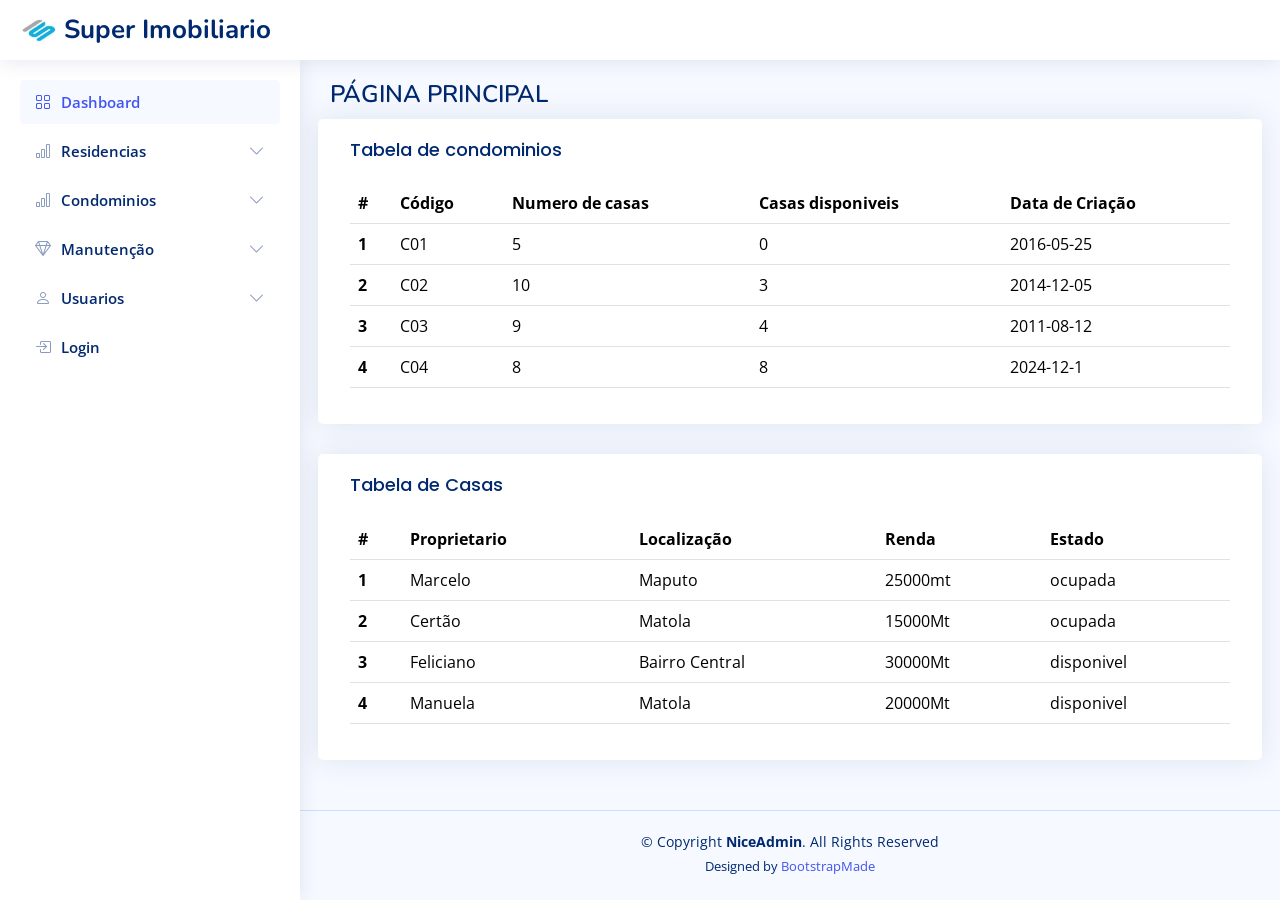
<file: index.html>
<!DOCTYPE html>
<html lang="en">

<head>
  <meta charset="utf-8">
  <meta content="width=device-width, initial-scale=1.0" name="viewport">

  <title>Admin Imobiliario</title>
  <meta content="" name="description">
  <meta content="" name="keywords">

  <!-- Favicons -->
  <link href="assets/img/mutareLogo.jpg" rel="icon">
  <link href="assets/img/mutareLogo.jpg" rel="icon">

  <!-- Google Fonts -->
  <link href="https://fonts.gstatic.com" rel="preconnect">
  <link href="https://fonts.googleapis.com/css?family=Open+Sans:300,300i,400,400i,600,600i,700,700i|Nunito:300,300i,400,400i,600,600i,700,700i|Poppins:300,300i,400,400i,500,500i,600,600i,700,700i" rel="stylesheet">

  <!-- Vendor CSS Files -->
  <link href="assets/vendor/bootstrap/css/bootstrap.min.css" rel="stylesheet">
  <link href="assets/vendor/bootstrap-icons/bootstrap-icons.css" rel="stylesheet">
  <link href="assets/vendor/boxicons/css/boxicons.min.css" rel="stylesheet">
  <link href="assets/vendor/quill/quill.snow.css" rel="stylesheet">
  <link href="assets/vendor/quill/quill.bubble.css" rel="stylesheet">
  <link href="assets/vendor/remixicon/remixicon.css" rel="stylesheet">
  <link href="assets/vendor/simple-datatables/style.css" rel="stylesheet">

  <!-- Template Main CSS File -->
  <link href="assets/css/style.css" rel="stylesheet">
</head>

<body>

  <!-- ======= Header ======= -->
  <header id="header" class="header fixed-top d-flex align-items-center">

    <div class="d-flex align-items-center justify-content-between">

      <a href="index.html" class="logo d-flex align-items-center">
        <img src="assets/img/mutareLogo.jpg" alt="">
        <span class="d-none d-lg-block">Super Imobiliario</span>
      </a>
    </div><!-- End Logo -->

  </header><!-- End Header -->

  <!-- ======= Sidebar ======= -->
  <aside id="sidebar" class="sidebar">

    <ul class="sidebar-nav" id="sidebar-nav">

      <!-- Dashboard Nav -->
      <li class="nav-item">
        <a class="nav-link " href="index.html">
          <i class="bi bi-grid"></i>
          <span>Dashboard</span>
        </a>
      </li><!-- End Dashboard Nav -->

      <!-- Residencias Nav -->
      <li class="nav-item">
        <a class="nav-link collapsed" data-bs-target="#concurso-nav" data-bs-toggle="collapse" href="#">
          <i class="bi bi-bar-chart"></i><span>Residencias</span><i class="bi bi-chevron-down ms-auto"></i>
        </a>
        <ul id="concurso-nav" class="nav-content collapse " data-bs-parent="#sidebar-nav">
          <li>
            <a href="pages-Criar Nova Residencia.html">
              <i class="bi bi-circle"></i><span>Nova Residencia</span>
            </a>
          </li>
          <li>
            <a href="pages-Listar Residencias.html">
              <i class="bi bi-circle"></i><span>Listar</span>
            </a>
          </li>
        </ul>
      </li><!-- End Residencias Nav -->

      <!-- Condominios Nav -->
      <li class="nav-item">
              <a class="nav-link collapsed" data-bs-target="#material-nav" data-bs-toggle="collapse" href="#">
                <i class="bi bi-bar-chart"></i><span>Condominios</span><i class="bi bi-chevron-down ms-auto"></i>
              </a>
              <ul id="material-nav" class="nav-content collapse " data-bs-parent="#sidebar-nav">
                <li>
                  <a href="pages-Criar Novo Condominio.html">
                    <i class="bi bi-circle"></i><span>Criar Novo</span>
                  </a>
                </li>
                <li>
                  <a href="pages-Listar Condominio.html">
                    <i class="bi bi-circle"></i><span>Listar</span>
                  </a>
                </li>
              </ul>
      </li><!-- Condominios Nav -->

      <!-- manutenção Nav -->
      <li class="nav-item">
              <a class="nav-link collapsed" data-bs-target="#manutenção-nav" data-bs-toggle="collapse" href="#">
                <i class="bi bi-gem"></i><span>Manutenção</span><i class="bi bi-chevron-down ms-auto"></i>
              </a>
              <ul id="manutenção-nav" class="nav-content collapse " data-bs-parent="#sidebar-nav">
                <li>
                  <a href="pages-Criar Nova Manutencao.html">
                    <i class="bi bi-circle"></i><span>Criar Novo</span>
                  </a>
                </li>
                <li>
                  <a href="pages-Listar Manutencoes.html">
                    <i class="bi bi-circle"></i><span>Listar</span>
                  </a>
                </li>
              </ul>
      </li><!-- Manutenções Nav -->

      <!-- Usuarios Nav -->
      <li class="nav-item">
        <a class="nav-link collapsed" data-bs-target="#funcionario-nav" data-bs-toggle="collapse" href="#">
          <i class="bi bi-person"></i><span>Usuarios</span><i class="bi bi-chevron-down ms-auto"></i>
        </a>
        <ul id="funcionario-nav" class="nav-content collapse " data-bs-parent="#sidebar-nav">
          <li>
            <a href="pages-Criar Novo Usuario.html">
              <i class="bi bi-circle"></i><span>Novo Usuario</span>
            </a>
          </li>
          <li>
            <a href="pages-Listar Usuarios.html">
              <i class="bi bi-circle"></i><span>Listar</span>
            </a>
          </li>
          <li>
            <a href="pages-Perfil Usuario.html">
              <i class="bi bi-circle"></i><span>Perfil</span>
            </a>
          </li>
        </ul>
      </li><!-- End Usuarios Nav -->

      <!-- Login Page Nav -->
      <li class="nav-item">
        <a class="nav-link collapsed" href="pages-login.html">
          <i class="bi bi-box-arrow-in-right"></i>
          <span>Login</span>
        </a>
      </li><!-- End Login Page Nav -->

    </ul>

  </aside><!-- End Sidebar-->

  <!-- ======= Main ======= -->
  <main id="main" class="main">

    <div class="pagetitle">
      <h1>PÁGINA PRINCIPAL</h1>

    </div><!-- End Page Title -->

    <!-- Condominios -->
    <section class="section faq">
      <div class="row">
      
        <div class="card">
          <div class="card-body">
            <h5 class="card-title">Tabela de condominios</h5>

            <!-- Table with hoverable rows -->
            <table class="table table-hover">
              <thead>
                <tr>
                  <th scope="col">#</th>
                  <th scope="col">Código</th>
                  <th scope="col">Numero de casas</th>
                  <th scope="col">Casas disponiveis</th>
                  <th scope="col">Data de Criação</th>
                </tr>
              </thead>
              <tbody>
                <tr>
                  <th scope="row">1</th>
                  <td>C01</td>
                  <td>5</td>
                  <td>0</td>
                  <td>2016-05-25</td>
                </tr>
                <tr>
                  <th scope="row">2</th>
                  <td>C02</td>
                  <td>10</td>
                  <td>3</td>
                  <td>2014-12-05</td>
                </tr>
                <tr>
                  <th scope="row">3</th>
                  <td>C03</td>
                  <td>9</td>
                  <td>4</td>
                  <td>2011-08-12</td>
                </tr>
                <tr>
                  <th scope="row">4</th>
                  <td>C04</td>
                  <td>8</td>
                  <td>8</td>
                  <td>2024-12-1</td>
                </tr>
              </tbody>
            </table>
            <!-- End Table with hoverable rows -->

          </div>
        </div>

      </div>

    </section><!-- End Condominios -->

    <!-- Casas -->
    <section class="section faq">
      <div class="row">
      
        <div class="card">
          <div class="card-body">
            <h5 class="card-title">Tabela de Casas</h5>

            <!-- Table with hoverable rows -->
            <table class="table table-hover">
              <thead>
                <tr>
                  <th scope="col">#</th>
                  <th scope="col">Proprietario</th>
                  <th scope="col">Localização</th>
                  <th scope="col">Renda</th>
                  <th scope="col">Estado</th>
                </tr>
              </thead>
              <tbody>
                <tr>
                  <th scope="row">1</th>
                  <td>Marcelo</td>
                  <td>Maputo</td>
                  <td>25000mt</td>
                  <td>ocupada</td>
                </tr>
                <tr>
                  <th scope="row">2</th>
                  <td>Certão</td>
                  <td>Matola</td>
                  <td>15000Mt</td>
                  <td>ocupada</td>
                </tr>
                <tr>
                  <th scope="row">3</th>
                  <td>Feliciano</td>
                  <td>Bairro Central</td>
                  <td>30000Mt</td>
                  <td>disponivel</td>
                </tr>
                <tr>
                  <th scope="row">4</th>
                  <td>Manuela</td>
                  <td>Matola</td>
                  <td>20000Mt</td>
                  <td>disponivel</td>
                </tr>
              </tbody>
            </table>
            <!-- End Table with hoverable rows -->

          </div>
        </div>

      </div>

    </section><!-- End Casas -->

  </main><!-- End Main -->

  <!-- ======= Footer ======= -->
  <footer id="footer" class="footer">
    <div class="copyright">
      &copy; Copyright <strong><span>NiceAdmin</span></strong>. All Rights Reserved
    </div>
    <div class="credits">
      <!-- All the links in the footer should remain intact. -->
      <!-- You can delete the links only if you purchased the pro version. -->
      <!-- Licensing information: https://bootstrapmade.com/license/ -->
      <!-- Purchase the pro version with working PHP/AJAX contact form: https://bootstrapmade.com/nice-admin-bootstrap-admin-html-template/ -->
      Designed by <a href="https://bootstrapmade.com/">BootstrapMade</a>
    </div>
  </footer><!-- End Footer -->

  <a href="#" class="back-to-top d-flex align-items-center justify-content-center"><i class="bi bi-arrow-up-short"></i></a>

  <!-- Vendor JS Files -->
  <script src="assets/vendor/apexcharts/apexcharts.min.js"></script>
  <script src="assets/vendor/bootstrap/js/bootstrap.bundle.min.js"></script>
  <script src="assets/vendor/chart.js/chart.umd.js"></script>
  <script src="assets/vendor/echarts/echarts.min.js"></script>
  <script src="assets/vendor/quill/quill.js"></script>
  <script src="assets/vendor/simple-datatables/simple-datatables.js"></script>
  <script src="assets/vendor/tinymce/tinymce.min.js"></script>
  <script src="assets/vendor/php-email-form/validate.js"></script>

  <!-- Template Main JS File -->
  <script src="assets/js/main.js"></script>

</body>

</html>
</file>
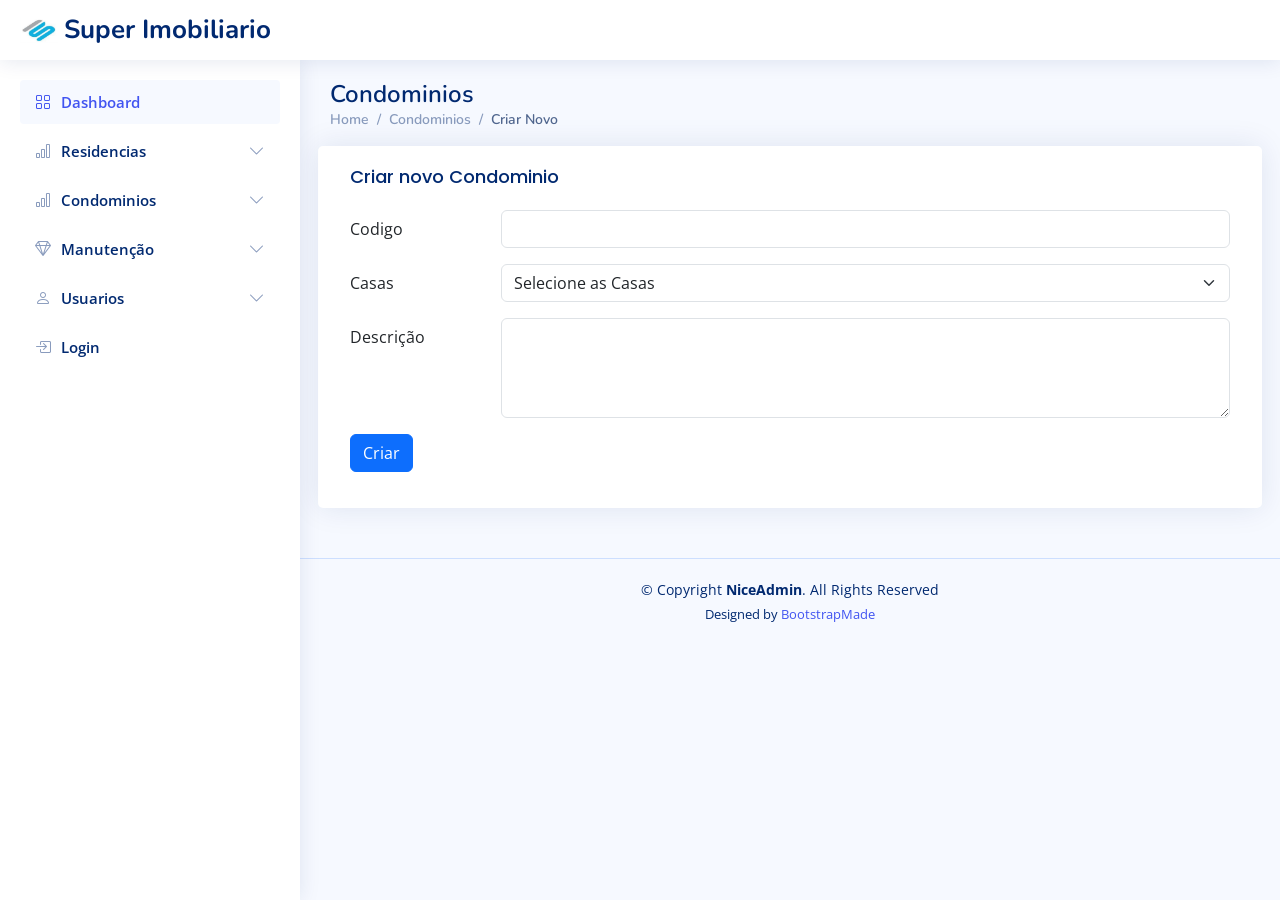
<file: pages-Criar Nova Manutencao.html>
<!DOCTYPE html>
<html lang="en">

<head>
  <meta charset="utf-8">
  <meta content="width=device-width, initial-scale=1.0" name="viewport">

  <title>Pedido de Manutenção</title>
  <meta content="" name="description">
  <meta content="" name="keywords">

  <!-- Favicons -->
  <link href="assets/img/mutareLogo.jpg" rel="icon">
  <link href="assets/img/mutareLogo.jpg" rel="apple-touch-icon">

  <!-- Google Fonts -->
  <link href="https://fonts.gstatic.com" rel="preconnect">
  <link href="https://fonts.googleapis.com/css?family=Open+Sans:300,300i,400,400i,600,600i,700,700i|Nunito:300,300i,400,400i,600,600i,700,700i|Poppins:300,300i,400,400i,500,500i,600,600i,700,700i" rel="stylesheet">

  <!-- Vendor CSS Files -->
  <link href="assets/vendor/bootstrap/css/bootstrap.min.css" rel="stylesheet">
  <link href="assets/vendor/bootstrap-icons/bootstrap-icons.css" rel="stylesheet">
  <link href="assets/vendor/boxicons/css/boxicons.min.css" rel="stylesheet">
  <link href="assets/vendor/quill/quill.snow.css" rel="stylesheet">
  <link href="assets/vendor/quill/quill.bubble.css" rel="stylesheet">
  <link href="assets/vendor/remixicon/remixicon.css" rel="stylesheet">
  <link href="assets/vendor/simple-datatables/style.css" rel="stylesheet">

  <!-- Template Main CSS File -->
  <link href="assets/css/style.css" rel="stylesheet">

</head>

<body>

  <!-- ======= Header ======= -->
  <header id="header" class="header fixed-top d-flex align-items-center">

    <div class="d-flex align-items-center justify-content-between">

      <a href="index.html" class="logo d-flex align-items-center">
        <img src="assets/img/mutareLogo.jpg" alt="">
        <span class="d-none d-lg-block">Super Imobiliario</span>
      </a>
    </div><!-- End Logo -->

  </header><!-- End Header -->

  <!-- ======= Sidebar ======= -->
  <aside id="sidebar" class="sidebar">

    <ul class="sidebar-nav" id="sidebar-nav">

      <!-- Dashboard Nav -->
      <li class="nav-item">
        <a class="nav-link " href="index.html">
          <i class="bi bi-grid"></i>
          <span>Dashboard</span>
        </a>
      </li><!-- End Dashboard Nav -->

      <!-- Residencias Nav -->
      <li class="nav-item">
        <a class="nav-link collapsed" data-bs-target="#concurso-nav" data-bs-toggle="collapse" href="#">
          <i class="bi bi-bar-chart"></i><span>Residencias</span><i class="bi bi-chevron-down ms-auto"></i>
        </a>
        <ul id="concurso-nav" class="nav-content collapse " data-bs-parent="#sidebar-nav">
          <li>
            <a href="pages-Criar Nova Residencia.html">
              <i class="bi bi-circle"></i><span>Nova Residencia</span>
            </a>
          </li>
          <li>
            <a href="pages-Listar Residencias.html">
              <i class="bi bi-circle"></i><span>Listar</span>
            </a>
          </li>
        </ul>
      </li><!-- End Residencias Nav -->

      <!-- Condominios Nav -->
      <li class="nav-item">
              <a class="nav-link collapsed" data-bs-target="#material-nav" data-bs-toggle="collapse" href="#">
                <i class="bi bi-bar-chart"></i><span>Condominios</span><i class="bi bi-chevron-down ms-auto"></i>
              </a>
              <ul id="material-nav" class="nav-content collapse " data-bs-parent="#sidebar-nav">
                <li>
                  <a href="pages-Criar Novo Condominio.html">
                    <i class="bi bi-circle"></i><span>Criar Novo</span>
                  </a>
                </li>
                <li>
                  <a href="pages-Listar Condominio.html">
                    <i class="bi bi-circle"></i><span>Listar</span>
                  </a>
                </li>
              </ul>
      </li><!-- Condominios Nav -->

      <!-- manutenção Nav -->
      <li class="nav-item">
              <a class="nav-link collapsed" data-bs-target="#manutenção-nav" data-bs-toggle="collapse" href="#">
                <i class="bi bi-gem"></i><span>Manutenção</span><i class="bi bi-chevron-down ms-auto"></i>
              </a>
              <ul id="manutenção-nav" class="nav-content collapse " data-bs-parent="#sidebar-nav">
                <li>
                  <a href="pages-Criar Nova Manutencao.html">
                    <i class="bi bi-circle"></i><span>Criar Novo</span>
                  </a>
                </li>
                <li>
                  <a href="pages-Listar Manutencoes.html">
                    <i class="bi bi-circle"></i><span>Listar</span>
                  </a>
                </li>
              </ul>
      </li><!-- Manutenções Nav -->

      <!-- Usuarios Nav -->
      <li class="nav-item">
        <a class="nav-link collapsed" data-bs-target="#funcionario-nav" data-bs-toggle="collapse" href="#">
          <i class="bi bi-person"></i><span>Usuarios</span><i class="bi bi-chevron-down ms-auto"></i>
        </a>
        <ul id="funcionario-nav" class="nav-content collapse " data-bs-parent="#sidebar-nav">
          <li>
            <a href="pages-Criar Novo Usuario.html">
              <i class="bi bi-circle"></i><span>Novo Usuario</span>
            </a>
          </li>
          <li>
            <a href="pages-Listar Usuarios.html">
              <i class="bi bi-circle"></i><span>Listar</span>
            </a>
          </li>
          <li>
            <a href="pages-Perfil Usuario.html">
              <i class="bi bi-circle"></i><span>Perfil</span>
            </a>
          </li>
        </ul>
      </li><!-- End Usuarios Nav -->

      <!-- Login Page Nav -->
      <li class="nav-item">
        <a class="nav-link collapsed" href="pages-login.html">
          <i class="bi bi-box-arrow-in-right"></i>
          <span>Login</span>
        </a>
      </li><!-- End Login Page Nav -->

    </ul>

  </aside><!-- End Sidebar-->

  <!-- ======= Main ======= -->
  <main id="main" class="main">

    <!-- Page Title -->
    <div class="pagetitle">
      <h1>Condominios</h1>
      <nav>
        <ol class="breadcrumb">
          <li class="breadcrumb-item"><a href="index.html">Home</a></li>
          <li class="breadcrumb-item">Condominios</li>
          <li class="breadcrumb-item active">Criar Novo</li>
        </ol>
      </nav>
    </div><!-- End Page Title -->

    <section class="section faq">
      <div class="row">
        <div class="card">
          <div class="card-body">
            <h5 class="card-title">Criar novo Condominio</h5>
  
            <!-- General Form Elements -->
            <form>
              <div class="row mb-3">
                <label for="inputText" class="col-sm-2 col-form-label">Codigo</label>
                <div class="col-sm-10">
                  <input type="text" class="form-control">
                </div>
              </div>

              <div class="row mb-3">
                <label class="col-sm-2 col-form-label">Casas</label>
                <div class="col-sm-10">
                  <select class="form-select" aria-label="Default select example">
                    <option selected>Selecione as  Casas</option>
                    <option value="1">Mutare Soluções</option>
                    <option value="2">MDZ</option>
                    <option value="3">Mueda</option>
                    <option value="4">RivasService</option>
                    <option value="5">123 Capital SA</option>
                  </select>
                </div>
              </div>
  
              <div class="row mb-3">
                <label for="inputPassword" class="col-sm-2 col-form-label">Descrição</label>
                <div class="col-sm-10">
                  <textarea class="form-control" style="height: 100px"></textarea>
                </div>
              </div>
  
              <div class="row mb-3">
                <div class="col-sm-10">
                  <button type="submit" class="btn btn-primary">Criar</button>
                </div>
              </div>
  
            </form><!-- End General Form Elements -->
  
          </div>
        </div>
      </div>
    </section>

  </main><!-- End #main -->

  <!-- ======= Footer ======= -->
  <footer id="footer" class="footer">
    <div class="copyright">
      &copy; Copyright <strong><span>NiceAdmin</span></strong>. All Rights Reserved
    </div>
    <div class="credits">
      <!-- All the links in the footer should remain intact. -->
      <!-- You can delete the links only if you purchased the pro version. -->
      <!-- Licensing information: https://bootstrapmade.com/license/ -->
      <!-- Purchase the pro version with working PHP/AJAX contact form: https://bootstrapmade.com/nice-admin-bootstrap-admin-html-template/ -->
      Designed by <a href="https://bootstrapmade.com/">BootstrapMade</a>
    </div>
  </footer><!-- End Footer -->

  <a href="#" class="back-to-top d-flex align-items-center justify-content-center"><i class="bi bi-arrow-up-short"></i></a>

  <!-- Vendor JS Files -->
  <script src="assets/vendor/apexcharts/apexcharts.min.js"></script>
  <script src="assets/vendor/bootstrap/js/bootstrap.bundle.min.js"></script>
  <script src="assets/vendor/chart.js/chart.umd.js"></script>
  <script src="assets/vendor/echarts/echarts.min.js"></script>
  <script src="assets/vendor/quill/quill.js"></script>
  <script src="assets/vendor/simple-datatables/simple-datatables.js"></script>
  <script src="assets/vendor/tinymce/tinymce.min.js"></script>
  <script src="assets/vendor/php-email-form/validate.js"></script>

  <!-- Template Main JS File -->
  <script src="assets/js/main.js"></script>

</body>

</html>
</file>
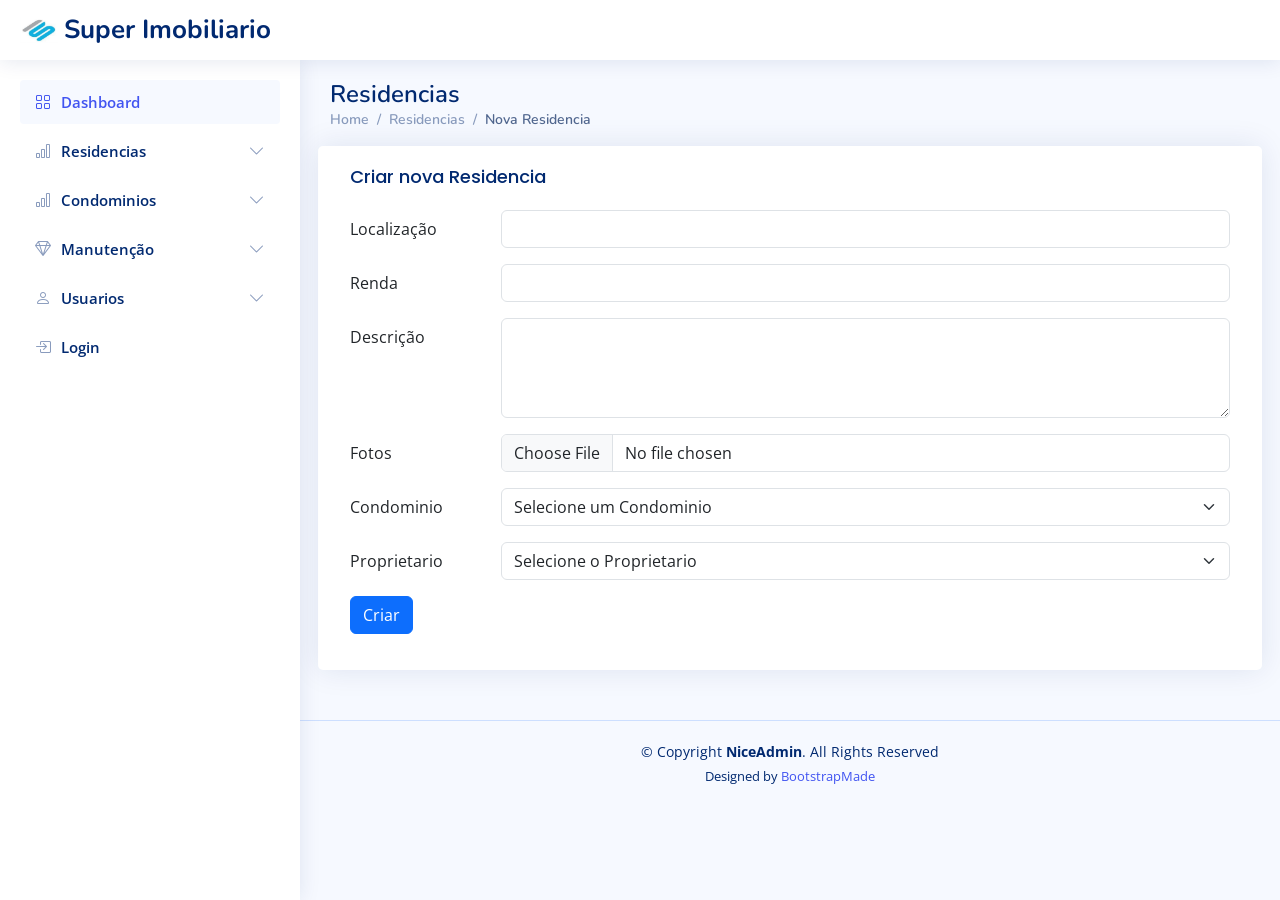
<file: pages-Criar Nova Residencia.html>
<!DOCTYPE html>
<html lang="en">

<head>
  <meta charset="utf-8">
  <meta content="width=device-width, initial-scale=1.0" name="viewport">

  <title>Criar Nova Residencia</title>
  <meta content="" name="description">
  <meta content="" name="keywords">

  <!-- Favicons -->
  <link href="assets/img/mutareLogo.jpg" rel="icon">
  <link href="assets/img/mutareLogo.jpg" rel="apple-touch-icon">

  <!-- Google Fonts -->
  <link href="https://fonts.gstatic.com" rel="preconnect">
  <link href="https://fonts.googleapis.com/css?family=Open+Sans:300,300i,400,400i,600,600i,700,700i|Nunito:300,300i,400,400i,600,600i,700,700i|Poppins:300,300i,400,400i,500,500i,600,600i,700,700i" rel="stylesheet">

  <!-- Vendor CSS Files -->
  <link href="assets/vendor/bootstrap/css/bootstrap.min.css" rel="stylesheet">
  <link href="assets/vendor/bootstrap-icons/bootstrap-icons.css" rel="stylesheet">
  <link href="assets/vendor/boxicons/css/boxicons.min.css" rel="stylesheet">
  <link href="assets/vendor/quill/quill.snow.css" rel="stylesheet">
  <link href="assets/vendor/quill/quill.bubble.css" rel="stylesheet">
  <link href="assets/vendor/remixicon/remixicon.css" rel="stylesheet">
  <link href="assets/vendor/simple-datatables/style.css" rel="stylesheet">

  <!-- Template Main CSS File -->
  <link href="assets/css/style.css" rel="stylesheet">

</head>

<body>

  <!-- ======= Header ======= -->
  <header id="header" class="header fixed-top d-flex align-items-center">

    <div class="d-flex align-items-center justify-content-between">

      <a href="index.html" class="logo d-flex align-items-center">
        <img src="assets/img/mutareLogo.jpg" alt="">
        <span class="d-none d-lg-block">Super Imobiliario</span>
      </a>
    </div><!-- End Logo -->

  </header><!-- End Header -->

  <!-- ======= Sidebar ======= -->
  <aside id="sidebar" class="sidebar">

    <ul class="sidebar-nav" id="sidebar-nav">

      <!-- Dashboard Nav -->
      <li class="nav-item">
        <a class="nav-link " href="index.html">
          <i class="bi bi-grid"></i>
          <span>Dashboard</span>
        </a>
      </li><!-- End Dashboard Nav -->

      <!-- Residencias Nav -->
      <li class="nav-item">
        <a class="nav-link collapsed" data-bs-target="#concurso-nav" data-bs-toggle="collapse" href="#">
          <i class="bi bi-bar-chart"></i><span>Residencias</span><i class="bi bi-chevron-down ms-auto"></i>
        </a>
        <ul id="concurso-nav" class="nav-content collapse " data-bs-parent="#sidebar-nav">
          <li>
            <a href="pages-Criar Nova Residencia.html">
              <i class="bi bi-circle"></i><span>Nova Residencia</span>
            </a>
          </li>
          <li>
            <a href="pages-Listar Residencias.html">
              <i class="bi bi-circle"></i><span>Listar</span>
            </a>
          </li>
        </ul>
      </li><!-- End Residencias Nav -->

      <!-- Condominios Nav -->
      <li class="nav-item">
              <a class="nav-link collapsed" data-bs-target="#material-nav" data-bs-toggle="collapse" href="#">
                <i class="bi bi-bar-chart"></i><span>Condominios</span><i class="bi bi-chevron-down ms-auto"></i>
              </a>
              <ul id="material-nav" class="nav-content collapse " data-bs-parent="#sidebar-nav">
                <li>
                  <a href="pages-Criar Novo Condominio.html">
                    <i class="bi bi-circle"></i><span>Criar Novo</span>
                  </a>
                </li>
                <li>
                  <a href="pages-Listar Condominio.html">
                    <i class="bi bi-circle"></i><span>Listar</span>
                  </a>
                </li>
              </ul>
      </li><!-- Condominios Nav -->

      <!-- manutenção Nav -->
      <li class="nav-item">
              <a class="nav-link collapsed" data-bs-target="#manutenção-nav" data-bs-toggle="collapse" href="#">
                <i class="bi bi-gem"></i><span>Manutenção</span><i class="bi bi-chevron-down ms-auto"></i>
              </a>
              <ul id="manutenção-nav" class="nav-content collapse " data-bs-parent="#sidebar-nav">
                <li>
                  <a href="pages-Criar Nova Manutencao.html">
                    <i class="bi bi-circle"></i><span>Criar Novo</span>
                  </a>
                </li>
                <li>
                  <a href="pages-Listar Manutencoes.html">
                    <i class="bi bi-circle"></i><span>Listar</span>
                  </a>
                </li>
              </ul>
      </li><!-- Manutenções Nav -->

      <!-- Usuarios Nav -->
      <li class="nav-item">
        <a class="nav-link collapsed" data-bs-target="#funcionario-nav" data-bs-toggle="collapse" href="#">
          <i class="bi bi-person"></i><span>Usuarios</span><i class="bi bi-chevron-down ms-auto"></i>
        </a>
        <ul id="funcionario-nav" class="nav-content collapse " data-bs-parent="#sidebar-nav">
          <li>
            <a href="pages-Criar Novo Usuario.html">
              <i class="bi bi-circle"></i><span>Novo Usuario</span>
            </a>
          </li>
          <li>
            <a href="pages-Listar Usuarios.html">
              <i class="bi bi-circle"></i><span>Listar</span>
            </a>
          </li>
          <li>
            <a href="pages-Perfil Usuario.html">
              <i class="bi bi-circle"></i><span>Perfil</span>
            </a>
          </li>
        </ul>
      </li><!-- End Usuarios Nav -->

      <!-- Login Page Nav -->
      <li class="nav-item">
        <a class="nav-link collapsed" href="pages-login.html">
          <i class="bi bi-box-arrow-in-right"></i>
          <span>Login</span>
        </a>
      </li><!-- End Login Page Nav -->

    </ul>

  </aside><!-- End Sidebar-->

  <!-- ======= Main ======= -->
  <main id="main" class="main">

    <!-- Page Title -->
    <div class="pagetitle">
      <h1>Residencias</h1>
      <nav>
        <ol class="breadcrumb">
          <li class="breadcrumb-item"><a href="index.html">Home</a></li>
          <li class="breadcrumb-item">Residencias</li>
          <li class="breadcrumb-item active">Nova Residencia</li>
        </ol>
      </nav>
    </div><!-- End Page Title -->

    <section class="section faq">
      <div class="row">
        <div class="card">
          <div class="card-body">
            <h5 class="card-title">Criar nova Residencia</h5>
  
            <!-- General Form Elements -->
            <form>
              <div class="row mb-3">
                <label for="inputText" class="col-sm-2 col-form-label">Localização</label>
                <div class="col-sm-10">
                  <input type="text" class="form-control">
                </div>
              </div>
  
              <div class="row mb-3">
                <label for="inputText" class="col-sm-2 col-form-label">Renda</label>
                <div class="col-sm-10">
                  <input type="number" class="form-control">
                </div>
              </div>
  
              <div class="row mb-3">
                <label for="inputPassword" class="col-sm-2 col-form-label">Descrição</label>
                <div class="col-sm-10">
                  <textarea class="form-control" style="height: 100px"></textarea>
                </div>
              </div>
  
              <div class="row mb-3">
                <label for="inputNumber" class="col-sm-2 col-form-label">Fotos</label>
                <div class="col-sm-10">
                  <input class="form-control" type="file" id="formFile">
                </div>
              </div>
  
              <div class="row mb-3">
                <label class="col-sm-2 col-form-label">Condominio</label>
                <div class="col-sm-10">
                  <select class="form-select" aria-label="Default select example">
                    <option selected>Selecione um  Condominio</option>
                    <option value="1">Mutare Soluções</option>
                    <option value="2">MDZ</option>
                    <option value="3">Mueda</option>
                    <option value="4">RivasService</option>
                    <option value="5">123 Capital SA</option>
                  </select>
                </div>
              </div>

              <div class="row mb-3">
                <label class="col-sm-2 col-form-label">Proprietario</label>
                <div class="col-sm-10">
                  <select class="form-select" aria-label="Default select example">
                    <option selected>Selecione o Proprietario</option>
                    <option value="1">Mutare Soluções</option>
                    <option value="2">MDZ</option>
                    <option value="3">Mueda</option>
                    <option value="4">RivasService</option>
                    <option value="5">123 Capital SA</option>
                  </select>
                </div>
              </div>
  
              <div class="row mb-3">
                <div class="col-sm-10">
                  <button type="submit" class="btn btn-primary">Criar</button>
                </div>
              </div>
  
            </form><!-- End General Form Elements -->
  
          </div>
        </div>
      </div>
    </section>

  </main><!-- End #main -->

  <!-- ======= Footer ======= -->
  <footer id="footer" class="footer">
    <div class="copyright">
      &copy; Copyright <strong><span>NiceAdmin</span></strong>. All Rights Reserved
    </div>
    <div class="credits">
      <!-- All the links in the footer should remain intact. -->
      <!-- You can delete the links only if you purchased the pro version. -->
      <!-- Licensing information: https://bootstrapmade.com/license/ -->
      <!-- Purchase the pro version with working PHP/AJAX contact form: https://bootstrapmade.com/nice-admin-bootstrap-admin-html-template/ -->
      Designed by <a href="https://bootstrapmade.com/">BootstrapMade</a>
    </div>
  </footer><!-- End Footer -->

  <a href="#" class="back-to-top d-flex align-items-center justify-content-center"><i class="bi bi-arrow-up-short"></i></a>

  <!-- Vendor JS Files -->
  <script src="assets/vendor/apexcharts/apexcharts.min.js"></script>
  <script src="assets/vendor/bootstrap/js/bootstrap.bundle.min.js"></script>
  <script src="assets/vendor/chart.js/chart.umd.js"></script>
  <script src="assets/vendor/echarts/echarts.min.js"></script>
  <script src="assets/vendor/quill/quill.js"></script>
  <script src="assets/vendor/simple-datatables/simple-datatables.js"></script>
  <script src="assets/vendor/tinymce/tinymce.min.js"></script>
  <script src="assets/vendor/php-email-form/validate.js"></script>

  <!-- Template Main JS File -->
  <script src="assets/js/main.js"></script>

</body>

</html>
</file>
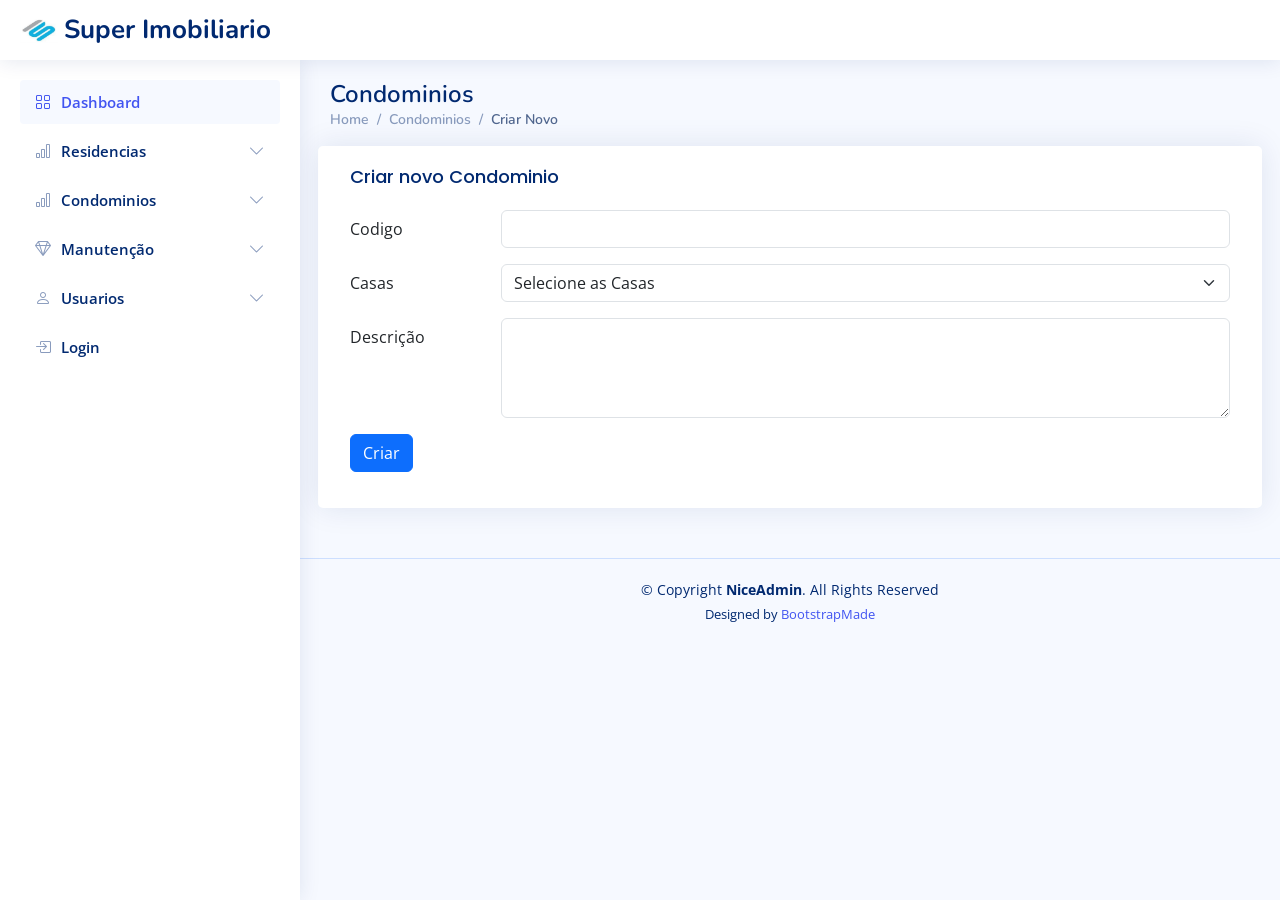
<file: pages-Criar Novo Condominio.html>
<!DOCTYPE html>
<html lang="en">

<head>
  <meta charset="utf-8">
  <meta content="width=device-width, initial-scale=1.0" name="viewport">

  <title>Criar Novo Condominio</title>
  <meta content="" name="description">
  <meta content="" name="keywords">

  <!-- Favicons -->
  <link href="assets/img/mutareLogo.jpg" rel="icon">
  <link href="assets/img/mutareLogo.jpg" rel="apple-touch-icon">

  <!-- Google Fonts -->
  <link href="https://fonts.gstatic.com" rel="preconnect">
  <link href="https://fonts.googleapis.com/css?family=Open+Sans:300,300i,400,400i,600,600i,700,700i|Nunito:300,300i,400,400i,600,600i,700,700i|Poppins:300,300i,400,400i,500,500i,600,600i,700,700i" rel="stylesheet">

  <!-- Vendor CSS Files -->
  <link href="assets/vendor/bootstrap/css/bootstrap.min.css" rel="stylesheet">
  <link href="assets/vendor/bootstrap-icons/bootstrap-icons.css" rel="stylesheet">
  <link href="assets/vendor/boxicons/css/boxicons.min.css" rel="stylesheet">
  <link href="assets/vendor/quill/quill.snow.css" rel="stylesheet">
  <link href="assets/vendor/quill/quill.bubble.css" rel="stylesheet">
  <link href="assets/vendor/remixicon/remixicon.css" rel="stylesheet">
  <link href="assets/vendor/simple-datatables/style.css" rel="stylesheet">

  <!-- Template Main CSS File -->
  <link href="assets/css/style.css" rel="stylesheet">

</head>

<body>

  <!-- ======= Header ======= -->
  <header id="header" class="header fixed-top d-flex align-items-center">

    <div class="d-flex align-items-center justify-content-between">

      <a href="index.html" class="logo d-flex align-items-center">
        <img src="assets/img/mutareLogo.jpg" alt="">
        <span class="d-none d-lg-block">Super Imobiliario</span>
      </a>
    </div><!-- End Logo -->

  </header><!-- End Header -->

  <!-- ======= Sidebar ======= -->
  <aside id="sidebar" class="sidebar">

    <ul class="sidebar-nav" id="sidebar-nav">

      <!-- Dashboard Nav -->
      <li class="nav-item">
        <a class="nav-link " href="index.html">
          <i class="bi bi-grid"></i>
          <span>Dashboard</span>
        </a>
      </li><!-- End Dashboard Nav -->

      <!-- Residencias Nav -->
      <li class="nav-item">
        <a class="nav-link collapsed" data-bs-target="#concurso-nav" data-bs-toggle="collapse" href="#">
          <i class="bi bi-bar-chart"></i><span>Residencias</span><i class="bi bi-chevron-down ms-auto"></i>
        </a>
        <ul id="concurso-nav" class="nav-content collapse " data-bs-parent="#sidebar-nav">
          <li>
            <a href="pages-Criar Nova Residencia.html">
              <i class="bi bi-circle"></i><span>Nova Residencia</span>
            </a>
          </li>
          <li>
            <a href="pages-Listar Residencias.html">
              <i class="bi bi-circle"></i><span>Listar</span>
            </a>
          </li>
        </ul>
      </li><!-- End Residencias Nav -->

      <!-- Condominios Nav -->
      <li class="nav-item">
              <a class="nav-link collapsed" data-bs-target="#material-nav" data-bs-toggle="collapse" href="#">
                <i class="bi bi-bar-chart"></i><span>Condominios</span><i class="bi bi-chevron-down ms-auto"></i>
              </a>
              <ul id="material-nav" class="nav-content collapse " data-bs-parent="#sidebar-nav">
                <li>
                  <a href="pages-Criar Novo Condominio.html">
                    <i class="bi bi-circle"></i><span>Criar Novo</span>
                  </a>
                </li>
                <li>
                  <a href="pages-Listar Condominio.html">
                    <i class="bi bi-circle"></i><span>Listar</span>
                  </a>
                </li>
              </ul>
      </li><!-- Condominios Nav -->

      <!-- manutenção Nav -->
      <li class="nav-item">
              <a class="nav-link collapsed" data-bs-target="#manutenção-nav" data-bs-toggle="collapse" href="#">
                <i class="bi bi-gem"></i><span>Manutenção</span><i class="bi bi-chevron-down ms-auto"></i>
              </a>
              <ul id="manutenção-nav" class="nav-content collapse " data-bs-parent="#sidebar-nav">
                <li>
                  <a href="pages-Criar Nova Manutencao.html">
                    <i class="bi bi-circle"></i><span>Criar Novo</span>
                  </a>
                </li>
                <li>
                  <a href="pages-Listar Manutencoes.html">
                    <i class="bi bi-circle"></i><span>Listar</span>
                  </a>
                </li>
              </ul>
      </li><!-- Manutenções Nav -->

      <!-- Usuarios Nav -->
      <li class="nav-item">
        <a class="nav-link collapsed" data-bs-target="#funcionario-nav" data-bs-toggle="collapse" href="#">
          <i class="bi bi-person"></i><span>Usuarios</span><i class="bi bi-chevron-down ms-auto"></i>
        </a>
        <ul id="funcionario-nav" class="nav-content collapse " data-bs-parent="#sidebar-nav">
          <li>
            <a href="pages-Criar Novo Usuario.html">
              <i class="bi bi-circle"></i><span>Novo Usuario</span>
            </a>
          </li>
          <li>
            <a href="pages-Listar Usuarios.html">
              <i class="bi bi-circle"></i><span>Listar</span>
            </a>
          </li>
          <li>
            <a href="pages-Perfil Usuario.html">
              <i class="bi bi-circle"></i><span>Perfil</span>
            </a>
          </li>
        </ul>
      </li><!-- End Usuarios Nav -->

      <!-- Login Page Nav -->
      <li class="nav-item">
        <a class="nav-link collapsed" href="pages-login.html">
          <i class="bi bi-box-arrow-in-right"></i>
          <span>Login</span>
        </a>
      </li><!-- End Login Page Nav -->

    </ul>

  </aside><!-- End Sidebar-->

  <!-- ======= Main ======= -->
  <main id="main" class="main">

    <!-- Page Title -->
    <div class="pagetitle">
      <h1>Condominios</h1>
      <nav>
        <ol class="breadcrumb">
          <li class="breadcrumb-item"><a href="index.html">Home</a></li>
          <li class="breadcrumb-item">Condominios</li>
          <li class="breadcrumb-item active">Criar Novo</li>
        </ol>
      </nav>
    </div><!-- End Page Title -->

    <section class="section faq">
      <div class="row">
        <div class="card">
          <div class="card-body">
            <h5 class="card-title">Criar novo Condominio</h5>
  
            <!-- General Form Elements -->
            <form>
              <div class="row mb-3">
                <label for="inputText" class="col-sm-2 col-form-label">Codigo</label>
                <div class="col-sm-10">
                  <input type="text" class="form-control">
                </div>
              </div>

              <div class="row mb-3">
                <label class="col-sm-2 col-form-label">Casas</label>
                <div class="col-sm-10">
                  <select class="form-select" aria-label="Default select example">
                    <option selected>Selecione as  Casas</option>
                    <option value="1">Mutare Soluções</option>
                    <option value="2">MDZ</option>
                    <option value="3">Mueda</option>
                    <option value="4">RivasService</option>
                    <option value="5">123 Capital SA</option>
                  </select>
                </div>
              </div>
  
              <div class="row mb-3">
                <label for="inputPassword" class="col-sm-2 col-form-label">Descrição</label>
                <div class="col-sm-10">
                  <textarea class="form-control" style="height: 100px"></textarea>
                </div>
              </div>
  
              <div class="row mb-3">
                <div class="col-sm-10">
                  <button type="submit" class="btn btn-primary">Criar</button>
                </div>
              </div>
  
            </form><!-- End General Form Elements -->
  
          </div>
        </div>
      </div>
    </section>

  </main><!-- End #main -->

  <!-- ======= Footer ======= -->
  <footer id="footer" class="footer">
    <div class="copyright">
      &copy; Copyright <strong><span>NiceAdmin</span></strong>. All Rights Reserved
    </div>
    <div class="credits">
      <!-- All the links in the footer should remain intact. -->
      <!-- You can delete the links only if you purchased the pro version. -->
      <!-- Licensing information: https://bootstrapmade.com/license/ -->
      <!-- Purchase the pro version with working PHP/AJAX contact form: https://bootstrapmade.com/nice-admin-bootstrap-admin-html-template/ -->
      Designed by <a href="https://bootstrapmade.com/">BootstrapMade</a>
    </div>
  </footer><!-- End Footer -->

  <a href="#" class="back-to-top d-flex align-items-center justify-content-center"><i class="bi bi-arrow-up-short"></i></a>

  <!-- Vendor JS Files -->
  <script src="assets/vendor/apexcharts/apexcharts.min.js"></script>
  <script src="assets/vendor/bootstrap/js/bootstrap.bundle.min.js"></script>
  <script src="assets/vendor/chart.js/chart.umd.js"></script>
  <script src="assets/vendor/echarts/echarts.min.js"></script>
  <script src="assets/vendor/quill/quill.js"></script>
  <script src="assets/vendor/simple-datatables/simple-datatables.js"></script>
  <script src="assets/vendor/tinymce/tinymce.min.js"></script>
  <script src="assets/vendor/php-email-form/validate.js"></script>

  <!-- Template Main JS File -->
  <script src="assets/js/main.js"></script>

</body>

</html>
</file>
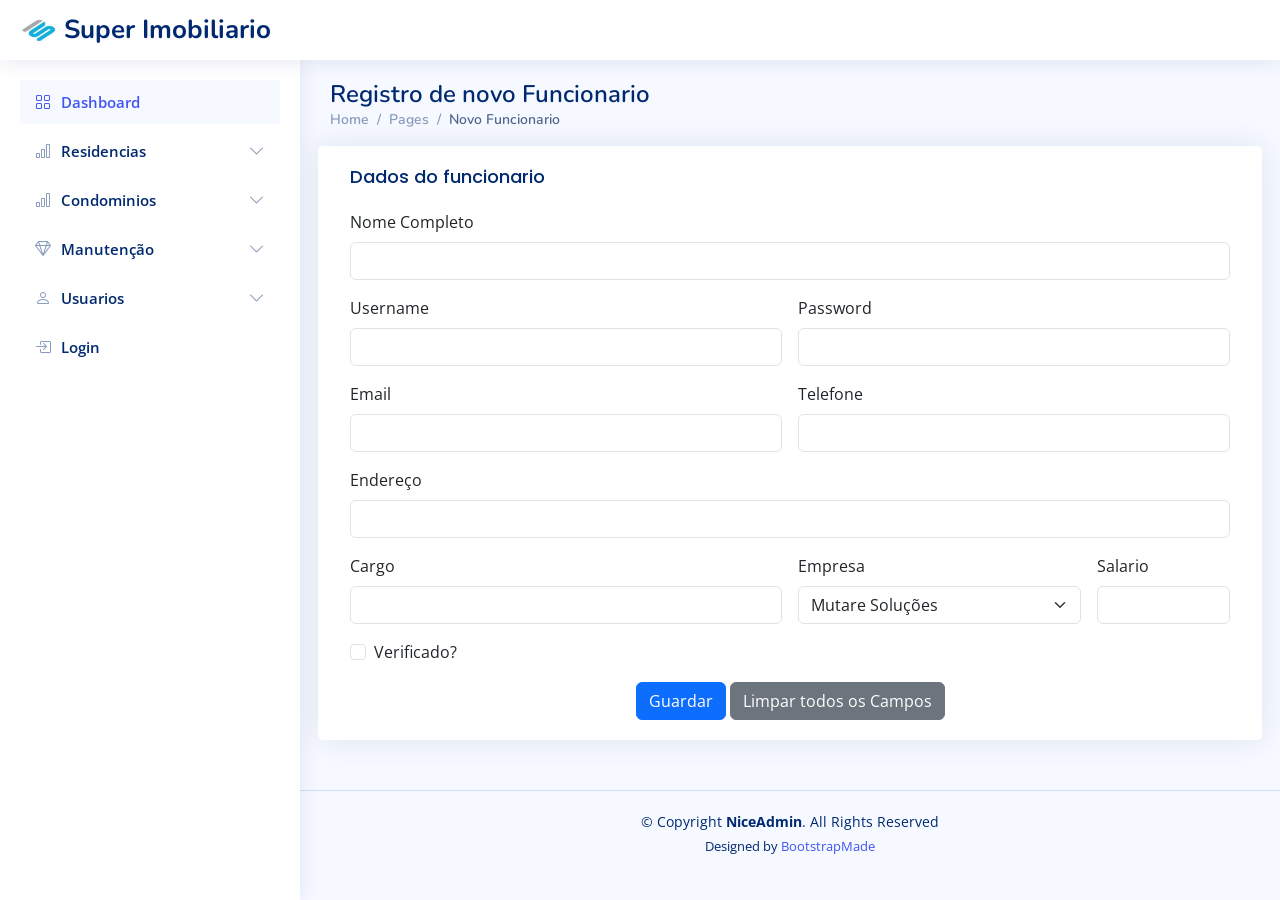
<file: pages-Criar Novo Usuario.html>
<!DOCTYPE html>
<html lang="en">

<head>
  <meta charset="utf-8">
  <meta content="width=device-width, initial-scale=1.0" name="viewport">

  <title>Criar novo Usuario</title>
  <meta content="" name="description">
  <meta content="" name="keywords">

  <!-- Favicons -->
  <link href="assets/img/mutareLogo.jpg" rel="icon">
  <link href="assets/img/mutareLogo.jpg" rel="apple-touch-icon">

  <!-- Google Fonts -->
  <link href="https://fonts.gstatic.com" rel="preconnect">
  <link href="https://fonts.googleapis.com/css?family=Open+Sans:300,300i,400,400i,600,600i,700,700i|Nunito:300,300i,400,400i,600,600i,700,700i|Poppins:300,300i,400,400i,500,500i,600,600i,700,700i" rel="stylesheet">

  <!-- Vendor CSS Files -->
  <link href="assets/vendor/bootstrap/css/bootstrap.min.css" rel="stylesheet">
  <link href="assets/vendor/bootstrap-icons/bootstrap-icons.css" rel="stylesheet">
  <link href="assets/vendor/boxicons/css/boxicons.min.css" rel="stylesheet">
  <link href="assets/vendor/quill/quill.snow.css" rel="stylesheet">
  <link href="assets/vendor/quill/quill.bubble.css" rel="stylesheet">
  <link href="assets/vendor/remixicon/remixicon.css" rel="stylesheet">
  <link href="assets/vendor/simple-datatables/style.css" rel="stylesheet">

  <!-- Template Main CSS File -->
  <link href="assets/css/style.css" rel="stylesheet">

</head>

<body>

  <!-- ======= Header ======= -->
  <header id="header" class="header fixed-top d-flex align-items-center">

    <div class="d-flex align-items-center justify-content-between">

      <a href="index.html" class="logo d-flex align-items-center">
        <img src="assets/img/mutareLogo.jpg" alt="">
        <span class="d-none d-lg-block">Super Imobiliario</span>
      </a>
    </div><!-- End Logo -->

  </header><!-- End Header -->

  <!-- ======= Sidebar ======= -->
  <aside id="sidebar" class="sidebar">

    <ul class="sidebar-nav" id="sidebar-nav">

      <!-- Dashboard Nav -->
      <li class="nav-item">
        <a class="nav-link " href="index.html">
          <i class="bi bi-grid"></i>
          <span>Dashboard</span>
        </a>
      </li><!-- End Dashboard Nav -->

      <!-- Residencias Nav -->
      <li class="nav-item">
        <a class="nav-link collapsed" data-bs-target="#concurso-nav" data-bs-toggle="collapse" href="#">
          <i class="bi bi-bar-chart"></i><span>Residencias</span><i class="bi bi-chevron-down ms-auto"></i>
        </a>
        <ul id="concurso-nav" class="nav-content collapse " data-bs-parent="#sidebar-nav">
          <li>
            <a href="pages-Criar Nova Residencia.html">
              <i class="bi bi-circle"></i><span>Nova Residencia</span>
            </a>
          </li>
          <li>
            <a href="pages-Listar Residencias.html">
              <i class="bi bi-circle"></i><span>Listar</span>
            </a>
          </li>
        </ul>
      </li><!-- End Residencias Nav -->

      <!-- Condominios Nav -->
      <li class="nav-item">
              <a class="nav-link collapsed" data-bs-target="#material-nav" data-bs-toggle="collapse" href="#">
                <i class="bi bi-bar-chart"></i><span>Condominios</span><i class="bi bi-chevron-down ms-auto"></i>
              </a>
              <ul id="material-nav" class="nav-content collapse " data-bs-parent="#sidebar-nav">
                <li>
                  <a href="pages-Criar Novo Condominio.html">
                    <i class="bi bi-circle"></i><span>Criar Novo</span>
                  </a>
                </li>
                <li>
                  <a href="pages-Listar Condominio.html">
                    <i class="bi bi-circle"></i><span>Listar</span>
                  </a>
                </li>
              </ul>
      </li><!-- Condominios Nav -->

      <!-- manutenção Nav -->
      <li class="nav-item">
              <a class="nav-link collapsed" data-bs-target="#manutenção-nav" data-bs-toggle="collapse" href="#">
                <i class="bi bi-gem"></i><span>Manutenção</span><i class="bi bi-chevron-down ms-auto"></i>
              </a>
              <ul id="manutenção-nav" class="nav-content collapse " data-bs-parent="#sidebar-nav">
                <li>
                  <a href="pages-Criar Nova Manutencao.html">
                    <i class="bi bi-circle"></i><span>Criar Novo</span>
                  </a>
                </li>
                <li>
                  <a href="pages-Listar Manutencoes.html">
                    <i class="bi bi-circle"></i><span>Listar</span>
                  </a>
                </li>
              </ul>
      </li><!-- Manutenções Nav -->

      <!-- Usuarios Nav -->
      <li class="nav-item">
        <a class="nav-link collapsed" data-bs-target="#funcionario-nav" data-bs-toggle="collapse" href="#">
          <i class="bi bi-person"></i><span>Usuarios</span><i class="bi bi-chevron-down ms-auto"></i>
        </a>
        <ul id="funcionario-nav" class="nav-content collapse " data-bs-parent="#sidebar-nav">
          <li>
            <a href="pages-Criar Novo Usuario.html">
              <i class="bi bi-circle"></i><span>Novo Usuario</span>
            </a>
          </li>
          <li>
            <a href="pages-Listar Usuarios.html">
              <i class="bi bi-circle"></i><span>Listar</span>
            </a>
          </li>
          <li>
            <a href="pages-Perfil Usuario.html">
              <i class="bi bi-circle"></i><span>Perfil</span>
            </a>
          </li>
        </ul>
      </li><!-- End Usuarios Nav -->

      <!-- Login Page Nav -->
      <li class="nav-item">
        <a class="nav-link collapsed" href="pages-login.html">
          <i class="bi bi-box-arrow-in-right"></i>
          <span>Login</span>
        </a>
      </li><!-- End Login Page Nav -->

    </ul>

  </aside><!-- End Sidebar-->

  <main id="main" class="main">

    <div class="pagetitle">
      <h1>Registro de novo Funcionario</h1>
      <nav>
        <ol class="breadcrumb">
          <li class="breadcrumb-item"><a href="index.html">Home</a></li>
          <li class="breadcrumb-item">Pages</li>
          <li class="breadcrumb-item active">Novo Funcionario</li>
        </ol>
      </nav>
    </div><!-- End Page Title -->

    <section class="section faq">
      <div class="row">
        
        <div class="card">
          <div class="card-body">
            <h5 class="card-title">Dados do funcionario</h5>

            <!-- Multi Columns Form -->
            <form class="row g-3">
              <div class="col-md-12">
                <label for="inputName5" class="form-label">Nome Completo</label>
                <input type="text" class="form-control" id="inputName5">
              </div>
              <div class="col-md-6">
                <label for="username" class="form-label">Username</label>
                <input type="text" class="form-control" id="username">
              </div>
              <div class="col-md-6">
                <label for="inputPassword5" class="form-label">Password</label>
                <input type="password" class="form-control" id="inputPassword5">
              </div>
              <div class="col-md-6">
                <label for="inputEmail5" class="form-label">Email</label>
                <input type="email" class="form-control" id="inputEmail5">
              </div>
              <div class="col-md-6">
                <label for="telefone" class="form-label">Telefone</label>
                <input type="number" class="form-control" id="telefone">
              </div>
              <div class="col-12">
                <label for="inputAddress5" class="form-label">Endereço</label>
                <input type="text" class="form-control" id="inputAddres5s">
              </div>
              <div class="col-md-6">
                <label for="cargo" class="form-label">Cargo</label>
                <input type="text" class="form-control" id="cargo">
              </div>
              <div class="col-md-4">
                <label for="inputState" class="form-label">Empresa</label>
                <select id="inputState" class="form-select">
                  <option selected>Mutare Soluções</option>
                  <option>123 Capital SA</option>
                  <option>Rivas Service</option>
                  <option>MDZ Trade</option>
                  <option>Mueda</option>
                </select>
              </div>
              <div class="col-md-2">
                <label for="salario" class="form-label">Salario</label>
                <input type="number" class="form-control" id="salario">
              </div>
              <div class="col-12">
                <div class="form-check">
                  <input class="form-check-input" type="checkbox" id="gridCheck">
                  <label class="form-check-label" for="gridCheck">
                    Verificado?
                  </label>
                </div>
              </div>
              <div class="text-center">
                <button type="submit" class="btn btn-primary">Guardar</button>
                <button type="reset" class="btn btn-secondary">Limpar todos os Campos</button>
              </div>
            </form><!-- End Multi Columns Form -->

          </div>
        </div>

      </div>
    </section>

  </main><!-- End #main -->

  <!-- ======= Footer ======= -->
  <footer id="footer" class="footer">
    <div class="copyright">
      &copy; Copyright <strong><span>NiceAdmin</span></strong>. All Rights Reserved
    </div>
    <div class="credits">
      <!-- All the links in the footer should remain intact. -->
      <!-- You can delete the links only if you purchased the pro version. -->
      <!-- Licensing information: https://bootstrapmade.com/license/ -->
      <!-- Purchase the pro version with working PHP/AJAX contact form: https://bootstrapmade.com/nice-admin-bootstrap-admin-html-template/ -->
      Designed by <a href="https://bootstrapmade.com/">BootstrapMade</a>
    </div>
  </footer><!-- End Footer -->

  <a href="#" class="back-to-top d-flex align-items-center justify-content-center"><i class="bi bi-arrow-up-short"></i></a>

  <!-- Vendor JS Files -->
  <script src="assets/vendor/apexcharts/apexcharts.min.js"></script>
  <script src="assets/vendor/bootstrap/js/bootstrap.bundle.min.js"></script>
  <script src="assets/vendor/chart.js/chart.umd.js"></script>
  <script src="assets/vendor/echarts/echarts.min.js"></script>
  <script src="assets/vendor/quill/quill.js"></script>
  <script src="assets/vendor/simple-datatables/simple-datatables.js"></script>
  <script src="assets/vendor/tinymce/tinymce.min.js"></script>
  <script src="assets/vendor/php-email-form/validate.js"></script>

  <!-- Template Main JS File -->
  <script src="assets/js/main.js"></script>

</body>

</html>
</file>
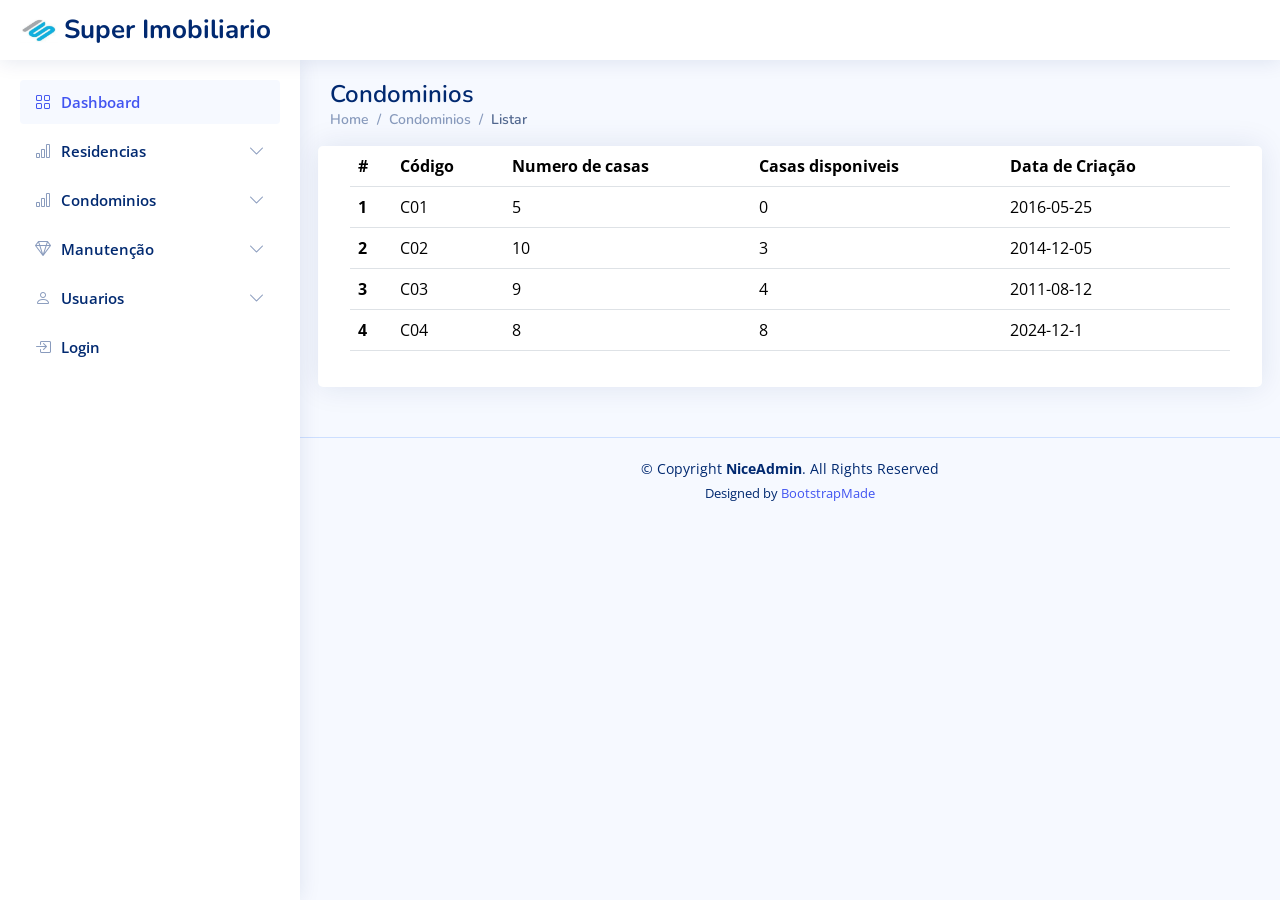
<file: pages-Listar Condominio.html>
<!DOCTYPE html>
<html lang="en">

<head>
  <meta charset="utf-8">
  <meta content="width=device-width, initial-scale=1.0" name="viewport">

  <title>Lista de Condominios</title>
  <meta content="" name="description">
  <meta content="" name="keywords">

  <!-- Favicons -->
  <link href="assets/img/mutareLogo.jpg" rel="icon">
  <link href="assets/img/mutareLogo.jpg" rel="apple-touch-icon">

  <!-- Google Fonts -->
  <link href="https://fonts.gstatic.com" rel="preconnect">
  <link href="https://fonts.googleapis.com/css?family=Open+Sans:300,300i,400,400i,600,600i,700,700i|Nunito:300,300i,400,400i,600,600i,700,700i|Poppins:300,300i,400,400i,500,500i,600,600i,700,700i" rel="stylesheet">

  <!-- Vendor CSS Files -->
  <link href="assets/vendor/bootstrap/css/bootstrap.min.css" rel="stylesheet">
  <link href="assets/vendor/bootstrap-icons/bootstrap-icons.css" rel="stylesheet">
  <link href="assets/vendor/boxicons/css/boxicons.min.css" rel="stylesheet">
  <link href="assets/vendor/quill/quill.snow.css" rel="stylesheet">
  <link href="assets/vendor/quill/quill.bubble.css" rel="stylesheet">
  <link href="assets/vendor/remixicon/remixicon.css" rel="stylesheet">
  <link href="assets/vendor/simple-datatables/style.css" rel="stylesheet">

  <!-- Template Main CSS File -->
  <link href="assets/css/style.css" rel="stylesheet">

  <!-- =======================================================
  * Template Name: NiceAdmin
  * Template URL: https://bootstrapmade.com/nice-admin-bootstrap-admin-html-template/
  * Updated: Apr 20 2024 with Bootstrap v5.3.3
  * Author: BootstrapMade.com
  * License: https://bootstrapmade.com/license/
  ======================================================== -->
</head>

<body>

  <!-- ======= Header ======= -->
  <header id="header" class="header fixed-top d-flex align-items-center">

    <div class="d-flex align-items-center justify-content-between">

      <a href="index.html" class="logo d-flex align-items-center">
        <img src="assets/img/mutareLogo.jpg" alt="">
        <span class="d-none d-lg-block">Super Imobiliario</span>
      </a>
    </div><!-- End Logo -->

  </header><!-- End Header -->

  <!-- ======= Sidebar ======= -->
  <aside id="sidebar" class="sidebar">

    <ul class="sidebar-nav" id="sidebar-nav">

      <!-- Dashboard Nav -->
      <li class="nav-item">
        <a class="nav-link " href="index.html">
          <i class="bi bi-grid"></i>
          <span>Dashboard</span>
        </a>
      </li><!-- End Dashboard Nav -->

      <!-- Residencias Nav -->
      <li class="nav-item">
        <a class="nav-link collapsed" data-bs-target="#concurso-nav" data-bs-toggle="collapse" href="#">
          <i class="bi bi-bar-chart"></i><span>Residencias</span><i class="bi bi-chevron-down ms-auto"></i>
        </a>
        <ul id="concurso-nav" class="nav-content collapse " data-bs-parent="#sidebar-nav">
          <li>
            <a href="pages-Criar Nova Residencia.html">
              <i class="bi bi-circle"></i><span>Nova Residencia</span>
            </a>
          </li>
          <li>
            <a href="pages-Listar Residencias.html">
              <i class="bi bi-circle"></i><span>Listar</span>
            </a>
          </li>
        </ul>
      </li><!-- End Residencias Nav -->

      <!-- Condominios Nav -->
      <li class="nav-item">
              <a class="nav-link collapsed" data-bs-target="#material-nav" data-bs-toggle="collapse" href="#">
                <i class="bi bi-bar-chart"></i><span>Condominios</span><i class="bi bi-chevron-down ms-auto"></i>
              </a>
              <ul id="material-nav" class="nav-content collapse " data-bs-parent="#sidebar-nav">
                <li>
                  <a href="pages-Criar Novo Condominio.html">
                    <i class="bi bi-circle"></i><span>Criar Novo</span>
                  </a>
                </li>
                <li>
                  <a href="pages-Listar Condominio.html">
                    <i class="bi bi-circle"></i><span>Listar</span>
                  </a>
                </li>
              </ul>
      </li><!-- Condominios Nav -->

      <!-- manutenção Nav -->
      <li class="nav-item">
              <a class="nav-link collapsed" data-bs-target="#manutenção-nav" data-bs-toggle="collapse" href="#">
                <i class="bi bi-gem"></i><span>Manutenção</span><i class="bi bi-chevron-down ms-auto"></i>
              </a>
              <ul id="manutenção-nav" class="nav-content collapse " data-bs-parent="#sidebar-nav">
                <li>
                  <a href="pages-Criar Nova Manutencao.html">
                    <i class="bi bi-circle"></i><span>Criar Novo</span>
                  </a>
                </li>
                <li>
                  <a href="pages-Listar Manutencoes.html">
                    <i class="bi bi-circle"></i><span>Listar</span>
                  </a>
                </li>
              </ul>
      </li><!-- Manutenções Nav -->

      <!-- Usuarios Nav -->
      <li class="nav-item">
        <a class="nav-link collapsed" data-bs-target="#funcionario-nav" data-bs-toggle="collapse" href="#">
          <i class="bi bi-person"></i><span>Usuarios</span><i class="bi bi-chevron-down ms-auto"></i>
        </a>
        <ul id="funcionario-nav" class="nav-content collapse " data-bs-parent="#sidebar-nav">
          <li>
            <a href="pages-Criar Novo Usuario.html">
              <i class="bi bi-circle"></i><span>Novo Usuario</span>
            </a>
          </li>
          <li>
            <a href="pages-Listar Usuarios.html">
              <i class="bi bi-circle"></i><span>Listar</span>
            </a>
          </li>
          <li>
            <a href="pages-Perfil Usuario.html">
              <i class="bi bi-circle"></i><span>Perfil</span>
            </a>
          </li>
        </ul>
      </li><!-- End Usuarios Nav -->

      <!-- Login Page Nav -->
      <li class="nav-item">
        <a class="nav-link collapsed" href="pages-login.html">
          <i class="bi bi-box-arrow-in-right"></i>
          <span>Login</span>
        </a>
      </li><!-- End Login Page Nav -->

    </ul>

  </aside><!-- End Sidebar-->

  <!-- ======= Main ======= -->
  <main id="main" class="main">

    <div class="pagetitle">
      <h1>Condominios</h1>
      <nav>
        <ol class="breadcrumb">
          <li class="breadcrumb-item"><a href="index.html">Home</a></li>
          <li class="breadcrumb-item">Condominios</li>
          <li class="breadcrumb-item active">Listar</li>
        </ol>
      </nav>
    </div><!-- End Page Title -->

    <section class="section faq">
      <div class="row">
      
        <div class="card">
          <div class="card-body">

            <!-- Table with hoverable rows -->
            <table class="table table-hover">
              <thead>
                <tr>
                  <th scope="col">#</th>
                  <th scope="col">Código</th>
                  <th scope="col">Numero de casas</th>
                  <th scope="col">Casas disponiveis</th>
                  <th scope="col">Data de Criação</th>
                </tr>
              </thead>
              <tbody>
                <tr>
                  <th scope="row">1</th>
                  <td>C01</td>
                  <td>5</td>
                  <td>0</td>
                  <td>2016-05-25</td>
                </tr>
                <tr>
                  <th scope="row">2</th>
                  <td>C02</td>
                  <td>10</td>
                  <td>3</td>
                  <td>2014-12-05</td>
                </tr>
                <tr>
                  <th scope="row">3</th>
                  <td>C03</td>
                  <td>9</td>
                  <td>4</td>
                  <td>2011-08-12</td>
                </tr>
                <tr>
                  <th scope="row">4</th>
                  <td>C04</td>
                  <td>8</td>
                  <td>8</td>
                  <td>2024-12-1</td>
                </tr>
              </tbody>
            </table>
            <!-- End Table with hoverable rows -->

          </div>
        </div>

      </div>

    </section>

  </main><!-- End Main -->

  <!-- ======= Footer ======= -->
  <footer id="footer" class="footer">
    <div class="copyright">
      &copy; Copyright <strong><span>NiceAdmin</span></strong>. All Rights Reserved
    </div>
    <div class="credits">
      <!-- All the links in the footer should remain intact. -->
      <!-- You can delete the links only if you purchased the pro version. -->
      <!-- Licensing information: https://bootstrapmade.com/license/ -->
      <!-- Purchase the pro version with working PHP/AJAX contact form: https://bootstrapmade.com/nice-admin-bootstrap-admin-html-template/ -->
      Designed by <a href="https://bootstrapmade.com/">BootstrapMade</a>
    </div>
  </footer><!-- End Footer -->

  <a href="#" class="back-to-top d-flex align-items-center justify-content-center"><i class="bi bi-arrow-up-short"></i></a>

  <!-- Vendor JS Files -->
  <script src="assets/vendor/apexcharts/apexcharts.min.js"></script>
  <script src="assets/vendor/bootstrap/js/bootstrap.bundle.min.js"></script>
  <script src="assets/vendor/chart.js/chart.umd.js"></script>
  <script src="assets/vendor/echarts/echarts.min.js"></script>
  <script src="assets/vendor/quill/quill.js"></script>
  <script src="assets/vendor/simple-datatables/simple-datatables.js"></script>
  <script src="assets/vendor/tinymce/tinymce.min.js"></script>
  <script src="assets/vendor/php-email-form/validate.js"></script>

  <!-- Template Main JS File -->
  <script src="assets/js/main.js"></script>

</body>

</html>
</file>
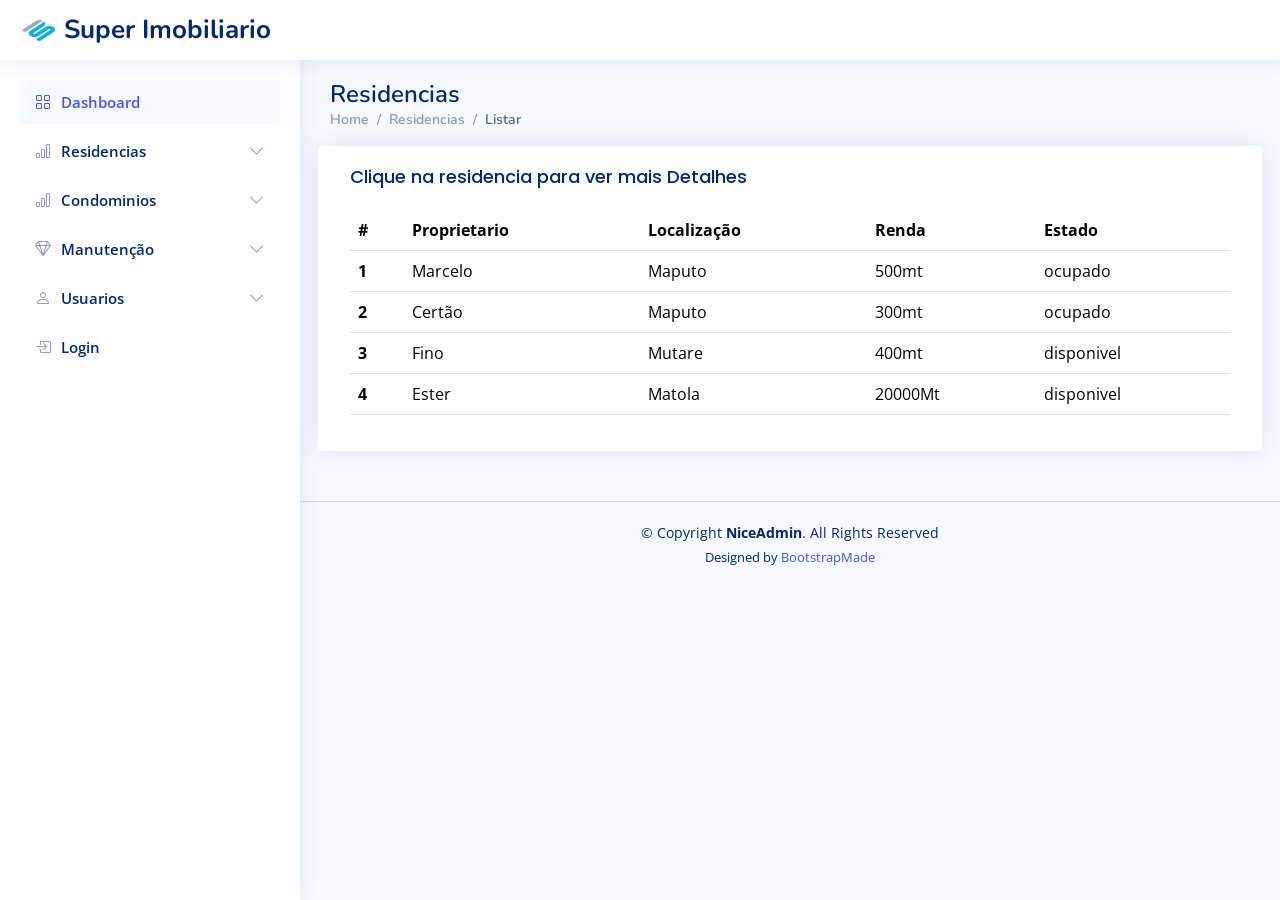
<file: pages-Listar Manutencoes.html>
<!DOCTYPE html>
<html lang="en">

<head>
  <meta charset="utf-8">
  <meta content="width=device-width, initial-scale=1.0" name="viewport">

  <title>Lista de Manutenções</title>
  <meta content="" name="description">
  <meta content="" name="keywords">

  <!-- Favicons -->
  <link href="assets/img/mutareLogo.jpg" rel="icon">
  <link href="assets/img/mutareLogo.jpg" rel="apple-touch-icon">

  <!-- Google Fonts -->
  <link href="https://fonts.gstatic.com" rel="preconnect">
  <link href="https://fonts.googleapis.com/css?family=Open+Sans:300,300i,400,400i,600,600i,700,700i|Nunito:300,300i,400,400i,600,600i,700,700i|Poppins:300,300i,400,400i,500,500i,600,600i,700,700i" rel="stylesheet">

  <!-- Vendor CSS Files -->
  <link href="assets/vendor/bootstrap/css/bootstrap.min.css" rel="stylesheet">
  <link href="assets/vendor/bootstrap-icons/bootstrap-icons.css" rel="stylesheet">
  <link href="assets/vendor/boxicons/css/boxicons.min.css" rel="stylesheet">
  <link href="assets/vendor/quill/quill.snow.css" rel="stylesheet">
  <link href="assets/vendor/quill/quill.bubble.css" rel="stylesheet">
  <link href="assets/vendor/remixicon/remixicon.css" rel="stylesheet">
  <link href="assets/vendor/simple-datatables/style.css" rel="stylesheet">

  <!-- Template Main CSS File -->
  <link href="assets/css/style.css" rel="stylesheet">

</head>

<body>

  <!-- ======= Header ======= -->
  <header id="header" class="header fixed-top d-flex align-items-center">

    <div class="d-flex align-items-center justify-content-between">

      <a href="index.html" class="logo d-flex align-items-center">
        <img src="assets/img/mutareLogo.jpg" alt="">
        <span class="d-none d-lg-block">Super Imobiliario</span>
      </a>
    </div><!-- End Logo -->

  </header><!-- End Header -->

  <!-- ======= Sidebar ======= -->
  <aside id="sidebar" class="sidebar">

    <ul class="sidebar-nav" id="sidebar-nav">

      <!-- Dashboard Nav -->
      <li class="nav-item">
        <a class="nav-link " href="index.html">
          <i class="bi bi-grid"></i>
          <span>Dashboard</span>
        </a>
      </li><!-- End Dashboard Nav -->

      <!-- Residencias Nav -->
      <li class="nav-item">
        <a class="nav-link collapsed" data-bs-target="#concurso-nav" data-bs-toggle="collapse" href="#">
          <i class="bi bi-bar-chart"></i><span>Residencias</span><i class="bi bi-chevron-down ms-auto"></i>
        </a>
        <ul id="concurso-nav" class="nav-content collapse " data-bs-parent="#sidebar-nav">
          <li>
            <a href="pages-Criar Nova Residencia.html">
              <i class="bi bi-circle"></i><span>Nova Residencia</span>
            </a>
          </li>
          <li>
            <a href="pages-Listar Residencias.html">
              <i class="bi bi-circle"></i><span>Listar</span>
            </a>
          </li>
        </ul>
      </li><!-- End Residencias Nav -->

      <!-- Condominios Nav -->
      <li class="nav-item">
              <a class="nav-link collapsed" data-bs-target="#material-nav" data-bs-toggle="collapse" href="#">
                <i class="bi bi-bar-chart"></i><span>Condominios</span><i class="bi bi-chevron-down ms-auto"></i>
              </a>
              <ul id="material-nav" class="nav-content collapse " data-bs-parent="#sidebar-nav">
                <li>
                  <a href="pages-Criar Novo Condominio.html">
                    <i class="bi bi-circle"></i><span>Criar Novo</span>
                  </a>
                </li>
                <li>
                  <a href="pages-Listar Condominio.html">
                    <i class="bi bi-circle"></i><span>Listar</span>
                  </a>
                </li>
              </ul>
      </li><!-- Condominios Nav -->

      <!-- manutenção Nav -->
      <li class="nav-item">
              <a class="nav-link collapsed" data-bs-target="#manutenção-nav" data-bs-toggle="collapse" href="#">
                <i class="bi bi-gem"></i><span>Manutenção</span><i class="bi bi-chevron-down ms-auto"></i>
              </a>
              <ul id="manutenção-nav" class="nav-content collapse " data-bs-parent="#sidebar-nav">
                <li>
                  <a href="pages-Criar Nova Manutencao.html">
                    <i class="bi bi-circle"></i><span>Criar Novo</span>
                  </a>
                </li>
                <li>
                  <a href="pages-Listar Manutencoes.html">
                    <i class="bi bi-circle"></i><span>Listar</span>
                  </a>
                </li>
              </ul>
      </li><!-- Manutenções Nav -->

      <!-- Usuarios Nav -->
      <li class="nav-item">
        <a class="nav-link collapsed" data-bs-target="#funcionario-nav" data-bs-toggle="collapse" href="#">
          <i class="bi bi-person"></i><span>Usuarios</span><i class="bi bi-chevron-down ms-auto"></i>
        </a>
        <ul id="funcionario-nav" class="nav-content collapse " data-bs-parent="#sidebar-nav">
          <li>
            <a href="pages-Criar Novo Usuario.html">
              <i class="bi bi-circle"></i><span>Novo Usuario</span>
            </a>
          </li>
          <li>
            <a href="pages-Listar Usuarios.html">
              <i class="bi bi-circle"></i><span>Listar</span>
            </a>
          </li>
          <li>
            <a href="pages-Perfil Usuario.html">
              <i class="bi bi-circle"></i><span>Perfil</span>
            </a>
          </li>
        </ul>
      </li><!-- End Usuarios Nav -->

      <!-- Login Page Nav -->
      <li class="nav-item">
        <a class="nav-link collapsed" href="pages-login.html">
          <i class="bi bi-box-arrow-in-right"></i>
          <span>Login</span>
        </a>
      </li><!-- End Login Page Nav -->

    </ul>

  </aside><!-- End Sidebar-->

  <!-- ======= Main ======= -->
  <main id="main" class="main">

    <div class="pagetitle">
      <h1>Residencias</h1>
      <nav>
        <ol class="breadcrumb">
          <li class="breadcrumb-item"><a href="index.html">Home</a></li>
          <li class="breadcrumb-item">Residencias</li>
          <li class="breadcrumb-item active">Listar</li>
        </ol>
      </nav>
    </div><!-- End Page Title -->

    <section class="section faq">
      <div class="row">
      
        <div class="card">
          <div class="card-body">
            <h5 class="card-title">Clique na residencia para ver mais Detalhes</h5>

            <!-- Table with hoverable rows -->
            <table class="table table-hover">
              <thead>
                <tr>
                  <th scope="col">#</th>
                  <th scope="col">Proprietario</th>
                  <th scope="col">Localização</th>
                  <th scope="col">Renda</th>
                  <th scope="col">Estado</th>
                </tr>
              </thead>
              <tbody>
                <tr>
                  <th scope="row">1</th>
                  <td>Marcelo</td>
                  <td>Maputo</td>
                  <td>500mt</td>
                  <td>ocupado</td>
                </tr>
                <tr>
                  <th scope="row">2</th>
                  <td>Certão</td>
                  <td>Maputo</td>
                  <td>300mt</td>
                  <td>ocupado</td>
                </tr>
                <tr>
                  <th scope="row">3</th>
                  <td>Fino</td>
                  <td>Mutare</td>
                  <td>400mt</td>
                  <td>disponivel</td>
                </tr>
                <tr>
                  <th scope="row">4</th>
                  <td>Ester</td>
                  <td>Matola</td>
                  <td>20000Mt</td>
                  <td>disponivel</td>
                </tr>
              </tbody>
            </table>
            <!-- End Table with hoverable rows -->

          </div>
        </div>

      </div>

    </section>

  </main><!-- End Main -->

  <!-- ======= Footer ======= -->
  <footer id="footer" class="footer">
    <div class="copyright">
      &copy; Copyright <strong><span>NiceAdmin</span></strong>. All Rights Reserved
    </div>
    <div class="credits">
      <!-- All the links in the footer should remain intact. -->
      <!-- You can delete the links only if you purchased the pro version. -->
      <!-- Licensing information: https://bootstrapmade.com/license/ -->
      <!-- Purchase the pro version with working PHP/AJAX contact form: https://bootstrapmade.com/nice-admin-bootstrap-admin-html-template/ -->
      Designed by <a href="https://bootstrapmade.com/">BootstrapMade</a>
    </div>
  </footer><!-- End Footer -->

  <a href="#" class="back-to-top d-flex align-items-center justify-content-center"><i class="bi bi-arrow-up-short"></i></a>

  <!-- Vendor JS Files -->
  <script src="assets/vendor/apexcharts/apexcharts.min.js"></script>
  <script src="assets/vendor/bootstrap/js/bootstrap.bundle.min.js"></script>
  <script src="assets/vendor/chart.js/chart.umd.js"></script>
  <script src="assets/vendor/echarts/echarts.min.js"></script>
  <script src="assets/vendor/quill/quill.js"></script>
  <script src="assets/vendor/simple-datatables/simple-datatables.js"></script>
  <script src="assets/vendor/tinymce/tinymce.min.js"></script>
  <script src="assets/vendor/php-email-form/validate.js"></script>

  <!-- Template Main JS File -->
  <script src="assets/js/main.js"></script>

</body>

</html>
</file>
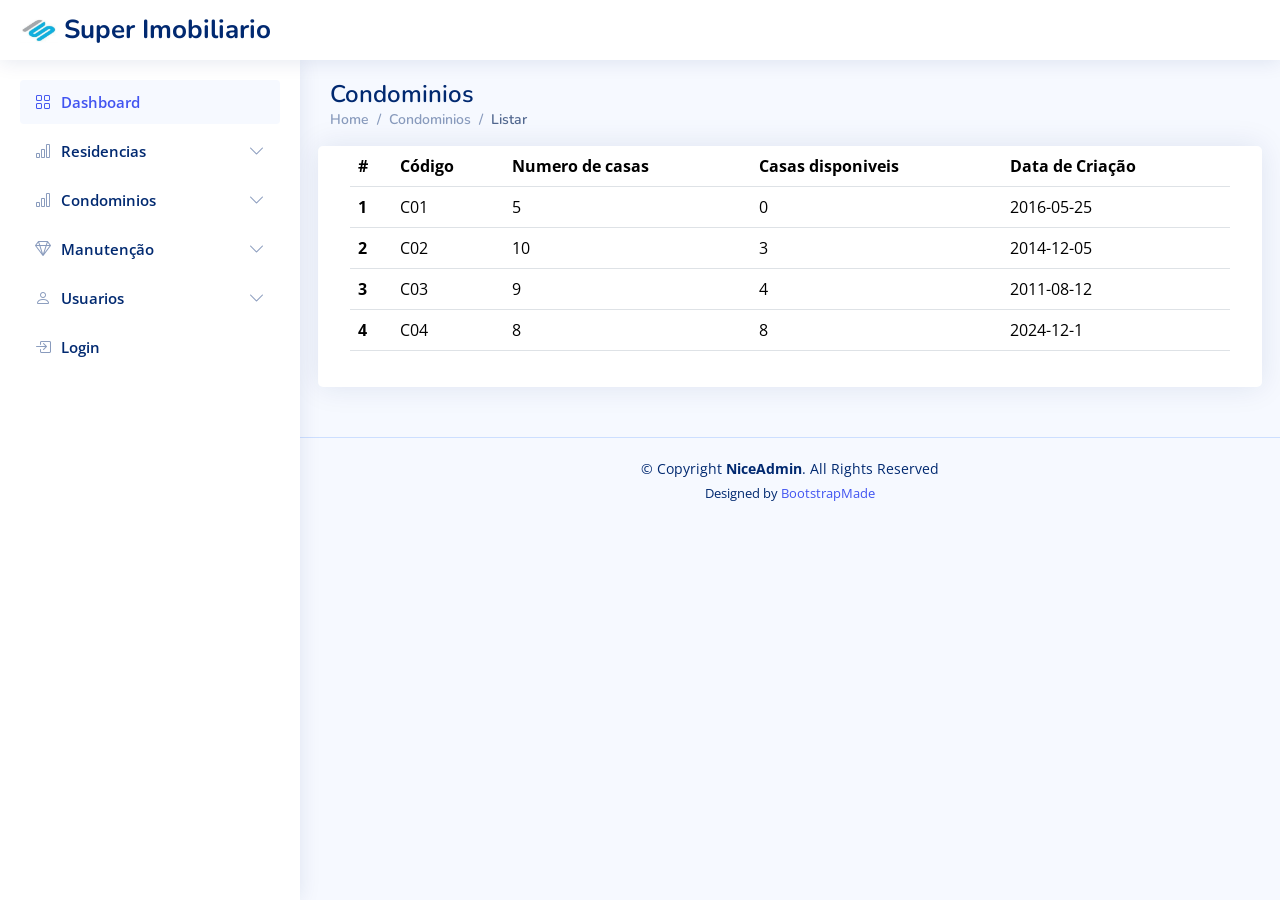
<file: pages-Listar Residencias.html>
<!DOCTYPE html>
<html lang="en">

<head>
  <meta charset="utf-8">
  <meta content="width=device-width, initial-scale=1.0" name="viewport">

  <title>Lista de Condominios</title>
  <meta content="" name="description">
  <meta content="" name="keywords">

  <!-- Favicons -->
  <link href="assets/img/mutareLogo.jpg" rel="icon">
  <link href="assets/img/mutareLogo.jpg" rel="apple-touch-icon">

  <!-- Google Fonts -->
  <link href="https://fonts.gstatic.com" rel="preconnect">
  <link href="https://fonts.googleapis.com/css?family=Open+Sans:300,300i,400,400i,600,600i,700,700i|Nunito:300,300i,400,400i,600,600i,700,700i|Poppins:300,300i,400,400i,500,500i,600,600i,700,700i" rel="stylesheet">

  <!-- Vendor CSS Files -->
  <link href="assets/vendor/bootstrap/css/bootstrap.min.css" rel="stylesheet">
  <link href="assets/vendor/bootstrap-icons/bootstrap-icons.css" rel="stylesheet">
  <link href="assets/vendor/boxicons/css/boxicons.min.css" rel="stylesheet">
  <link href="assets/vendor/quill/quill.snow.css" rel="stylesheet">
  <link href="assets/vendor/quill/quill.bubble.css" rel="stylesheet">
  <link href="assets/vendor/remixicon/remixicon.css" rel="stylesheet">
  <link href="assets/vendor/simple-datatables/style.css" rel="stylesheet">

  <!-- Template Main CSS File -->
  <link href="assets/css/style.css" rel="stylesheet">

</head>

<body>

  <!-- ======= Header ======= -->
  <header id="header" class="header fixed-top d-flex align-items-center">

    <div class="d-flex align-items-center justify-content-between">

      <a href="index.html" class="logo d-flex align-items-center">
        <img src="assets/img/mutareLogo.jpg" alt="">
        <span class="d-none d-lg-block">Super Imobiliario</span>
      </a>
    </div><!-- End Logo -->

  </header><!-- End Header -->

  <!-- ======= Sidebar ======= -->
  <aside id="sidebar" class="sidebar">

    <ul class="sidebar-nav" id="sidebar-nav">

      <!-- Dashboard Nav -->
      <li class="nav-item">
        <a class="nav-link " href="index.html">
          <i class="bi bi-grid"></i>
          <span>Dashboard</span>
        </a>
      </li><!-- End Dashboard Nav -->

      <!-- Residencias Nav -->
      <li class="nav-item">
        <a class="nav-link collapsed" data-bs-target="#concurso-nav" data-bs-toggle="collapse" href="#">
          <i class="bi bi-bar-chart"></i><span>Residencias</span><i class="bi bi-chevron-down ms-auto"></i>
        </a>
        <ul id="concurso-nav" class="nav-content collapse " data-bs-parent="#sidebar-nav">
          <li>
            <a href="pages-Criar Nova Residencia.html">
              <i class="bi bi-circle"></i><span>Nova Residencia</span>
            </a>
          </li>
          <li>
            <a href="pages-Listar Residencias.html">
              <i class="bi bi-circle"></i><span>Listar</span>
            </a>
          </li>
        </ul>
      </li><!-- End Residencias Nav -->

      <!-- Condominios Nav -->
      <li class="nav-item">
              <a class="nav-link collapsed" data-bs-target="#material-nav" data-bs-toggle="collapse" href="#">
                <i class="bi bi-bar-chart"></i><span>Condominios</span><i class="bi bi-chevron-down ms-auto"></i>
              </a>
              <ul id="material-nav" class="nav-content collapse " data-bs-parent="#sidebar-nav">
                <li>
                  <a href="pages-Criar Novo Condominio.html">
                    <i class="bi bi-circle"></i><span>Criar Novo</span>
                  </a>
                </li>
                <li>
                  <a href="pages-Listar Condominio.html">
                    <i class="bi bi-circle"></i><span>Listar</span>
                  </a>
                </li>
              </ul>
      </li><!-- Condominios Nav -->

      <!-- manutenção Nav -->
      <li class="nav-item">
              <a class="nav-link collapsed" data-bs-target="#manutenção-nav" data-bs-toggle="collapse" href="#">
                <i class="bi bi-gem"></i><span>Manutenção</span><i class="bi bi-chevron-down ms-auto"></i>
              </a>
              <ul id="manutenção-nav" class="nav-content collapse " data-bs-parent="#sidebar-nav">
                <li>
                  <a href="pages-Criar Nova Manutencao.html">
                    <i class="bi bi-circle"></i><span>Criar Novo</span>
                  </a>
                </li>
                <li>
                  <a href="pages-Listar Manutencoes.html">
                    <i class="bi bi-circle"></i><span>Listar</span>
                  </a>
                </li>
              </ul>
      </li><!-- Manutenções Nav -->

      <!-- Usuarios Nav -->
      <li class="nav-item">
        <a class="nav-link collapsed" data-bs-target="#funcionario-nav" data-bs-toggle="collapse" href="#">
          <i class="bi bi-person"></i><span>Usuarios</span><i class="bi bi-chevron-down ms-auto"></i>
        </a>
        <ul id="funcionario-nav" class="nav-content collapse " data-bs-parent="#sidebar-nav">
          <li>
            <a href="pages-Criar Novo Usuario.html">
              <i class="bi bi-circle"></i><span>Novo Usuario</span>
            </a>
          </li>
          <li>
            <a href="pages-Listar Usuarios.html">
              <i class="bi bi-circle"></i><span>Listar</span>
            </a>
          </li>
          <li>
            <a href="pages-Perfil Usuario.html">
              <i class="bi bi-circle"></i><span>Perfil</span>
            </a>
          </li>
        </ul>
      </li><!-- End Usuarios Nav -->

      <!-- Login Page Nav -->
      <li class="nav-item">
        <a class="nav-link collapsed" href="pages-login.html">
          <i class="bi bi-box-arrow-in-right"></i>
          <span>Login</span>
        </a>
      </li><!-- End Login Page Nav -->

    </ul>

  </aside><!-- End Sidebar-->

  <!-- ======= Main ======= -->
  <main id="main" class="main">

    <div class="pagetitle">
      <h1>Condominios</h1>
      <nav>
        <ol class="breadcrumb">
          <li class="breadcrumb-item"><a href="index.html">Home</a></li>
          <li class="breadcrumb-item">Condominios</li>
          <li class="breadcrumb-item active">Listar</li>
        </ol>
      </nav>
    </div><!-- End Page Title -->

    <section class="section faq">
      <div class="row">
      
        <div class="card">
          <div class="card-body">

            <!-- Table with hoverable rows -->
            <table class="table table-hover">
              <thead>
                <tr>
                  <th scope="col">#</th>
                  <th scope="col">Código</th>
                  <th scope="col">Numero de casas</th>
                  <th scope="col">Casas disponiveis</th>
                  <th scope="col">Data de Criação</th>
                </tr>
              </thead>
              <tbody>
                <tr>
                  <th scope="row">1</th>
                  <td>C01</td>
                  <td>5</td>
                  <td>0</td>
                  <td>2016-05-25</td>
                </tr>
                <tr>
                  <th scope="row">2</th>
                  <td>C02</td>
                  <td>10</td>
                  <td>3</td>
                  <td>2014-12-05</td>
                </tr>
                <tr>
                  <th scope="row">3</th>
                  <td>C03</td>
                  <td>9</td>
                  <td>4</td>
                  <td>2011-08-12</td>
                </tr>
                <tr>
                  <th scope="row">4</th>
                  <td>C04</td>
                  <td>8</td>
                  <td>8</td>
                  <td>2024-12-1</td>
                </tr>
              </tbody>
            </table>
            <!-- End Table with hoverable rows -->

          </div>
        </div>

      </div>

    </section>

  </main><!-- End Main -->

  <!-- ======= Footer ======= -->
  <footer id="footer" class="footer">
    <div class="copyright">
      &copy; Copyright <strong><span>NiceAdmin</span></strong>. All Rights Reserved
    </div>
    <div class="credits">
      <!-- All the links in the footer should remain intact. -->
      <!-- You can delete the links only if you purchased the pro version. -->
      <!-- Licensing information: https://bootstrapmade.com/license/ -->
      <!-- Purchase the pro version with working PHP/AJAX contact form: https://bootstrapmade.com/nice-admin-bootstrap-admin-html-template/ -->
      Designed by <a href="https://bootstrapmade.com/">BootstrapMade</a>
    </div>
  </footer><!-- End Footer -->

  <a href="#" class="back-to-top d-flex align-items-center justify-content-center"><i class="bi bi-arrow-up-short"></i></a>

  <!-- Vendor JS Files -->
  <script src="assets/vendor/apexcharts/apexcharts.min.js"></script>
  <script src="assets/vendor/bootstrap/js/bootstrap.bundle.min.js"></script>
  <script src="assets/vendor/chart.js/chart.umd.js"></script>
  <script src="assets/vendor/echarts/echarts.min.js"></script>
  <script src="assets/vendor/quill/quill.js"></script>
  <script src="assets/vendor/simple-datatables/simple-datatables.js"></script>
  <script src="assets/vendor/tinymce/tinymce.min.js"></script>
  <script src="assets/vendor/php-email-form/validate.js"></script>

  <!-- Template Main JS File -->
  <script src="assets/js/main.js"></script>

</body>

</html>
</file>
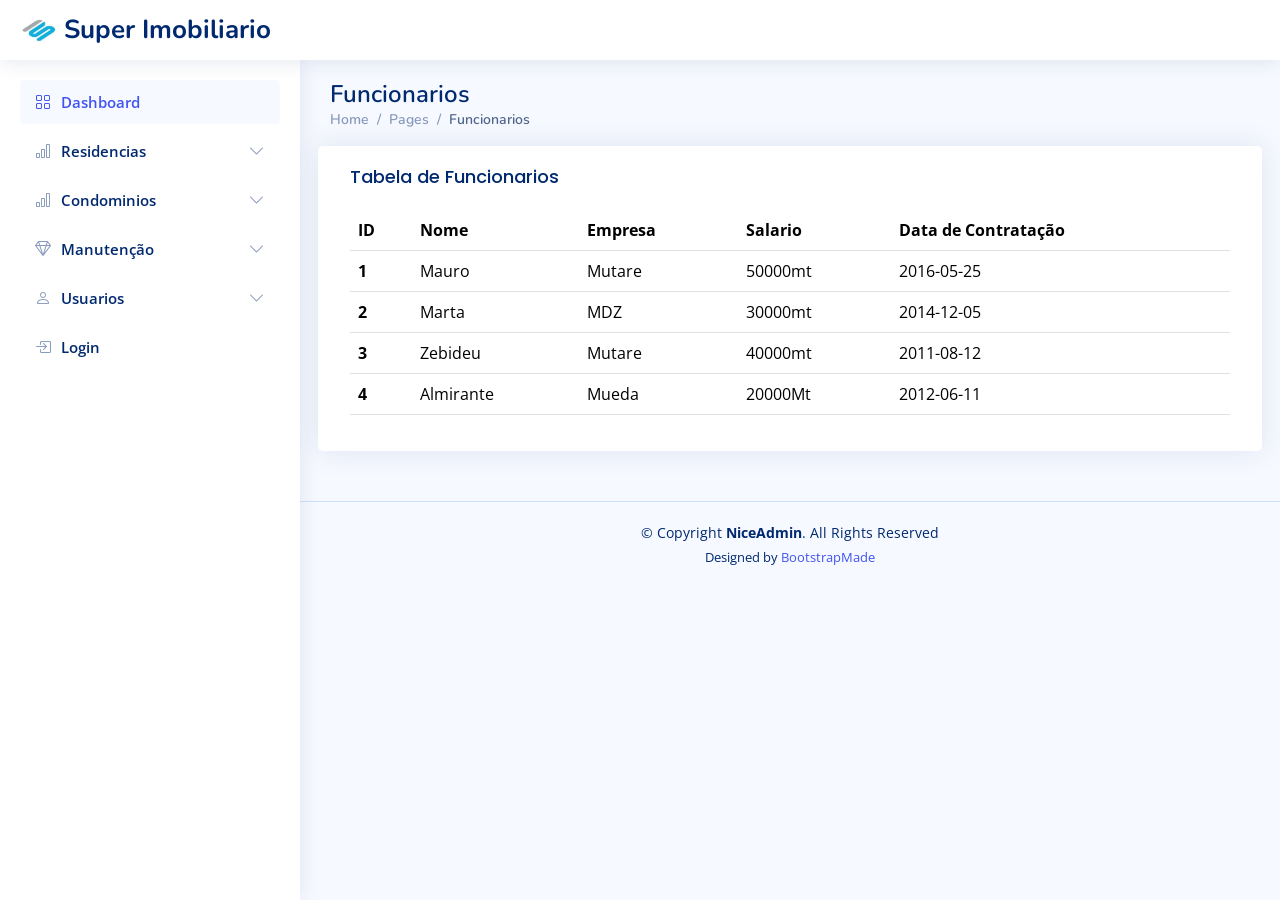
<file: pages-Listar Usuarios.html>
<!DOCTYPE html>
<html lang="en">

<head>
  <meta charset="utf-8">
  <meta content="width=device-width, initial-scale=1.0" name="viewport">

  <title>Lista de Funcionarios</title>
  <meta content="" name="description">
  <meta content="" name="keywords">

  <!-- Favicons -->
  <link href="assets/img/mutareLogo.jpg" rel="icon">
  <link href="assets/img/mutareLogo.jpg" rel="apple-touch-icon">

  <!-- Google Fonts -->
  <link href="https://fonts.gstatic.com" rel="preconnect">
  <link href="https://fonts.googleapis.com/css?family=Open+Sans:300,300i,400,400i,600,600i,700,700i|Nunito:300,300i,400,400i,600,600i,700,700i|Poppins:300,300i,400,400i,500,500i,600,600i,700,700i" rel="stylesheet">

  <!-- Vendor CSS Files -->
  <link href="assets/vendor/bootstrap/css/bootstrap.min.css" rel="stylesheet">
  <link href="assets/vendor/bootstrap-icons/bootstrap-icons.css" rel="stylesheet">
  <link href="assets/vendor/boxicons/css/boxicons.min.css" rel="stylesheet">
  <link href="assets/vendor/quill/quill.snow.css" rel="stylesheet">
  <link href="assets/vendor/quill/quill.bubble.css" rel="stylesheet">
  <link href="assets/vendor/remixicon/remixicon.css" rel="stylesheet">
  <link href="assets/vendor/simple-datatables/style.css" rel="stylesheet">

  <!-- Template Main CSS File -->
  <link href="assets/css/style.css" rel="stylesheet">

  <!-- =======================================================
  * Template Name: NiceAdmin
  * Template URL: https://bootstrapmade.com/nice-admin-bootstrap-admin-html-template/
  * Updated: Apr 20 2024 with Bootstrap v5.3.3
  * Author: BootstrapMade.com
  * License: https://bootstrapmade.com/license/
  ======================================================== -->
</head>

<body>

  <!-- ======= Header ======= -->
  <header id="header" class="header fixed-top d-flex align-items-center">

    <div class="d-flex align-items-center justify-content-between">

      <a href="index.html" class="logo d-flex align-items-center">
        <img src="assets/img/mutareLogo.jpg" alt="">
        <span class="d-none d-lg-block">Super Imobiliario</span>
      </a>
    </div><!-- End Logo -->

  </header><!-- End Header -->

  <!-- ======= Sidebar ======= -->
  <aside id="sidebar" class="sidebar">

    <ul class="sidebar-nav" id="sidebar-nav">

      <!-- Dashboard Nav -->
      <li class="nav-item">
        <a class="nav-link " href="index.html">
          <i class="bi bi-grid"></i>
          <span>Dashboard</span>
        </a>
      </li><!-- End Dashboard Nav -->

      <!-- Residencias Nav -->
      <li class="nav-item">
        <a class="nav-link collapsed" data-bs-target="#concurso-nav" data-bs-toggle="collapse" href="#">
          <i class="bi bi-bar-chart"></i><span>Residencias</span><i class="bi bi-chevron-down ms-auto"></i>
        </a>
        <ul id="concurso-nav" class="nav-content collapse " data-bs-parent="#sidebar-nav">
          <li>
            <a href="pages-Criar Nova Residencia.html">
              <i class="bi bi-circle"></i><span>Nova Residencia</span>
            </a>
          </li>
          <li>
            <a href="pages-Listar Residencias.html">
              <i class="bi bi-circle"></i><span>Listar</span>
            </a>
          </li>
        </ul>
      </li><!-- End Residencias Nav -->

      <!-- Condominios Nav -->
      <li class="nav-item">
              <a class="nav-link collapsed" data-bs-target="#material-nav" data-bs-toggle="collapse" href="#">
                <i class="bi bi-bar-chart"></i><span>Condominios</span><i class="bi bi-chevron-down ms-auto"></i>
              </a>
              <ul id="material-nav" class="nav-content collapse " data-bs-parent="#sidebar-nav">
                <li>
                  <a href="pages-Criar Novo Condominio.html">
                    <i class="bi bi-circle"></i><span>Criar Novo</span>
                  </a>
                </li>
                <li>
                  <a href="pages-Listar Condominio.html">
                    <i class="bi bi-circle"></i><span>Listar</span>
                  </a>
                </li>
              </ul>
      </li><!-- Condominios Nav -->

      <!-- manutenção Nav -->
      <li class="nav-item">
              <a class="nav-link collapsed" data-bs-target="#manutenção-nav" data-bs-toggle="collapse" href="#">
                <i class="bi bi-gem"></i><span>Manutenção</span><i class="bi bi-chevron-down ms-auto"></i>
              </a>
              <ul id="manutenção-nav" class="nav-content collapse " data-bs-parent="#sidebar-nav">
                <li>
                  <a href="pages-Criar Nova Manutencao.html">
                    <i class="bi bi-circle"></i><span>Criar Novo</span>
                  </a>
                </li>
                <li>
                  <a href="pages-Listar Manutencoes.html">
                    <i class="bi bi-circle"></i><span>Listar</span>
                  </a>
                </li>
              </ul>
      </li><!-- Manutenções Nav -->

      <!-- Usuarios Nav -->
      <li class="nav-item">
        <a class="nav-link collapsed" data-bs-target="#funcionario-nav" data-bs-toggle="collapse" href="#">
          <i class="bi bi-person"></i><span>Usuarios</span><i class="bi bi-chevron-down ms-auto"></i>
        </a>
        <ul id="funcionario-nav" class="nav-content collapse " data-bs-parent="#sidebar-nav">
          <li>
            <a href="pages-Criar Novo Usuario.html">
              <i class="bi bi-circle"></i><span>Novo Usuario</span>
            </a>
          </li>
          <li>
            <a href="pages-Listar Usuarios.html">
              <i class="bi bi-circle"></i><span>Listar</span>
            </a>
          </li>
          <li>
            <a href="pages-Perfil Usuario.html">
              <i class="bi bi-circle"></i><span>Perfil</span>
            </a>
          </li>
        </ul>
      </li><!-- End Usuarios Nav -->

      <!-- Login Page Nav -->
      <li class="nav-item">
        <a class="nav-link collapsed" href="pages-login.html">
          <i class="bi bi-box-arrow-in-right"></i>
          <span>Login</span>
        </a>
      </li><!-- End Login Page Nav -->

    </ul>

  </aside><!-- End Sidebar-->

  <!--====== Main =======-->
  <main id="main" class="main">

    <div class="pagetitle">
      <h1>Funcionarios</h1>
      <nav>
        <ol class="breadcrumb">
          <li class="breadcrumb-item"><a href="index.html">Home</a></li>
          <li class="breadcrumb-item">Pages</li>
          <li class="breadcrumb-item active">Funcionarios</li>
        </ol>
      </nav>
    </div><!-- End Page Title -->

    <section class="section faq">
      <div class="row">
      
        <div class="card">
          <div class="card-body">
            <h5 class="card-title">Tabela de Funcionarios</h5>

            <!-- Table with hoverable rows -->
            <table class="table table-hover">
              <thead>
                <tr>
                  <th scope="col">ID</th>
                  <th scope="col">Nome</th>
                  <th scope="col">Empresa</th>
                  <th scope="col">Salario</th>
                  <th scope="col">Data de Contratação</th>
                </tr>
              </thead>
              <tbody>
                <tr>
                  <th scope="row">1</th>
                  <td>Mauro</td>
                  <td>Mutare</td>
                  <td>50000mt</td>
                  <td>2016-05-25</td>
                </tr>
                <tr>
                  <th scope="row">2</th>
                  <td>Marta</td>
                  <td>MDZ</td>
                  <td>30000mt</td>
                  <td>2014-12-05</td>
                </tr>
                <tr>
                  <th scope="row">3</th>
                  <td>Zebideu</td>
                  <td>Mutare</td>
                  <td>40000mt</td>
                  <td>2011-08-12</td>
                </tr>
                <tr>
                  <th scope="row">4</th>
                  <td>Almirante</td>
                  <td>Mueda</td>
                  <td>20000Mt</td>
                  <td>2012-06-11</td>
                </tr>
              </tbody>
            </table>
            <!-- End Table with hoverable rows -->

          </div>
        </div>

      </div>

    </section>

  </main><!-- End Main -->

  <!-- ======= Footer ======= -->
  <footer id="footer" class="footer">
    <div class="copyright">
      &copy; Copyright <strong><span>NiceAdmin</span></strong>. All Rights Reserved
    </div>
    <div class="credits">
      <!-- All the links in the footer should remain intact. -->
      <!-- You can delete the links only if you purchased the pro version. -->
      <!-- Licensing information: https://bootstrapmade.com/license/ -->
      <!-- Purchase the pro version with working PHP/AJAX contact form: https://bootstrapmade.com/nice-admin-bootstrap-admin-html-template/ -->
      Designed by <a href="https://bootstrapmade.com/">BootstrapMade</a>
    </div>
  </footer><!-- End Footer -->

  <a href="#" class="back-to-top d-flex align-items-center justify-content-center"><i class="bi bi-arrow-up-short"></i></a>

  <!-- Vendor JS Files -->
  <script src="assets/vendor/apexcharts/apexcharts.min.js"></script>
  <script src="assets/vendor/bootstrap/js/bootstrap.bundle.min.js"></script>
  <script src="assets/vendor/chart.js/chart.umd.js"></script>
  <script src="assets/vendor/echarts/echarts.min.js"></script>
  <script src="assets/vendor/quill/quill.js"></script>
  <script src="assets/vendor/simple-datatables/simple-datatables.js"></script>
  <script src="assets/vendor/tinymce/tinymce.min.js"></script>
  <script src="assets/vendor/php-email-form/validate.js"></script>

  <!-- Template Main JS File -->
  <script src="assets/js/main.js"></script>

</body>

</html>
</file>
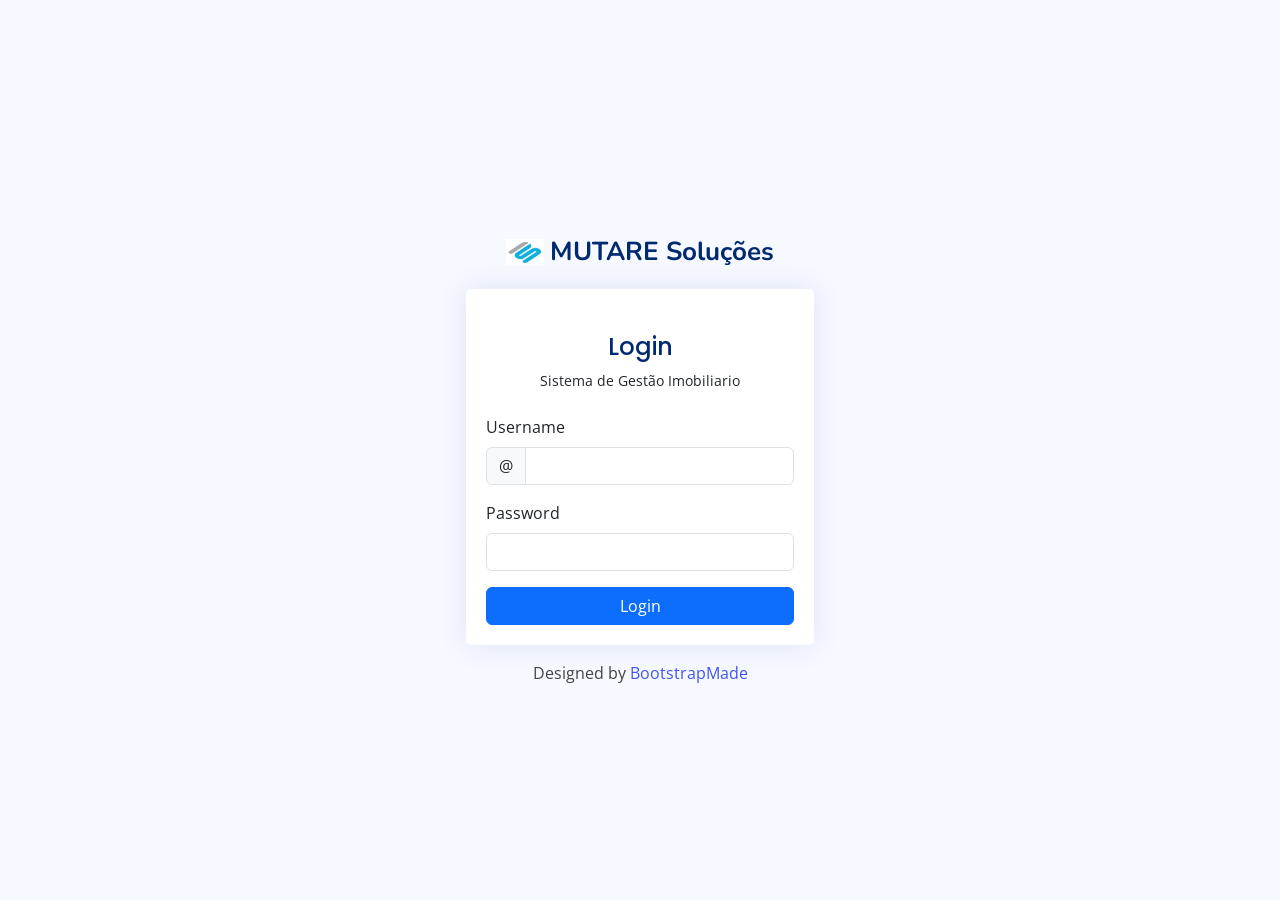
<file: pages-login.html>
<!DOCTYPE html>
<html lang="en">

<head>
  <meta charset="utf-8">
  <meta content="width=device-width, initial-scale=1.0" name="viewport">

  <title>Login Gestão Imobiliario</title>
  <meta content="" name="description">
  <meta content="" name="keywords">

  <!-- Favicons -->
  <link href="assets/img/mutareLogo.jpg" rel="icon">
  <link href="assets/img/mutareLogo.jpg" rel="apple-touch-icon">

  <!-- Google Fonts -->
  <link href="https://fonts.gstatic.com" rel="preconnect">
  <link href="https://fonts.googleapis.com/css?family=Open+Sans:300,300i,400,400i,600,600i,700,700i|Nunito:300,300i,400,400i,600,600i,700,700i|Poppins:300,300i,400,400i,500,500i,600,600i,700,700i" rel="stylesheet">

  <!-- Vendor CSS Files -->
  <link href="assets/vendor/bootstrap/css/bootstrap.min.css" rel="stylesheet">
  <link href="assets/vendor/bootstrap-icons/bootstrap-icons.css" rel="stylesheet">
  <link href="assets/vendor/boxicons/css/boxicons.min.css" rel="stylesheet">
  <link href="assets/vendor/quill/quill.snow.css" rel="stylesheet">
  <link href="assets/vendor/quill/quill.bubble.css" rel="stylesheet">
  <link href="assets/vendor/remixicon/remixicon.css" rel="stylesheet">
  <link href="assets/vendor/simple-datatables/style.css" rel="stylesheet">

  <!-- Template Main CSS File -->
  <link href="assets/css/style.css" rel="stylesheet">

</head>

<body>

  <main>
    <div class="container">

      <section class="section register min-vh-100 d-flex flex-column align-items-center justify-content-center py-4">
        <div class="container">

          <div class="row justify-content-center">

            <div class="col-lg-4 col-md-6 d-flex flex-column align-items-center justify-content-center">

              <div class="d-flex justify-content-center py-4">
                <a href="index.html" class="logo d-flex align-items-center w-auto">
                  <img src="assets/img/mutareLogo.jpg" alt="">
                  <span class="d-none d-lg-block">MUTARE Soluções</span>
                </a>
              </div> <!--End Logo -->

              <div class="card mb-3">

                <div class="card-body">

                  <div class="pt-4 pb-2">
                    <h5 class="card-title text-center pb-0 fs-4">Login</h5>
                    <p class="text-center small">Sistema de Gestão Imobiliario</p>
                  </div>

                  <form class="row g-3 needs-validation" novalidate>

                    <div class="col-12">
                      <label for="yourUsername" class="form-label">Username</label>
                      <div class="input-group has-validation">
                        <span class="input-group-text" id="inputGroupPrepend">@</span>
                        <input type="text" name="username" class="form-control" id="yourUsername" required>
                        <div class="invalid-feedback">Please enter your username.</div>
                      </div>
                    </div>

                    <div class="col-12">
                      <label for="yourPassword" class="form-label">Password</label>
                      <input type="password" name="password" class="form-control" id="yourPassword" required>
                      <div class="invalid-feedback">Please enter your password!</div>
                    </div>

                    <div class="col-12">
                      <button class="btn btn-primary w-100" type="submit">Login</button>
                    </div>
                  </form>

                </div>
              </div>

              <div class="credits">
                <!-- All the links in the footer should remain intact. -->
                <!-- You can delete the links only if you purchased the pro version. -->
                <!-- Licensing information: https://bootstrapmade.com/license/ -->
                <!-- Purchase the pro version with working PHP/AJAX contact form: https://bootstrapmade.com/nice-admin-bootstrap-admin-html-template/ -->
                Designed by <a href="https://bootstrapmade.com/">BootstrapMade</a>
              </div>

            </div>
          </div>
        </div>

      </section>

    </div>
  </main><!-- End #main -->

  <a href="#" class="back-to-top d-flex align-items-center justify-content-center"><i class="bi bi-arrow-up-short"></i></a>

  <!-- Vendor JS Files -->
  <script src="assets/vendor/apexcharts/apexcharts.min.js"></script>
  <script src="assets/vendor/bootstrap/js/bootstrap.bundle.min.js"></script>
  <script src="assets/vendor/chart.js/chart.umd.js"></script>
  <script src="assets/vendor/echarts/echarts.min.js"></script>
  <script src="assets/vendor/quill/quill.js"></script>
  <script src="assets/vendor/simple-datatables/simple-datatables.js"></script>
  <script src="assets/vendor/tinymce/tinymce.min.js"></script>
  <script src="assets/vendor/php-email-form/validate.js"></script>

  <!-- Template Main JS File -->
  <script src="assets/js/main.js"></script>

</body>

</html>
</file>
<file: assets/vendor/quill/quill.snow.css>
/*!
 * Quill Editor v2.0.2
 * https://quilljs.com
 * Copyright (c) 2017-2024, Slab
 * Copyright (c) 2014, Jason Chen
 * Copyright (c) 2013, salesforce.com
 */
.ql-container{box-sizing:border-box;font-family:Helvetica,Arial,sans-serif;font-size:13px;height:100%;margin:0;position:relative}.ql-container.ql-disabled .ql-tooltip{visibility:hidden}.ql-container:not(.ql-disabled) li[data-list=checked] > .ql-ui,.ql-container:not(.ql-disabled) li[data-list=unchecked] > .ql-ui{cursor:pointer}.ql-clipboard{left:-100000px;height:1px;overflow-y:hidden;position:absolute;top:50%}.ql-clipboard p{margin:0;padding:0}.ql-editor{box-sizing:border-box;counter-reset:list-0 list-1 list-2 list-3 list-4 list-5 list-6 list-7 list-8 list-9;line-height:1.42;height:100%;outline:none;overflow-y:auto;padding:12px 15px;tab-size:4;-moz-tab-size:4;text-align:left;white-space:pre-wrap;word-wrap:break-word}.ql-editor > *{cursor:text}.ql-editor p,.ql-editor ol,.ql-editor pre,.ql-editor blockquote,.ql-editor h1,.ql-editor h2,.ql-editor h3,.ql-editor h4,.ql-editor h5,.ql-editor h6{margin:0;padding:0}@supports (counter-set:none){.ql-editor p,.ql-editor h1,.ql-editor h2,.ql-editor h3,.ql-editor h4,.ql-editor h5,.ql-editor h6{counter-set:list-0 list-1 list-2 list-3 list-4 list-5 list-6 list-7 list-8 list-9}}@supports not (counter-set:none){.ql-editor p,.ql-editor h1,.ql-editor h2,.ql-editor h3,.ql-editor h4,.ql-editor h5,.ql-editor h6{counter-reset:list-0 list-1 list-2 list-3 list-4 list-5 list-6 list-7 list-8 list-9}}.ql-editor table{border-collapse:collapse}.ql-editor td{border:1px solid #000;padding:2px 5px}.ql-editor ol{padding-left:1.5em}.ql-editor li{list-style-type:none;padding-left:1.5em;position:relative}.ql-editor li > .ql-ui:before{display:inline-block;margin-left:-1.5em;margin-right:.3em;text-align:right;white-space:nowrap;width:1.2em}.ql-editor li[data-list=checked] > .ql-ui,.ql-editor li[data-list=unchecked] > .ql-ui{color:#777}.ql-editor li[data-list=bullet] > .ql-ui:before{content:'\2022'}.ql-editor li[data-list=checked] > .ql-ui:before{content:'\2611'}.ql-editor li[data-list=unchecked] > .ql-ui:before{content:'\2610'}@supports (counter-set:none){.ql-editor li[data-list]{counter-set:list-1 list-2 list-3 list-4 list-5 list-6 list-7 list-8 list-9}}@supports not (counter-set:none){.ql-editor li[data-list]{counter-reset:list-1 list-2 list-3 list-4 list-5 list-6 list-7 list-8 list-9}}.ql-editor li[data-list=ordered]{counter-increment:list-0}.ql-editor li[data-list=ordered] > .ql-ui:before{content:counter(list-0, decimal) '. '}.ql-editor li[data-list=ordered].ql-indent-1{counter-increment:list-1}.ql-editor li[data-list=ordered].ql-indent-1 > .ql-ui:before{content:counter(list-1, lower-alpha) '. '}@supports (counter-set:none){.ql-editor li[data-list].ql-indent-1{counter-set:list-2 list-3 list-4 list-5 list-6 list-7 list-8 list-9}}@supports not (counter-set:none){.ql-editor li[data-list].ql-indent-1{counter-reset:list-2 list-3 list-4 list-5 list-6 list-7 list-8 list-9}}.ql-editor li[data-list=ordered].ql-indent-2{counter-increment:list-2}.ql-editor li[data-list=ordered].ql-indent-2 > .ql-ui:before{content:counter(list-2, lower-roman) '. '}@supports (counter-set:none){.ql-editor li[data-list].ql-indent-2{counter-set:list-3 list-4 list-5 list-6 list-7 list-8 list-9}}@supports not (counter-set:none){.ql-editor li[data-list].ql-indent-2{counter-reset:list-3 list-4 list-5 list-6 list-7 list-8 list-9}}.ql-editor li[data-list=ordered].ql-indent-3{counter-increment:list-3}.ql-editor li[data-list=ordered].ql-indent-3 > .ql-ui:before{content:counter(list-3, decimal) '. '}@supports (counter-set:none){.ql-editor li[data-list].ql-indent-3{counter-set:list-4 list-5 list-6 list-7 list-8 list-9}}@supports not (counter-set:none){.ql-editor li[data-list].ql-indent-3{counter-reset:list-4 list-5 list-6 list-7 list-8 list-9}}.ql-editor li[data-list=ordered].ql-indent-4{counter-increment:list-4}.ql-editor li[data-list=ordered].ql-indent-4 > .ql-ui:before{content:counter(list-4, lower-alpha) '. '}@supports (counter-set:none){.ql-editor li[data-list].ql-indent-4{counter-set:list-5 list-6 list-7 list-8 list-9}}@supports not (counter-set:none){.ql-editor li[data-list].ql-indent-4{counter-reset:list-5 list-6 list-7 list-8 list-9}}.ql-editor li[data-list=ordered].ql-indent-5{counter-increment:list-5}.ql-editor li[data-list=ordered].ql-indent-5 > .ql-ui:before{content:counter(list-5, lower-roman) '. '}@supports (counter-set:none){.ql-editor li[data-list].ql-indent-5{counter-set:list-6 list-7 list-8 list-9}}@supports not (counter-set:none){.ql-editor li[data-list].ql-indent-5{counter-reset:list-6 list-7 list-8 list-9}}.ql-editor li[data-list=ordered].ql-indent-6{counter-increment:list-6}.ql-editor li[data-list=ordered].ql-indent-6 > .ql-ui:before{content:counter(list-6, decimal) '. '}@supports (counter-set:none){.ql-editor li[data-list].ql-indent-6{counter-set:list-7 list-8 list-9}}@supports not (counter-set:none){.ql-editor li[data-list].ql-indent-6{counter-reset:list-7 list-8 list-9}}.ql-editor li[data-list=ordered].ql-indent-7{counter-increment:list-7}.ql-editor li[data-list=ordered].ql-indent-7 > .ql-ui:before{content:counter(list-7, lower-alpha) '. '}@supports (counter-set:none){.ql-editor li[data-list].ql-indent-7{counter-set:list-8 list-9}}@supports not (counter-set:none){.ql-editor li[data-list].ql-indent-7{counter-reset:list-8 list-9}}.ql-editor li[data-list=ordered].ql-indent-8{counter-increment:list-8}.ql-editor li[data-list=ordered].ql-indent-8 > .ql-ui:before{content:counter(list-8, lower-roman) '. '}@supports (counter-set:none){.ql-editor li[data-list].ql-indent-8{counter-set:list-9}}@supports not (counter-set:none){.ql-editor li[data-list].ql-indent-8{counter-reset:list-9}}.ql-editor li[data-list=ordered].ql-indent-9{counter-increment:list-9}.ql-editor li[data-list=ordered].ql-indent-9 > .ql-ui:before{content:counter(list-9, decimal) '. '}.ql-editor .ql-indent-1:not(.ql-direction-rtl){padding-left:3em}.ql-editor li.ql-indent-1:not(.ql-direction-rtl){padding-left:4.5em}.ql-editor .ql-indent-1.ql-direction-rtl.ql-align-right{padding-right:3em}.ql-editor li.ql-indent-1.ql-direction-rtl.ql-align-right{padding-right:4.5em}.ql-editor .ql-indent-2:not(.ql-direction-rtl){padding-left:6em}.ql-editor li.ql-indent-2:not(.ql-direction-rtl){padding-left:7.5em}.ql-editor .ql-indent-2.ql-direction-rtl.ql-align-right{padding-right:6em}.ql-editor li.ql-indent-2.ql-direction-rtl.ql-align-right{padding-right:7.5em}.ql-editor .ql-indent-3:not(.ql-direction-rtl){padding-left:9em}.ql-editor li.ql-indent-3:not(.ql-direction-rtl){padding-left:10.5em}.ql-editor .ql-indent-3.ql-direction-rtl.ql-align-right{padding-right:9em}.ql-editor li.ql-indent-3.ql-direction-rtl.ql-align-right{padding-right:10.5em}.ql-editor .ql-indent-4:not(.ql-direction-rtl){padding-left:12em}.ql-editor li.ql-indent-4:not(.ql-direction-rtl){padding-left:13.5em}.ql-editor .ql-indent-4.ql-direction-rtl.ql-align-right{padding-right:12em}.ql-editor li.ql-indent-4.ql-direction-rtl.ql-align-right{padding-right:13.5em}.ql-editor .ql-indent-5:not(.ql-direction-rtl){padding-left:15em}.ql-editor li.ql-indent-5:not(.ql-direction-rtl){padding-left:16.5em}.ql-editor .ql-indent-5.ql-direction-rtl.ql-align-right{padding-right:15em}.ql-editor li.ql-indent-5.ql-direction-rtl.ql-align-right{padding-right:16.5em}.ql-editor .ql-indent-6:not(.ql-direction-rtl){padding-left:18em}.ql-editor li.ql-indent-6:not(.ql-direction-rtl){padding-left:19.5em}.ql-editor .ql-indent-6.ql-direction-rtl.ql-align-right{padding-right:18em}.ql-editor li.ql-indent-6.ql-direction-rtl.ql-align-right{padding-right:19.5em}.ql-editor .ql-indent-7:not(.ql-direction-rtl){padding-left:21em}.ql-editor li.ql-indent-7:not(.ql-direction-rtl){padding-left:22.5em}.ql-editor .ql-indent-7.ql-direction-rtl.ql-align-right{padding-right:21em}.ql-editor li.ql-indent-7.ql-direction-rtl.ql-align-right{padding-right:22.5em}.ql-editor .ql-indent-8:not(.ql-direction-rtl){padding-left:24em}.ql-editor li.ql-indent-8:not(.ql-direction-rtl){padding-left:25.5em}.ql-editor .ql-indent-8.ql-direction-rtl.ql-align-right{padding-right:24em}.ql-editor li.ql-indent-8.ql-direction-rtl.ql-align-right{padding-right:25.5em}.ql-editor .ql-indent-9:not(.ql-direction-rtl){padding-left:27em}.ql-editor li.ql-indent-9:not(.ql-direction-rtl){padding-left:28.5em}.ql-editor .ql-indent-9.ql-direction-rtl.ql-align-right{padding-right:27em}.ql-editor li.ql-indent-9.ql-direction-rtl.ql-align-right{padding-right:28.5em}.ql-editor li.ql-direction-rtl{padding-right:1.5em}.ql-editor li.ql-direction-rtl > .ql-ui:before{margin-left:.3em;margin-right:-1.5em;text-align:left}.ql-editor table{table-layout:fixed;width:100%}.ql-editor table td{outline:none}.ql-editor .ql-code-block-container{font-family:monospace}.ql-editor .ql-video{display:block;max-width:100%}.ql-editor .ql-video.ql-align-center{margin:0 auto}.ql-editor .ql-video.ql-align-right{margin:0 0 0 auto}.ql-editor .ql-bg-black{background-color:#000}.ql-editor .ql-bg-red{background-color:#e60000}.ql-editor .ql-bg-orange{background-color:#f90}.ql-editor .ql-bg-yellow{background-color:#ff0}.ql-editor .ql-bg-green{background-color:#008a00}.ql-editor .ql-bg-blue{background-color:#06c}.ql-editor .ql-bg-purple{background-color:#93f}.ql-editor .ql-color-white{color:#fff}.ql-editor .ql-color-red{color:#e60000}.ql-editor .ql-color-orange{color:#f90}.ql-editor .ql-color-yellow{color:#ff0}.ql-editor .ql-color-green{color:#008a00}.ql-editor .ql-color-blue{color:#06c}.ql-editor .ql-color-purple{color:#93f}.ql-editor .ql-font-serif{font-family:Georgia,Times New Roman,serif}.ql-editor .ql-font-monospace{font-family:Monaco,Courier New,monospace}.ql-editor .ql-size-small{font-size:.75em}.ql-editor .ql-size-large{font-size:1.5em}.ql-editor .ql-size-huge{font-size:2.5em}.ql-editor .ql-direction-rtl{direction:rtl;text-align:inherit}.ql-editor .ql-align-center{text-align:center}.ql-editor .ql-align-justify{text-align:justify}.ql-editor .ql-align-right{text-align:right}.ql-editor .ql-ui{position:absolute}.ql-editor.ql-blank::before{color:rgba(0,0,0,0.6);content:attr(data-placeholder);font-style:italic;left:15px;pointer-events:none;position:absolute;right:15px}.ql-snow.ql-toolbar:after,.ql-snow .ql-toolbar:after{clear:both;content:'';display:table}.ql-snow.ql-toolbar button,.ql-snow .ql-toolbar button{background:none;border:none;cursor:pointer;display:inline-block;float:left;height:24px;padding:3px 5px;width:28px}.ql-snow.ql-toolbar button svg,.ql-snow .ql-toolbar button svg{float:left;height:100%}.ql-snow.ql-toolbar button:active:hover,.ql-snow .ql-toolbar button:active:hover{outline:none}.ql-snow.ql-toolbar input.ql-image[type=file],.ql-snow .ql-toolbar input.ql-image[type=file]{display:none}.ql-snow.ql-toolbar button:hover,.ql-snow .ql-toolbar button:hover,.ql-snow.ql-toolbar button:focus,.ql-snow .ql-toolbar button:focus,.ql-snow.ql-toolbar button.ql-active,.ql-snow .ql-toolbar button.ql-active,.ql-snow.ql-toolbar .ql-picker-label:hover,.ql-snow .ql-toolbar .ql-picker-label:hover,.ql-snow.ql-toolbar .ql-picker-label.ql-active,.ql-snow .ql-toolbar .ql-picker-label.ql-active,.ql-snow.ql-toolbar .ql-picker-item:hover,.ql-snow .ql-toolbar .ql-picker-item:hover,.ql-snow.ql-toolbar .ql-picker-item.ql-selected,.ql-snow .ql-toolbar .ql-picker-item.ql-selected{color:#06c}.ql-snow.ql-toolbar button:hover .ql-fill,.ql-snow .ql-toolbar button:hover .ql-fill,.ql-snow.ql-toolbar button:focus .ql-fill,.ql-snow .ql-toolbar button:focus .ql-fill,.ql-snow.ql-toolbar button.ql-active .ql-fill,.ql-snow .ql-toolbar button.ql-active .ql-fill,.ql-snow.ql-toolbar .ql-picker-label:hover .ql-fill,.ql-snow .ql-toolbar .ql-picker-label:hover .ql-fill,.ql-snow.ql-toolbar .ql-picker-label.ql-active .ql-fill,.ql-snow .ql-toolbar .ql-picker-label.ql-active .ql-fill,.ql-snow.ql-toolbar .ql-picker-item:hover .ql-fill,.ql-snow .ql-toolbar .ql-picker-item:hover .ql-fill,.ql-snow.ql-toolbar .ql-picker-item.ql-selected .ql-fill,.ql-snow .ql-toolbar .ql-picker-item.ql-selected .ql-fill,.ql-snow.ql-toolbar button:hover .ql-stroke.ql-fill,.ql-snow .ql-toolbar button:hover .ql-stroke.ql-fill,.ql-snow.ql-toolbar button:focus .ql-stroke.ql-fill,.ql-snow .ql-toolbar button:focus .ql-stroke.ql-fill,.ql-snow.ql-toolbar button.ql-active .ql-stroke.ql-fill,.ql-snow .ql-toolbar button.ql-active .ql-stroke.ql-fill,.ql-snow.ql-toolbar .ql-picker-label:hover .ql-stroke.ql-fill,.ql-snow .ql-toolbar .ql-picker-label:hover .ql-stroke.ql-fill,.ql-snow.ql-toolbar .ql-picker-label.ql-active .ql-stroke.ql-fill,.ql-snow .ql-toolbar .ql-picker-label.ql-active .ql-stroke.ql-fill,.ql-snow.ql-toolbar .ql-picker-item:hover .ql-stroke.ql-fill,.ql-snow .ql-toolbar .ql-picker-item:hover .ql-stroke.ql-fill,.ql-snow.ql-toolbar .ql-picker-item.ql-selected .ql-stroke.ql-fill,.ql-snow .ql-toolbar .ql-picker-item.ql-selected .ql-stroke.ql-fill{fill:#06c}.ql-snow.ql-toolbar button:hover .ql-stroke,.ql-snow .ql-toolbar button:hover .ql-stroke,.ql-snow.ql-toolbar button:focus .ql-stroke,.ql-snow .ql-toolbar button:focus .ql-stroke,.ql-snow.ql-toolbar button.ql-active .ql-stroke,.ql-snow .ql-toolbar button.ql-active .ql-stroke,.ql-snow.ql-toolbar .ql-picker-label:hover .ql-stroke,.ql-snow .ql-toolbar .ql-picker-label:hover .ql-stroke,.ql-snow.ql-toolbar .ql-picker-label.ql-active .ql-stroke,.ql-snow .ql-toolbar .ql-picker-label.ql-active .ql-stroke,.ql-snow.ql-toolbar .ql-picker-item:hover .ql-stroke,.ql-snow .ql-toolbar .ql-picker-item:hover .ql-stroke,.ql-snow.ql-toolbar .ql-picker-item.ql-selected .ql-stroke,.ql-snow .ql-toolbar .ql-picker-item.ql-selected .ql-stroke,.ql-snow.ql-toolbar button:hover .ql-stroke-miter,.ql-snow .ql-toolbar button:hover .ql-stroke-miter,.ql-snow.ql-toolbar button:focus .ql-stroke-miter,.ql-snow .ql-toolbar button:focus .ql-stroke-miter,.ql-snow.ql-toolbar button.ql-active .ql-stroke-miter,.ql-snow .ql-toolbar button.ql-active .ql-stroke-miter,.ql-snow.ql-toolbar .ql-picker-label:hover .ql-stroke-miter,.ql-snow .ql-toolbar .ql-picker-label:hover .ql-stroke-miter,.ql-snow.ql-toolbar .ql-picker-label.ql-active .ql-stroke-miter,.ql-snow .ql-toolbar .ql-picker-label.ql-active .ql-stroke-miter,.ql-snow.ql-toolbar .ql-picker-item:hover .ql-stroke-miter,.ql-snow .ql-toolbar .ql-picker-item:hover .ql-stroke-miter,.ql-snow.ql-toolbar .ql-picker-item.ql-selected .ql-stroke-miter,.ql-snow .ql-toolbar .ql-picker-item.ql-selected .ql-stroke-miter{stroke:#06c}@media (pointer:coarse){.ql-snow.ql-toolbar button:hover:not(.ql-active),.ql-snow .ql-toolbar button:hover:not(.ql-active){color:#444}.ql-snow.ql-toolbar button:hover:not(.ql-active) .ql-fill,.ql-snow .ql-toolbar button:hover:not(.ql-active) .ql-fill,.ql-snow.ql-toolbar button:hover:not(.ql-active) .ql-stroke.ql-fill,.ql-snow .ql-toolbar button:hover:not(.ql-active) .ql-stroke.ql-fill{fill:#444}.ql-snow.ql-toolbar button:hover:not(.ql-active) .ql-stroke,.ql-snow .ql-toolbar button:hover:not(.ql-active) .ql-stroke,.ql-snow.ql-toolbar button:hover:not(.ql-active) .ql-stroke-miter,.ql-snow .ql-toolbar button:hover:not(.ql-active) .ql-stroke-miter{stroke:#444}}.ql-snow{box-sizing:border-box}.ql-snow *{box-sizing:border-box}.ql-snow .ql-hidden{display:none}.ql-snow .ql-out-bottom,.ql-snow .ql-out-top{visibility:hidden}.ql-snow .ql-tooltip{position:absolute;transform:translateY(10px)}.ql-snow .ql-tooltip a{cursor:pointer;text-decoration:none}.ql-snow .ql-tooltip.ql-flip{transform:translateY(-10px)}.ql-snow .ql-formats{display:inline-block;vertical-align:middle}.ql-snow .ql-formats:after{clear:both;content:'';display:table}.ql-snow .ql-stroke{fill:none;stroke:#444;stroke-linecap:round;stroke-linejoin:round;stroke-width:2}.ql-snow .ql-stroke-miter{fill:none;stroke:#444;stroke-miterlimit:10;stroke-width:2}.ql-snow .ql-fill,.ql-snow .ql-stroke.ql-fill{fill:#444}.ql-snow .ql-empty{fill:none}.ql-snow .ql-even{fill-rule:evenodd}.ql-snow .ql-thin,.ql-snow .ql-stroke.ql-thin{stroke-width:1}.ql-snow .ql-transparent{opacity:.4}.ql-snow .ql-direction svg:last-child{display:none}.ql-snow .ql-direction.ql-active svg:last-child{display:inline}.ql-snow .ql-direction.ql-active svg:first-child{display:none}.ql-snow .ql-editor h1{font-size:2em}.ql-snow .ql-editor h2{font-size:1.5em}.ql-snow .ql-editor h3{font-size:1.17em}.ql-snow .ql-editor h4{font-size:1em}.ql-snow .ql-editor h5{font-size:.83em}.ql-snow .ql-editor h6{font-size:.67em}.ql-snow .ql-editor a{text-decoration:underline}.ql-snow .ql-editor blockquote{border-left:4px solid #ccc;margin-bottom:5px;margin-top:5px;padding-left:16px}.ql-snow .ql-editor code,.ql-snow .ql-editor .ql-code-block-container{background-color:#f0f0f0;border-radius:3px}.ql-snow .ql-editor .ql-code-block-container{margin-bottom:5px;margin-top:5px;padding:5px 10px}.ql-snow .ql-editor code{font-size:85%;padding:2px 4px}.ql-snow .ql-editor .ql-code-block-container{background-color:#23241f;color:#f8f8f2;overflow:visible}.ql-snow .ql-editor img{max-width:100%}.ql-snow .ql-picker{color:#444;display:inline-block;float:left;font-size:14px;font-weight:500;height:24px;position:relative;vertical-align:middle}.ql-snow .ql-picker-label{cursor:pointer;display:inline-block;height:100%;padding-left:8px;padding-right:2px;position:relative;width:100%}.ql-snow .ql-picker-label::before{display:inline-block;line-height:22px}.ql-snow .ql-picker-options{background-color:#fff;display:none;min-width:100%;padding:4px 8px;position:absolute;white-space:nowrap}.ql-snow .ql-picker-options .ql-picker-item{cursor:pointer;display:block;padding-bottom:5px;padding-top:5px}.ql-snow .ql-picker.ql-expanded .ql-picker-label{color:#ccc;z-index:2}.ql-snow .ql-picker.ql-expanded .ql-picker-label .ql-fill{fill:#ccc}.ql-snow .ql-picker.ql-expanded .ql-picker-label .ql-stroke{stroke:#ccc}.ql-snow .ql-picker.ql-expanded .ql-picker-options{display:block;margin-top:-1px;top:100%;z-index:1}.ql-snow .ql-color-picker,.ql-snow .ql-icon-picker{width:28px}.ql-snow .ql-color-picker .ql-picker-label,.ql-snow .ql-icon-picker .ql-picker-label{padding:2px 4px}.ql-snow .ql-color-picker .ql-picker-label svg,.ql-snow .ql-icon-picker .ql-picker-label svg{right:4px}.ql-snow .ql-icon-picker .ql-picker-options{padding:4px 0}.ql-snow .ql-icon-picker .ql-picker-item{height:24px;width:24px;padding:2px 4px}.ql-snow .ql-color-picker .ql-picker-options{padding:3px 5px;width:152px}.ql-snow .ql-color-picker .ql-picker-item{border:1px solid transparent;float:left;height:16px;margin:2px;padding:0;width:16px}.ql-snow .ql-picker:not(.ql-color-picker):not(.ql-icon-picker) svg{position:absolute;margin-top:-9px;right:0;top:50%;width:18px}.ql-snow .ql-picker.ql-header .ql-picker-label[data-label]:not([data-label=''])::before,.ql-snow .ql-picker.ql-font .ql-picker-label[data-label]:not([data-label=''])::before,.ql-snow .ql-picker.ql-size .ql-picker-label[data-label]:not([data-label=''])::before,.ql-snow .ql-picker.ql-header .ql-picker-item[data-label]:not([data-label=''])::before,.ql-snow .ql-picker.ql-font .ql-picker-item[data-label]:not([data-label=''])::before,.ql-snow .ql-picker.ql-size .ql-picker-item[data-label]:not([data-label=''])::before{content:attr(data-label)}.ql-snow .ql-picker.ql-header{width:98px}.ql-snow .ql-picker.ql-header .ql-picker-label::before,.ql-snow .ql-picker.ql-header .ql-picker-item::before{content:'Normal'}.ql-snow .ql-picker.ql-header .ql-picker-label[data-value="1"]::before,.ql-snow .ql-picker.ql-header .ql-picker-item[data-value="1"]::before{content:'Heading 1'}.ql-snow .ql-picker.ql-header .ql-picker-label[data-value="2"]::before,.ql-snow .ql-picker.ql-header .ql-picker-item[data-value="2"]::before{content:'Heading 2'}.ql-snow .ql-picker.ql-header .ql-picker-label[data-value="3"]::before,.ql-snow .ql-picker.ql-header .ql-picker-item[data-value="3"]::before{content:'Heading 3'}.ql-snow .ql-picker.ql-header .ql-picker-label[data-value="4"]::before,.ql-snow .ql-picker.ql-header .ql-picker-item[data-value="4"]::before{content:'Heading 4'}.ql-snow .ql-picker.ql-header .ql-picker-label[data-value="5"]::before,.ql-snow .ql-picker.ql-header .ql-picker-item[data-value="5"]::before{content:'Heading 5'}.ql-snow .ql-picker.ql-header .ql-picker-label[data-value="6"]::before,.ql-snow .ql-picker.ql-header .ql-picker-item[data-value="6"]::before{content:'Heading 6'}.ql-snow .ql-picker.ql-header .ql-picker-item[data-value="1"]::before{font-size:2em}.ql-snow .ql-picker.ql-header .ql-picker-item[data-value="2"]::before{font-size:1.5em}.ql-snow .ql-picker.ql-header .ql-picker-item[data-value="3"]::before{font-size:1.17em}.ql-snow .ql-picker.ql-header .ql-picker-item[data-value="4"]::before{font-size:1em}.ql-snow .ql-picker.ql-header .ql-picker-item[data-value="5"]::before{font-size:.83em}.ql-snow .ql-picker.ql-header .ql-picker-item[data-value="6"]::before{font-size:.67em}.ql-snow .ql-picker.ql-font{width:108px}.ql-snow .ql-picker.ql-font .ql-picker-label::before,.ql-snow .ql-picker.ql-font .ql-picker-item::before{content:'Sans Serif'}.ql-snow .ql-picker.ql-font .ql-picker-label[data-value=serif]::before,.ql-snow .ql-picker.ql-font .ql-picker-item[data-value=serif]::before{content:'Serif'}.ql-snow .ql-picker.ql-font .ql-picker-label[data-value=monospace]::before,.ql-snow .ql-picker.ql-font .ql-picker-item[data-value=monospace]::before{content:'Monospace'}.ql-snow .ql-picker.ql-font .ql-picker-item[data-value=serif]::before{font-family:Georgia,Times New Roman,serif}.ql-snow .ql-picker.ql-font .ql-picker-item[data-value=monospace]::before{font-family:Monaco,Courier New,monospace}.ql-snow .ql-picker.ql-size{width:98px}.ql-snow .ql-picker.ql-size .ql-picker-label::before,.ql-snow .ql-picker.ql-size .ql-picker-item::before{content:'Normal'}.ql-snow .ql-picker.ql-size .ql-picker-label[data-value=small]::before,.ql-snow .ql-picker.ql-size .ql-picker-item[data-value=small]::before{content:'Small'}.ql-snow .ql-picker.ql-size .ql-picker-label[data-value=large]::before,.ql-snow .ql-picker.ql-size .ql-picker-item[data-value=large]::before{content:'Large'}.ql-snow .ql-picker.ql-size .ql-picker-label[data-value=huge]::before,.ql-snow .ql-picker.ql-size .ql-picker-item[data-value=huge]::before{content:'Huge'}.ql-snow .ql-picker.ql-size .ql-picker-item[data-value=small]::before{font-size:10px}.ql-snow .ql-picker.ql-size .ql-picker-item[data-value=large]::before{font-size:18px}.ql-snow .ql-picker.ql-size .ql-picker-item[data-value=huge]::before{font-size:32px}.ql-snow .ql-color-picker.ql-background .ql-picker-item{background-color:#fff}.ql-snow .ql-color-picker.ql-color .ql-picker-item{background-color:#000}.ql-code-block-container{position:relative}.ql-code-block-container .ql-ui{right:5px;top:5px}.ql-toolbar.ql-snow{border:1px solid #ccc;box-sizing:border-box;font-family:'Helvetica Neue','Helvetica','Arial',sans-serif;padding:8px}.ql-toolbar.ql-snow .ql-formats{margin-right:15px}.ql-toolbar.ql-snow .ql-picker-label{border:1px solid transparent}.ql-toolbar.ql-snow .ql-picker-options{border:1px solid transparent;box-shadow:rgba(0,0,0,0.2) 0 2px 8px}.ql-toolbar.ql-snow .ql-picker.ql-expanded .ql-picker-label{border-color:#ccc}.ql-toolbar.ql-snow .ql-picker.ql-expanded .ql-picker-options{border-color:#ccc}.ql-toolbar.ql-snow .ql-color-picker .ql-picker-item.ql-selected,.ql-toolbar.ql-snow .ql-color-picker .ql-picker-item:hover{border-color:#000}.ql-toolbar.ql-snow + .ql-container.ql-snow{border-top:0}.ql-snow .ql-tooltip{background-color:#fff;border:1px solid #ccc;box-shadow:0 0 5px #ddd;color:#444;padding:5px 12px;white-space:nowrap}.ql-snow .ql-tooltip::before{content:"Visit URL:";line-height:26px;margin-right:8px}.ql-snow .ql-tooltip input[type=text]{display:none;border:1px solid #ccc;font-size:13px;height:26px;margin:0;padding:3px 5px;width:170px}.ql-snow .ql-tooltip a.ql-preview{display:inline-block;max-width:200px;overflow-x:hidden;text-overflow:ellipsis;vertical-align:top}.ql-snow .ql-tooltip a.ql-action::after{border-right:1px solid #ccc;content:'Edit';margin-left:16px;padding-right:8px}.ql-snow .ql-tooltip a.ql-remove::before{content:'Remove';margin-left:8px}.ql-snow .ql-tooltip a{line-height:26px}.ql-snow .ql-tooltip.ql-editing a.ql-preview,.ql-snow .ql-tooltip.ql-editing a.ql-remove{display:none}.ql-snow .ql-tooltip.ql-editing input[type=text]{display:inline-block}.ql-snow .ql-tooltip.ql-editing a.ql-action::after{border-right:0;content:'Save';padding-right:0}.ql-snow .ql-tooltip[data-mode=link]::before{content:"Enter link:"}.ql-snow .ql-tooltip[data-mode=formula]::before{content:"Enter formula:"}.ql-snow .ql-tooltip[data-mode=video]::before{content:"Enter video:"}.ql-snow a{color:#06c}.ql-container.ql-snow{border:1px solid #ccc}

/*# sourceMappingURL=quill.snow.css.map*/
</file>
<file: assets/vendor/quill/quill.bubble.css>
/*!
 * Quill Editor v2.0.2
 * https://quilljs.com
 * Copyright (c) 2017-2024, Slab
 * Copyright (c) 2014, Jason Chen
 * Copyright (c) 2013, salesforce.com
 */
.ql-container{box-sizing:border-box;font-family:Helvetica,Arial,sans-serif;font-size:13px;height:100%;margin:0;position:relative}.ql-container.ql-disabled .ql-tooltip{visibility:hidden}.ql-container:not(.ql-disabled) li[data-list=checked] > .ql-ui,.ql-container:not(.ql-disabled) li[data-list=unchecked] > .ql-ui{cursor:pointer}.ql-clipboard{left:-100000px;height:1px;overflow-y:hidden;position:absolute;top:50%}.ql-clipboard p{margin:0;padding:0}.ql-editor{box-sizing:border-box;counter-reset:list-0 list-1 list-2 list-3 list-4 list-5 list-6 list-7 list-8 list-9;line-height:1.42;height:100%;outline:none;overflow-y:auto;padding:12px 15px;tab-size:4;-moz-tab-size:4;text-align:left;white-space:pre-wrap;word-wrap:break-word}.ql-editor > *{cursor:text}.ql-editor p,.ql-editor ol,.ql-editor pre,.ql-editor blockquote,.ql-editor h1,.ql-editor h2,.ql-editor h3,.ql-editor h4,.ql-editor h5,.ql-editor h6{margin:0;padding:0}@supports (counter-set:none){.ql-editor p,.ql-editor h1,.ql-editor h2,.ql-editor h3,.ql-editor h4,.ql-editor h5,.ql-editor h6{counter-set:list-0 list-1 list-2 list-3 list-4 list-5 list-6 list-7 list-8 list-9}}@supports not (counter-set:none){.ql-editor p,.ql-editor h1,.ql-editor h2,.ql-editor h3,.ql-editor h4,.ql-editor h5,.ql-editor h6{counter-reset:list-0 list-1 list-2 list-3 list-4 list-5 list-6 list-7 list-8 list-9}}.ql-editor table{border-collapse:collapse}.ql-editor td{border:1px solid #000;padding:2px 5px}.ql-editor ol{padding-left:1.5em}.ql-editor li{list-style-type:none;padding-left:1.5em;position:relative}.ql-editor li > .ql-ui:before{display:inline-block;margin-left:-1.5em;margin-right:.3em;text-align:right;white-space:nowrap;width:1.2em}.ql-editor li[data-list=checked] > .ql-ui,.ql-editor li[data-list=unchecked] > .ql-ui{color:#777}.ql-editor li[data-list=bullet] > .ql-ui:before{content:'\2022'}.ql-editor li[data-list=checked] > .ql-ui:before{content:'\2611'}.ql-editor li[data-list=unchecked] > .ql-ui:before{content:'\2610'}@supports (counter-set:none){.ql-editor li[data-list]{counter-set:list-1 list-2 list-3 list-4 list-5 list-6 list-7 list-8 list-9}}@supports not (counter-set:none){.ql-editor li[data-list]{counter-reset:list-1 list-2 list-3 list-4 list-5 list-6 list-7 list-8 list-9}}.ql-editor li[data-list=ordered]{counter-increment:list-0}.ql-editor li[data-list=ordered] > .ql-ui:before{content:counter(list-0, decimal) '. '}.ql-editor li[data-list=ordered].ql-indent-1{counter-increment:list-1}.ql-editor li[data-list=ordered].ql-indent-1 > .ql-ui:before{content:counter(list-1, lower-alpha) '. '}@supports (counter-set:none){.ql-editor li[data-list].ql-indent-1{counter-set:list-2 list-3 list-4 list-5 list-6 list-7 list-8 list-9}}@supports not (counter-set:none){.ql-editor li[data-list].ql-indent-1{counter-reset:list-2 list-3 list-4 list-5 list-6 list-7 list-8 list-9}}.ql-editor li[data-list=ordered].ql-indent-2{counter-increment:list-2}.ql-editor li[data-list=ordered].ql-indent-2 > .ql-ui:before{content:counter(list-2, lower-roman) '. '}@supports (counter-set:none){.ql-editor li[data-list].ql-indent-2{counter-set:list-3 list-4 list-5 list-6 list-7 list-8 list-9}}@supports not (counter-set:none){.ql-editor li[data-list].ql-indent-2{counter-reset:list-3 list-4 list-5 list-6 list-7 list-8 list-9}}.ql-editor li[data-list=ordered].ql-indent-3{counter-increment:list-3}.ql-editor li[data-list=ordered].ql-indent-3 > .ql-ui:before{content:counter(list-3, decimal) '. '}@supports (counter-set:none){.ql-editor li[data-list].ql-indent-3{counter-set:list-4 list-5 list-6 list-7 list-8 list-9}}@supports not (counter-set:none){.ql-editor li[data-list].ql-indent-3{counter-reset:list-4 list-5 list-6 list-7 list-8 list-9}}.ql-editor li[data-list=ordered].ql-indent-4{counter-increment:list-4}.ql-editor li[data-list=ordered].ql-indent-4 > .ql-ui:before{content:counter(list-4, lower-alpha) '. '}@supports (counter-set:none){.ql-editor li[data-list].ql-indent-4{counter-set:list-5 list-6 list-7 list-8 list-9}}@supports not (counter-set:none){.ql-editor li[data-list].ql-indent-4{counter-reset:list-5 list-6 list-7 list-8 list-9}}.ql-editor li[data-list=ordered].ql-indent-5{counter-increment:list-5}.ql-editor li[data-list=ordered].ql-indent-5 > .ql-ui:before{content:counter(list-5, lower-roman) '. '}@supports (counter-set:none){.ql-editor li[data-list].ql-indent-5{counter-set:list-6 list-7 list-8 list-9}}@supports not (counter-set:none){.ql-editor li[data-list].ql-indent-5{counter-reset:list-6 list-7 list-8 list-9}}.ql-editor li[data-list=ordered].ql-indent-6{counter-increment:list-6}.ql-editor li[data-list=ordered].ql-indent-6 > .ql-ui:before{content:counter(list-6, decimal) '. '}@supports (counter-set:none){.ql-editor li[data-list].ql-indent-6{counter-set:list-7 list-8 list-9}}@supports not (counter-set:none){.ql-editor li[data-list].ql-indent-6{counter-reset:list-7 list-8 list-9}}.ql-editor li[data-list=ordered].ql-indent-7{counter-increment:list-7}.ql-editor li[data-list=ordered].ql-indent-7 > .ql-ui:before{content:counter(list-7, lower-alpha) '. '}@supports (counter-set:none){.ql-editor li[data-list].ql-indent-7{counter-set:list-8 list-9}}@supports not (counter-set:none){.ql-editor li[data-list].ql-indent-7{counter-reset:list-8 list-9}}.ql-editor li[data-list=ordered].ql-indent-8{counter-increment:list-8}.ql-editor li[data-list=ordered].ql-indent-8 > .ql-ui:before{content:counter(list-8, lower-roman) '. '}@supports (counter-set:none){.ql-editor li[data-list].ql-indent-8{counter-set:list-9}}@supports not (counter-set:none){.ql-editor li[data-list].ql-indent-8{counter-reset:list-9}}.ql-editor li[data-list=ordered].ql-indent-9{counter-increment:list-9}.ql-editor li[data-list=ordered].ql-indent-9 > .ql-ui:before{content:counter(list-9, decimal) '. '}.ql-editor .ql-indent-1:not(.ql-direction-rtl){padding-left:3em}.ql-editor li.ql-indent-1:not(.ql-direction-rtl){padding-left:4.5em}.ql-editor .ql-indent-1.ql-direction-rtl.ql-align-right{padding-right:3em}.ql-editor li.ql-indent-1.ql-direction-rtl.ql-align-right{padding-right:4.5em}.ql-editor .ql-indent-2:not(.ql-direction-rtl){padding-left:6em}.ql-editor li.ql-indent-2:not(.ql-direction-rtl){padding-left:7.5em}.ql-editor .ql-indent-2.ql-direction-rtl.ql-align-right{padding-right:6em}.ql-editor li.ql-indent-2.ql-direction-rtl.ql-align-right{padding-right:7.5em}.ql-editor .ql-indent-3:not(.ql-direction-rtl){padding-left:9em}.ql-editor li.ql-indent-3:not(.ql-direction-rtl){padding-left:10.5em}.ql-editor .ql-indent-3.ql-direction-rtl.ql-align-right{padding-right:9em}.ql-editor li.ql-indent-3.ql-direction-rtl.ql-align-right{padding-right:10.5em}.ql-editor .ql-indent-4:not(.ql-direction-rtl){padding-left:12em}.ql-editor li.ql-indent-4:not(.ql-direction-rtl){padding-left:13.5em}.ql-editor .ql-indent-4.ql-direction-rtl.ql-align-right{padding-right:12em}.ql-editor li.ql-indent-4.ql-direction-rtl.ql-align-right{padding-right:13.5em}.ql-editor .ql-indent-5:not(.ql-direction-rtl){padding-left:15em}.ql-editor li.ql-indent-5:not(.ql-direction-rtl){padding-left:16.5em}.ql-editor .ql-indent-5.ql-direction-rtl.ql-align-right{padding-right:15em}.ql-editor li.ql-indent-5.ql-direction-rtl.ql-align-right{padding-right:16.5em}.ql-editor .ql-indent-6:not(.ql-direction-rtl){padding-left:18em}.ql-editor li.ql-indent-6:not(.ql-direction-rtl){padding-left:19.5em}.ql-editor .ql-indent-6.ql-direction-rtl.ql-align-right{padding-right:18em}.ql-editor li.ql-indent-6.ql-direction-rtl.ql-align-right{padding-right:19.5em}.ql-editor .ql-indent-7:not(.ql-direction-rtl){padding-left:21em}.ql-editor li.ql-indent-7:not(.ql-direction-rtl){padding-left:22.5em}.ql-editor .ql-indent-7.ql-direction-rtl.ql-align-right{padding-right:21em}.ql-editor li.ql-indent-7.ql-direction-rtl.ql-align-right{padding-right:22.5em}.ql-editor .ql-indent-8:not(.ql-direction-rtl){padding-left:24em}.ql-editor li.ql-indent-8:not(.ql-direction-rtl){padding-left:25.5em}.ql-editor .ql-indent-8.ql-direction-rtl.ql-align-right{padding-right:24em}.ql-editor li.ql-indent-8.ql-direction-rtl.ql-align-right{padding-right:25.5em}.ql-editor .ql-indent-9:not(.ql-direction-rtl){padding-left:27em}.ql-editor li.ql-indent-9:not(.ql-direction-rtl){padding-left:28.5em}.ql-editor .ql-indent-9.ql-direction-rtl.ql-align-right{padding-right:27em}.ql-editor li.ql-indent-9.ql-direction-rtl.ql-align-right{padding-right:28.5em}.ql-editor li.ql-direction-rtl{padding-right:1.5em}.ql-editor li.ql-direction-rtl > .ql-ui:before{margin-left:.3em;margin-right:-1.5em;text-align:left}.ql-editor table{table-layout:fixed;width:100%}.ql-editor table td{outline:none}.ql-editor .ql-code-block-container{font-family:monospace}.ql-editor .ql-video{display:block;max-width:100%}.ql-editor .ql-video.ql-align-center{margin:0 auto}.ql-editor .ql-video.ql-align-right{margin:0 0 0 auto}.ql-editor .ql-bg-black{background-color:#000}.ql-editor .ql-bg-red{background-color:#e60000}.ql-editor .ql-bg-orange{background-color:#f90}.ql-editor .ql-bg-yellow{background-color:#ff0}.ql-editor .ql-bg-green{background-color:#008a00}.ql-editor .ql-bg-blue{background-color:#06c}.ql-editor .ql-bg-purple{background-color:#93f}.ql-editor .ql-color-white{color:#fff}.ql-editor .ql-color-red{color:#e60000}.ql-editor .ql-color-orange{color:#f90}.ql-editor .ql-color-yellow{color:#ff0}.ql-editor .ql-color-green{color:#008a00}.ql-editor .ql-color-blue{color:#06c}.ql-editor .ql-color-purple{color:#93f}.ql-editor .ql-font-serif{font-family:Georgia,Times New Roman,serif}.ql-editor .ql-font-monospace{font-family:Monaco,Courier New,monospace}.ql-editor .ql-size-small{font-size:.75em}.ql-editor .ql-size-large{font-size:1.5em}.ql-editor .ql-size-huge{font-size:2.5em}.ql-editor .ql-direction-rtl{direction:rtl;text-align:inherit}.ql-editor .ql-align-center{text-align:center}.ql-editor .ql-align-justify{text-align:justify}.ql-editor .ql-align-right{text-align:right}.ql-editor .ql-ui{position:absolute}.ql-editor.ql-blank::before{color:rgba(0,0,0,0.6);content:attr(data-placeholder);font-style:italic;left:15px;pointer-events:none;position:absolute;right:15px}.ql-bubble.ql-toolbar:after,.ql-bubble .ql-toolbar:after{clear:both;content:'';display:table}.ql-bubble.ql-toolbar button,.ql-bubble .ql-toolbar button{background:none;border:none;cursor:pointer;display:inline-block;float:left;height:24px;padding:3px 5px;width:28px}.ql-bubble.ql-toolbar button svg,.ql-bubble .ql-toolbar button svg{float:left;height:100%}.ql-bubble.ql-toolbar button:active:hover,.ql-bubble .ql-toolbar button:active:hover{outline:none}.ql-bubble.ql-toolbar input.ql-image[type=file],.ql-bubble .ql-toolbar input.ql-image[type=file]{display:none}.ql-bubble.ql-toolbar button:hover,.ql-bubble .ql-toolbar button:hover,.ql-bubble.ql-toolbar button:focus,.ql-bubble .ql-toolbar button:focus,.ql-bubble.ql-toolbar button.ql-active,.ql-bubble .ql-toolbar button.ql-active,.ql-bubble.ql-toolbar .ql-picker-label:hover,.ql-bubble .ql-toolbar .ql-picker-label:hover,.ql-bubble.ql-toolbar .ql-picker-label.ql-active,.ql-bubble .ql-toolbar .ql-picker-label.ql-active,.ql-bubble.ql-toolbar .ql-picker-item:hover,.ql-bubble .ql-toolbar .ql-picker-item:hover,.ql-bubble.ql-toolbar .ql-picker-item.ql-selected,.ql-bubble .ql-toolbar .ql-picker-item.ql-selected{color:#fff}.ql-bubble.ql-toolbar button:hover .ql-fill,.ql-bubble .ql-toolbar button:hover .ql-fill,.ql-bubble.ql-toolbar button:focus .ql-fill,.ql-bubble .ql-toolbar button:focus .ql-fill,.ql-bubble.ql-toolbar button.ql-active .ql-fill,.ql-bubble .ql-toolbar button.ql-active .ql-fill,.ql-bubble.ql-toolbar .ql-picker-label:hover .ql-fill,.ql-bubble .ql-toolbar .ql-picker-label:hover .ql-fill,.ql-bubble.ql-toolbar .ql-picker-label.ql-active .ql-fill,.ql-bubble .ql-toolbar .ql-picker-label.ql-active .ql-fill,.ql-bubble.ql-toolbar .ql-picker-item:hover .ql-fill,.ql-bubble .ql-toolbar .ql-picker-item:hover .ql-fill,.ql-bubble.ql-toolbar .ql-picker-item.ql-selected .ql-fill,.ql-bubble .ql-toolbar .ql-picker-item.ql-selected .ql-fill,.ql-bubble.ql-toolbar button:hover .ql-stroke.ql-fill,.ql-bubble .ql-toolbar button:hover .ql-stroke.ql-fill,.ql-bubble.ql-toolbar button:focus .ql-stroke.ql-fill,.ql-bubble .ql-toolbar button:focus .ql-stroke.ql-fill,.ql-bubble.ql-toolbar button.ql-active .ql-stroke.ql-fill,.ql-bubble .ql-toolbar button.ql-active .ql-stroke.ql-fill,.ql-bubble.ql-toolbar .ql-picker-label:hover .ql-stroke.ql-fill,.ql-bubble .ql-toolbar .ql-picker-label:hover .ql-stroke.ql-fill,.ql-bubble.ql-toolbar .ql-picker-label.ql-active .ql-stroke.ql-fill,.ql-bubble .ql-toolbar .ql-picker-label.ql-active .ql-stroke.ql-fill,.ql-bubble.ql-toolbar .ql-picker-item:hover .ql-stroke.ql-fill,.ql-bubble .ql-toolbar .ql-picker-item:hover .ql-stroke.ql-fill,.ql-bubble.ql-toolbar .ql-picker-item.ql-selected .ql-stroke.ql-fill,.ql-bubble .ql-toolbar .ql-picker-item.ql-selected .ql-stroke.ql-fill{fill:#fff}.ql-bubble.ql-toolbar button:hover .ql-stroke,.ql-bubble .ql-toolbar button:hover .ql-stroke,.ql-bubble.ql-toolbar button:focus .ql-stroke,.ql-bubble .ql-toolbar button:focus .ql-stroke,.ql-bubble.ql-toolbar button.ql-active .ql-stroke,.ql-bubble .ql-toolbar button.ql-active .ql-stroke,.ql-bubble.ql-toolbar .ql-picker-label:hover .ql-stroke,.ql-bubble .ql-toolbar .ql-picker-label:hover .ql-stroke,.ql-bubble.ql-toolbar .ql-picker-label.ql-active .ql-stroke,.ql-bubble .ql-toolbar .ql-picker-label.ql-active .ql-stroke,.ql-bubble.ql-toolbar .ql-picker-item:hover .ql-stroke,.ql-bubble .ql-toolbar .ql-picker-item:hover .ql-stroke,.ql-bubble.ql-toolbar .ql-picker-item.ql-selected .ql-stroke,.ql-bubble .ql-toolbar .ql-picker-item.ql-selected .ql-stroke,.ql-bubble.ql-toolbar button:hover .ql-stroke-miter,.ql-bubble .ql-toolbar button:hover .ql-stroke-miter,.ql-bubble.ql-toolbar button:focus .ql-stroke-miter,.ql-bubble .ql-toolbar button:focus .ql-stroke-miter,.ql-bubble.ql-toolbar button.ql-active .ql-stroke-miter,.ql-bubble .ql-toolbar button.ql-active .ql-stroke-miter,.ql-bubble.ql-toolbar .ql-picker-label:hover .ql-stroke-miter,.ql-bubble .ql-toolbar .ql-picker-label:hover .ql-stroke-miter,.ql-bubble.ql-toolbar .ql-picker-label.ql-active .ql-stroke-miter,.ql-bubble .ql-toolbar .ql-picker-label.ql-active .ql-stroke-miter,.ql-bubble.ql-toolbar .ql-picker-item:hover .ql-stroke-miter,.ql-bubble .ql-toolbar .ql-picker-item:hover .ql-stroke-miter,.ql-bubble.ql-toolbar .ql-picker-item.ql-selected .ql-stroke-miter,.ql-bubble .ql-toolbar .ql-picker-item.ql-selected .ql-stroke-miter{stroke:#fff}@media (pointer:coarse){.ql-bubble.ql-toolbar button:hover:not(.ql-active),.ql-bubble .ql-toolbar button:hover:not(.ql-active){color:#ccc}.ql-bubble.ql-toolbar button:hover:not(.ql-active) .ql-fill,.ql-bubble .ql-toolbar button:hover:not(.ql-active) .ql-fill,.ql-bubble.ql-toolbar button:hover:not(.ql-active) .ql-stroke.ql-fill,.ql-bubble .ql-toolbar button:hover:not(.ql-active) .ql-stroke.ql-fill{fill:#ccc}.ql-bubble.ql-toolbar button:hover:not(.ql-active) .ql-stroke,.ql-bubble .ql-toolbar button:hover:not(.ql-active) .ql-stroke,.ql-bubble.ql-toolbar button:hover:not(.ql-active) .ql-stroke-miter,.ql-bubble .ql-toolbar button:hover:not(.ql-active) .ql-stroke-miter{stroke:#ccc}}.ql-bubble{box-sizing:border-box}.ql-bubble *{box-sizing:border-box}.ql-bubble .ql-hidden{display:none}.ql-bubble .ql-out-bottom,.ql-bubble .ql-out-top{visibility:hidden}.ql-bubble .ql-tooltip{position:absolute;transform:translateY(10px)}.ql-bubble .ql-tooltip a{cursor:pointer;text-decoration:none}.ql-bubble .ql-tooltip.ql-flip{transform:translateY(-10px)}.ql-bubble .ql-formats{display:inline-block;vertical-align:middle}.ql-bubble .ql-formats:after{clear:both;content:'';display:table}.ql-bubble .ql-stroke{fill:none;stroke:#ccc;stroke-linecap:round;stroke-linejoin:round;stroke-width:2}.ql-bubble .ql-stroke-miter{fill:none;stroke:#ccc;stroke-miterlimit:10;stroke-width:2}.ql-bubble .ql-fill,.ql-bubble .ql-stroke.ql-fill{fill:#ccc}.ql-bubble .ql-empty{fill:none}.ql-bubble .ql-even{fill-rule:evenodd}.ql-bubble .ql-thin,.ql-bubble .ql-stroke.ql-thin{stroke-width:1}.ql-bubble .ql-transparent{opacity:.4}.ql-bubble .ql-direction svg:last-child{display:none}.ql-bubble .ql-direction.ql-active svg:last-child{display:inline}.ql-bubble .ql-direction.ql-active svg:first-child{display:none}.ql-bubble .ql-editor h1{font-size:2em}.ql-bubble .ql-editor h2{font-size:1.5em}.ql-bubble .ql-editor h3{font-size:1.17em}.ql-bubble .ql-editor h4{font-size:1em}.ql-bubble .ql-editor h5{font-size:.83em}.ql-bubble .ql-editor h6{font-size:.67em}.ql-bubble .ql-editor a{text-decoration:underline}.ql-bubble .ql-editor blockquote{border-left:4px solid #ccc;margin-bottom:5px;margin-top:5px;padding-left:16px}.ql-bubble .ql-editor code,.ql-bubble .ql-editor .ql-code-block-container{background-color:#f0f0f0;border-radius:3px}.ql-bubble .ql-editor .ql-code-block-container{margin-bottom:5px;margin-top:5px;padding:5px 10px}.ql-bubble .ql-editor code{font-size:85%;padding:2px 4px}.ql-bubble .ql-editor .ql-code-block-container{background-color:#23241f;color:#f8f8f2;overflow:visible}.ql-bubble .ql-editor img{max-width:100%}.ql-bubble .ql-picker{color:#ccc;display:inline-block;float:left;font-size:14px;font-weight:500;height:24px;position:relative;vertical-align:middle}.ql-bubble .ql-picker-label{cursor:pointer;display:inline-block;height:100%;padding-left:8px;padding-right:2px;position:relative;width:100%}.ql-bubble .ql-picker-label::before{display:inline-block;line-height:22px}.ql-bubble .ql-picker-options{background-color:#444;display:none;min-width:100%;padding:4px 8px;position:absolute;white-space:nowrap}.ql-bubble .ql-picker-options .ql-picker-item{cursor:pointer;display:block;padding-bottom:5px;padding-top:5px}.ql-bubble .ql-picker.ql-expanded .ql-picker-label{color:#777;z-index:2}.ql-bubble .ql-picker.ql-expanded .ql-picker-label .ql-fill{fill:#777}.ql-bubble .ql-picker.ql-expanded .ql-picker-label .ql-stroke{stroke:#777}.ql-bubble .ql-picker.ql-expanded .ql-picker-options{display:block;margin-top:-1px;top:100%;z-index:1}.ql-bubble .ql-color-picker,.ql-bubble .ql-icon-picker{width:28px}.ql-bubble .ql-color-picker .ql-picker-label,.ql-bubble .ql-icon-picker .ql-picker-label{padding:2px 4px}.ql-bubble .ql-color-picker .ql-picker-label svg,.ql-bubble .ql-icon-picker .ql-picker-label svg{right:4px}.ql-bubble .ql-icon-picker .ql-picker-options{padding:4px 0}.ql-bubble .ql-icon-picker .ql-picker-item{height:24px;width:24px;padding:2px 4px}.ql-bubble .ql-color-picker .ql-picker-options{padding:3px 5px;width:152px}.ql-bubble .ql-color-picker .ql-picker-item{border:1px solid transparent;float:left;height:16px;margin:2px;padding:0;width:16px}.ql-bubble .ql-picker:not(.ql-color-picker):not(.ql-icon-picker) svg{position:absolute;margin-top:-9px;right:0;top:50%;width:18px}.ql-bubble .ql-picker.ql-header .ql-picker-label[data-label]:not([data-label=''])::before,.ql-bubble .ql-picker.ql-font .ql-picker-label[data-label]:not([data-label=''])::before,.ql-bubble .ql-picker.ql-size .ql-picker-label[data-label]:not([data-label=''])::before,.ql-bubble .ql-picker.ql-header .ql-picker-item[data-label]:not([data-label=''])::before,.ql-bubble .ql-picker.ql-font .ql-picker-item[data-label]:not([data-label=''])::before,.ql-bubble .ql-picker.ql-size .ql-picker-item[data-label]:not([data-label=''])::before{content:attr(data-label)}.ql-bubble .ql-picker.ql-header{width:98px}.ql-bubble .ql-picker.ql-header .ql-picker-label::before,.ql-bubble .ql-picker.ql-header .ql-picker-item::before{content:'Normal'}.ql-bubble .ql-picker.ql-header .ql-picker-label[data-value="1"]::before,.ql-bubble .ql-picker.ql-header .ql-picker-item[data-value="1"]::before{content:'Heading 1'}.ql-bubble .ql-picker.ql-header .ql-picker-label[data-value="2"]::before,.ql-bubble .ql-picker.ql-header .ql-picker-item[data-value="2"]::before{content:'Heading 2'}.ql-bubble .ql-picker.ql-header .ql-picker-label[data-value="3"]::before,.ql-bubble .ql-picker.ql-header .ql-picker-item[data-value="3"]::before{content:'Heading 3'}.ql-bubble .ql-picker.ql-header .ql-picker-label[data-value="4"]::before,.ql-bubble .ql-picker.ql-header .ql-picker-item[data-value="4"]::before{content:'Heading 4'}.ql-bubble .ql-picker.ql-header .ql-picker-label[data-value="5"]::before,.ql-bubble .ql-picker.ql-header .ql-picker-item[data-value="5"]::before{content:'Heading 5'}.ql-bubble .ql-picker.ql-header .ql-picker-label[data-value="6"]::before,.ql-bubble .ql-picker.ql-header .ql-picker-item[data-value="6"]::before{content:'Heading 6'}.ql-bubble .ql-picker.ql-header .ql-picker-item[data-value="1"]::before{font-size:2em}.ql-bubble .ql-picker.ql-header .ql-picker-item[data-value="2"]::before{font-size:1.5em}.ql-bubble .ql-picker.ql-header .ql-picker-item[data-value="3"]::before{font-size:1.17em}.ql-bubble .ql-picker.ql-header .ql-picker-item[data-value="4"]::before{font-size:1em}.ql-bubble .ql-picker.ql-header .ql-picker-item[data-value="5"]::before{font-size:.83em}.ql-bubble .ql-picker.ql-header .ql-picker-item[data-value="6"]::before{font-size:.67em}.ql-bubble .ql-picker.ql-font{width:108px}.ql-bubble .ql-picker.ql-font .ql-picker-label::before,.ql-bubble .ql-picker.ql-font .ql-picker-item::before{content:'Sans Serif'}.ql-bubble .ql-picker.ql-font .ql-picker-label[data-value=serif]::before,.ql-bubble .ql-picker.ql-font .ql-picker-item[data-value=serif]::before{content:'Serif'}.ql-bubble .ql-picker.ql-font .ql-picker-label[data-value=monospace]::before,.ql-bubble .ql-picker.ql-font .ql-picker-item[data-value=monospace]::before{content:'Monospace'}.ql-bubble .ql-picker.ql-font .ql-picker-item[data-value=serif]::before{font-family:Georgia,Times New Roman,serif}.ql-bubble .ql-picker.ql-font .ql-picker-item[data-value=monospace]::before{font-family:Monaco,Courier New,monospace}.ql-bubble .ql-picker.ql-size{width:98px}.ql-bubble .ql-picker.ql-size .ql-picker-label::before,.ql-bubble .ql-picker.ql-size .ql-picker-item::before{content:'Normal'}.ql-bubble .ql-picker.ql-size .ql-picker-label[data-value=small]::before,.ql-bubble .ql-picker.ql-size .ql-picker-item[data-value=small]::before{content:'Small'}.ql-bubble .ql-picker.ql-size .ql-picker-label[data-value=large]::before,.ql-bubble .ql-picker.ql-size .ql-picker-item[data-value=large]::before{content:'Large'}.ql-bubble .ql-picker.ql-size .ql-picker-label[data-value=huge]::before,.ql-bubble .ql-picker.ql-size .ql-picker-item[data-value=huge]::before{content:'Huge'}.ql-bubble .ql-picker.ql-size .ql-picker-item[data-value=small]::before{font-size:10px}.ql-bubble .ql-picker.ql-size .ql-picker-item[data-value=large]::before{font-size:18px}.ql-bubble .ql-picker.ql-size .ql-picker-item[data-value=huge]::before{font-size:32px}.ql-bubble .ql-color-picker.ql-background .ql-picker-item{background-color:#fff}.ql-bubble .ql-color-picker.ql-color .ql-picker-item{background-color:#000}.ql-code-block-container{position:relative}.ql-code-block-container .ql-ui{right:5px;top:5px}.ql-bubble .ql-toolbar .ql-formats{margin:8px 12px 8px 0}.ql-bubble .ql-toolbar .ql-formats:first-child{margin-left:12px}.ql-bubble .ql-color-picker svg{margin:1px}.ql-bubble .ql-color-picker .ql-picker-item.ql-selected,.ql-bubble .ql-color-picker .ql-picker-item:hover{border-color:#fff}.ql-bubble .ql-tooltip{background-color:#444;border-radius:25px;color:#fff}.ql-bubble .ql-tooltip-arrow{border-left:6px solid transparent;border-right:6px solid transparent;content:" ";display:block;left:50%;margin-left:-6px;position:absolute}.ql-bubble .ql-tooltip:not(.ql-flip) .ql-tooltip-arrow{border-bottom:6px solid #444;top:-6px}.ql-bubble .ql-tooltip.ql-flip .ql-tooltip-arrow{border-top:6px solid #444;bottom:-6px}.ql-bubble .ql-tooltip.ql-editing .ql-tooltip-editor{display:block}.ql-bubble .ql-tooltip.ql-editing .ql-formats{visibility:hidden}.ql-bubble .ql-tooltip-editor{display:none}.ql-bubble .ql-tooltip-editor input[type=text]{background:transparent;border:none;color:#fff;font-size:13px;height:100%;outline:none;padding:10px 20px;position:absolute;width:100%}.ql-bubble .ql-tooltip-editor a{top:10px;position:absolute;right:20px}.ql-bubble .ql-tooltip-editor a:before{color:#ccc;content:"\00D7";font-size:16px;font-weight:bold}.ql-container.ql-bubble:not(.ql-disabled) a:not(.ql-close){position:relative;white-space:nowrap}.ql-container.ql-bubble:not(.ql-disabled) a:not(.ql-close)::before{background-color:#444;border-radius:15px;top:-5px;font-size:12px;color:#fff;content:attr(href);font-weight:normal;overflow:hidden;padding:5px 15px;text-decoration:none;z-index:1}.ql-container.ql-bubble:not(.ql-disabled) a:not(.ql-close)::after{border-top:6px solid #444;border-left:6px solid transparent;border-right:6px solid transparent;top:0;content:" ";height:0;width:0}.ql-container.ql-bubble:not(.ql-disabled) a:not(.ql-close)::before,.ql-container.ql-bubble:not(.ql-disabled) a:not(.ql-close)::after{left:0;margin-left:50%;position:absolute;transform:translate(-50%,-100%);transition:visibility 0s ease 200ms;visibility:hidden}.ql-container.ql-bubble:not(.ql-disabled) a:not(.ql-close):hover::before,.ql-container.ql-bubble:not(.ql-disabled) a:not(.ql-close):hover::after{visibility:visible}

/*# sourceMappingURL=quill.bubble.css.map*/
</file>
<file: assets/vendor/simple-datatables/style.css>
.datatable-wrapper.no-header .datatable-container {
	border-top: 1px solid #d9d9d9;
}

.datatable-wrapper.no-footer .datatable-container {
	border-bottom: 1px solid #d9d9d9;
}

.datatable-top,
.datatable-bottom {
	padding: 8px 10px;
}

.datatable-top > nav:first-child,
.datatable-top > div:first-child,
.datatable-bottom > nav:first-child,
.datatable-bottom > div:first-child {
	float: left;
}

.datatable-top > nav:last-child,
.datatable-top > div:not(first-child),
.datatable-bottom > nav:last-child,
.datatable-bottom > div:last-child {
	float: right;
}

.datatable-selector {
	padding: 6px;
}

.datatable-input {
	padding: 6px 12px;
}

.datatable-info {
	margin: 7px 0;
}

/* PAGER */
.datatable-pagination ul {
	margin: 0;
	padding-left: 0;
}

.datatable-pagination li {
	list-style: none;
	float: left;
}

.datatable-pagination li.datatable-hidden {
    visibility: hidden;
}

.datatable-pagination a,
.datatable-pagination button {
	border: 1px solid transparent;
	float: left;
	margin-left: 2px;
	padding: 6px 12px;
	position: relative;
	text-decoration: none;
	color: #333;
    cursor: pointer;
}

.datatable-pagination a:hover,
.datatable-pagination button:hover {
	background-color: #d9d9d9;
}

.datatable-pagination .datatable-active a,
.datatable-pagination .datatable-active a:focus,
.datatable-pagination .datatable-active a:hover,
.datatable-pagination .datatable-active button,
.datatable-pagination .datatable-active button:focus,
.datatable-pagination .datatable-active button:hover {
	background-color: #d9d9d9;
	cursor: default;
}

.datatable-pagination .datatable-ellipsis a,
.datatable-pagination .datatable-disabled a,
.datatable-pagination .datatable-disabled a:focus,
.datatable-pagination .datatable-disabled a:hover,
.datatable-pagination .datatable-ellipsis button,
.datatable-pagination .datatable-disabled button,
.datatable-pagination .datatable-disabled button:focus,
.datatable-pagination .datatable-disabled button:hover {
    pointer-events: none;
    cursor: default;
}

.datatable-pagination .datatable-disabled a,
.datatable-pagination .datatable-disabled a:focus,
.datatable-pagination .datatable-disabled a:hover,
.datatable-pagination .datatable-disabled button,
.datatable-pagination .datatable-disabled button:focus,
.datatable-pagination .datatable-disabled button:hover {
	cursor: not-allowed;
	opacity: 0.4;
}

.datatable-pagination .datatable-pagination a,
.datatable-pagination .datatable-pagination button {
	font-weight: bold;
}

/* TABLE */
.datatable-table {
	max-width: 100%;
	width: 100%;
	border-spacing: 0;
	border-collapse: separate;
}

.datatable-table > tbody > tr > td,
.datatable-table > tbody > tr > th,
.datatable-table > tfoot > tr > td,
.datatable-table > tfoot > tr > th,
.datatable-table > thead > tr > td,
.datatable-table > thead > tr > th {
	vertical-align: top;
	padding: 8px 10px;
}

.datatable-table > thead > tr > th {
	vertical-align: bottom;
	text-align: left;
	border-bottom: 1px solid #d9d9d9;
}

.datatable-table > tfoot > tr > th {
	vertical-align: bottom;
	text-align: left;
	border-top: 1px solid #d9d9d9;
}

.datatable-table th {
	vertical-align: bottom;
	text-align: left;
}

.datatable-table th a {
	text-decoration: none;
	color: inherit;
}

.datatable-table th button,
.datatable-pagination-list button {
    color: inherit;
    border: 0;
    background-color: inherit;
    cursor: pointer;
    text-align: inherit;
    font-weight: inherit;
    font-size: inherit;
}

.datatable-sorter, .datatable-filter {
	display: inline-block;
	height: 100%;
	position: relative;
	width: 100%;
}

.datatable-sorter::before,
.datatable-sorter::after {
	content: "";
	height: 0;
	width: 0;
	position: absolute;
	right: 4px;
	border-left: 4px solid transparent;
	border-right: 4px solid transparent;
	opacity: 0.2;
}


.datatable-sorter::before {
	border-top: 4px solid #000;
	bottom: 0px;
}

.datatable-sorter::after {
	border-bottom: 4px solid #000;
	border-top: 4px solid transparent;
	top: 0px;
}

.datatable-ascending .datatable-sorter::after,
.datatable-descending .datatable-sorter::before,
.datatable-ascending .datatable-filter::after,
.datatable-descending .datatable-filter::before {
	opacity: 0.6;
}

.datatable-filter::before {
    content: "";
    position: absolute;
    right: 4px;
    opacity: 0.2;
    width: 0;
    height: 0;
    border-left: 7px solid transparent;
    border-right: 7px solid transparent;
	border-radius: 50%;
    border-top: 10px solid #000;
    top: 25%;
}

.datatable-filter-active .datatable-filter::before {
    opacity: 0.6;
}

.datatable-empty {
	text-align: center;
}

.datatable-top::after, .datatable-bottom::after {
	clear: both;
	content: " ";
	display: table;
}

table.datatable-table:focus tr.datatable-cursor > td:first-child {
	border-left: 3px blue solid;
}

table.datatable-table:focus {
	outline: solid 1px black;
    outline-offset: -1px;
}
</file>
<file: assets/css/style.css>
/**
* Template Name: NiceAdmin
* Template URL: https://bootstrapmade.com/nice-admin-bootstrap-admin-html-template/
* Updated: Apr 20 2024 with Bootstrap v5.3.3
* Author: BootstrapMade.com
* License: https://bootstrapmade.com/license/
*/

/*--------------------------------------------------------------
# General
--------------------------------------------------------------*/
:root {
  scroll-behavior: smooth;
}

body {
  font-family: "Open Sans", sans-serif;
  background: #f6f9ff;
  color: #444444;
}

a {
  color: #4154f1;
  text-decoration: none;
}

a:hover {
  color: #717ff5;
  text-decoration: none;
}

h1,
h2,
h3,
h4,
h5,
h6 {
  font-family: "Nunito", sans-serif;
}

/*--------------------------------------------------------------
# Main
--------------------------------------------------------------*/
#main {
  margin-top: 60px;
  padding: 20px 30px;
  transition: all 0.3s;
}

@media (max-width: 1199px) {
  #main {
    padding: 20px;
  }
}

/*--------------------------------------------------------------
# Page Title
--------------------------------------------------------------*/
.pagetitle {
  margin-bottom: 10px;
}

.pagetitle h1 {
  font-size: 24px;
  margin-bottom: 0;
  font-weight: 600;
  color: #012970;
}

/*--------------------------------------------------------------
# Back to top button
--------------------------------------------------------------*/
.back-to-top {
  position: fixed;
  visibility: hidden;
  opacity: 0;
  right: 15px;
  bottom: 15px;
  z-index: 99999;
  background: #4154f1;
  width: 40px;
  height: 40px;
  border-radius: 4px;
  transition: all 0.4s;
}

.back-to-top i {
  font-size: 24px;
  color: #fff;
  line-height: 0;
}

.back-to-top:hover {
  background: #6776f4;
  color: #fff;
}

.back-to-top.active {
  visibility: visible;
  opacity: 1;
}

/*--------------------------------------------------------------
# Override some default Bootstrap stylings
--------------------------------------------------------------*/
/* Dropdown menus */
.dropdown-menu {
  border-radius: 4px;
  padding: 10px 0;
  animation-name: dropdown-animate;
  animation-duration: 0.2s;
  animation-fill-mode: both;
  border: 0;
  box-shadow: 0 5px 30px 0 rgba(82, 63, 105, 0.2);
}

.dropdown-menu .dropdown-header,
.dropdown-menu .dropdown-footer {
  text-align: center;
  font-size: 15px;
  padding: 10px 25px;
}

.dropdown-menu .dropdown-footer a {
  color: #444444;
  text-decoration: underline;
}

.dropdown-menu .dropdown-footer a:hover {
  text-decoration: none;
}

.dropdown-menu .dropdown-divider {
  color: #a5c5fe;
  margin: 0;
}

.dropdown-menu .dropdown-item {
  font-size: 14px;
  padding: 10px 15px;
  transition: 0.3s;
}

.dropdown-menu .dropdown-item i {
  margin-right: 10px;
  font-size: 18px;
  line-height: 0;
}

.dropdown-menu .dropdown-item:hover {
  background-color: #f6f9ff;
}

@media (min-width: 768px) {
  .dropdown-menu-arrow::before {
    content: "";
    width: 13px;
    height: 13px;
    background: #fff;
    position: absolute;
    top: -7px;
    right: 20px;
    transform: rotate(45deg);
    border-top: 1px solid #eaedf1;
    border-left: 1px solid #eaedf1;
  }
}

@keyframes dropdown-animate {
  0% {
    opacity: 0;
  }

  100% {
    opacity: 1;
  }

  0% {
    opacity: 0;
  }
}

/* Light Backgrounds */
.bg-primary-light {
  background-color: #cfe2ff;
  border-color: #cfe2ff;
}

.bg-secondary-light {
  background-color: #e2e3e5;
  border-color: #e2e3e5;
}

.bg-success-light {
  background-color: #d1e7dd;
  border-color: #d1e7dd;
}

.bg-danger-light {
  background-color: #f8d7da;
  border-color: #f8d7da;
}

.bg-warning-light {
  background-color: #fff3cd;
  border-color: #fff3cd;
}

.bg-info-light {
  background-color: #cff4fc;
  border-color: #cff4fc;
}

.bg-dark-light {
  background-color: #d3d3d4;
  border-color: #d3d3d4;
}

/* Card */
.card {
  margin-bottom: 30px;
  border: none;
  border-radius: 5px;
  box-shadow: 0px 0 30px rgba(1, 41, 112, 0.1);
}

.card-header,
.card-footer {
  border-color: #ebeef4;
  background-color: #fff;
  color: #798eb3;
  padding: 15px;
}

.card-title {
  padding: 20px 0 15px 0;
  font-size: 18px;
  font-weight: 500;
  color: #012970;
  font-family: "Poppins", sans-serif;
}

.card-title span {
  color: #899bbd;
  font-size: 14px;
  font-weight: 400;
}

.card-body {
  padding: 0 20px 20px 20px;
}

.card-img-overlay {
  background-color: rgba(255, 255, 255, 0.6);
}

/* Alerts */
.alert-heading {
  font-weight: 500;
  font-family: "Poppins", sans-serif;
  font-size: 20px;
}

/* Close Button */
.btn-close {
  background-size: 25%;
}

.btn-close:focus {
  outline: 0;
  box-shadow: none;
}

/* Accordion */
.accordion-item {
  border: 1px solid #ebeef4;
}

.accordion-button:focus {
  outline: 0;
  box-shadow: none;
}

.accordion-button:not(.collapsed) {
  color: #012970;
  background-color: #f6f9ff;
}

.accordion-flush .accordion-button {
  padding: 15px 0;
  background: none;
  border: 0;
}

.accordion-flush .accordion-button:not(.collapsed) {
  box-shadow: none;
  color: #4154f1;
}

.accordion-flush .accordion-body {
  padding: 0 0 15px 0;
  color: #3e4f6f;
  font-size: 15px;
}

/* Breadcrumbs */
.breadcrumb {
  font-size: 14px;
  font-family: "Nunito", sans-serif;
  color: #899bbd;
  font-weight: 600;
}

.breadcrumb a {
  color: #899bbd;
  transition: 0.3s;
}

.breadcrumb a:hover {
  color: #51678f;
}

.breadcrumb .breadcrumb-item::before {
  color: #899bbd;
}

.breadcrumb .active {
  color: #51678f;
  font-weight: 600;
}

/* Bordered Tabs */
.nav-tabs-bordered {
  border-bottom: 2px solid #ebeef4;
}

.nav-tabs-bordered .nav-link {
  margin-bottom: -2px;
  border: none;
  color: #2c384e;
}

.nav-tabs-bordered .nav-link:hover,
.nav-tabs-bordered .nav-link:focus {
  color: #4154f1;
}

.nav-tabs-bordered .nav-link.active {
  background-color: #fff;
  color: #4154f1;
  border-bottom: 2px solid #4154f1;
}

/*--------------------------------------------------------------
# Header
--------------------------------------------------------------*/
.logo {
  line-height: 1;
}

@media (min-width: 1200px) {
  .logo {
    width: 280px;
  }
}

.logo img {
  max-height: 26px;
  margin-right: 6px;
}

.logo span {
  font-size: 26px;
  font-weight: 700;
  color: #012970;
  font-family: "Nunito", sans-serif;
}

.header {
  transition: all 0.5s;
  z-index: 997;
  height: 60px;
  box-shadow: 0px 2px 20px rgba(1, 41, 112, 0.1);
  background-color: #fff;
  padding-left: 20px;
  /* Toggle Sidebar Button */
  /* Search Bar */
}

.header .toggle-sidebar-btn {
  font-size: 32px;
  padding-left: 10px;
  cursor: pointer;
  color: #012970;
}

.header .search-bar {
  min-width: 360px;
  padding: 0 20px;
}

@media (max-width: 1199px) {
  .header .search-bar {
    position: fixed;
    top: 50px;
    left: 0;
    right: 0;
    padding: 20px;
    box-shadow: 0px 0px 15px 0px rgba(1, 41, 112, 0.1);
    background: white;
    z-index: 9999;
    transition: 0.3s;
    visibility: hidden;
    opacity: 0;
  }

  .header .search-bar-show {
    top: 60px;
    visibility: visible;
    opacity: 1;
  }
}

.header .search-form {
  width: 100%;
}

.header .search-form input {
  border: 0;
  font-size: 14px;
  color: #012970;
  border: 1px solid rgba(1, 41, 112, 0.2);
  padding: 7px 38px 7px 8px;
  border-radius: 3px;
  transition: 0.3s;
  width: 100%;
}

.header .search-form input:focus,
.header .search-form input:hover {
  outline: none;
  box-shadow: 0 0 10px 0 rgba(1, 41, 112, 0.15);
  border: 1px solid rgba(1, 41, 112, 0.3);
}

.header .search-form button {
  border: 0;
  padding: 0;
  margin-left: -30px;
  background: none;
}

.header .search-form button i {
  color: #012970;
}

/*--------------------------------------------------------------
# Header Nav
--------------------------------------------------------------*/
.header-nav ul {
  list-style: none;
}

.header-nav>ul {
  margin: 0;
  padding: 0;
}

.header-nav .nav-icon {
  font-size: 22px;
  color: #012970;
  margin-right: 25px;
  position: relative;
}

.header-nav .nav-profile {
  color: #012970;
}

.header-nav .nav-profile img {
  max-height: 36px;
}

.header-nav .nav-profile span {
  font-size: 14px;
  font-weight: 600;
}

.header-nav .badge-number {
  position: absolute;
  inset: -2px -5px auto auto;
  font-weight: normal;
  font-size: 12px;
  padding: 3px 6px;
}

.header-nav .notifications {
  inset: 8px -15px auto auto !important;
}

.header-nav .notifications .notification-item {
  display: flex;
  align-items: center;
  padding: 15px 10px;
  transition: 0.3s;
}

.header-nav .notifications .notification-item i {
  margin: 0 20px 0 10px;
  font-size: 24px;
}

.header-nav .notifications .notification-item h4 {
  font-size: 16px;
  font-weight: 600;
  margin-bottom: 5px;
}

.header-nav .notifications .notification-item p {
  font-size: 13px;
  margin-bottom: 3px;
  color: #919191;
}

.header-nav .notifications .notification-item:hover {
  background-color: #f6f9ff;
}

.header-nav .messages {
  inset: 8px -15px auto auto !important;
}

.header-nav .messages .message-item {
  padding: 15px 10px;
  transition: 0.3s;
}

.header-nav .messages .message-item a {
  display: flex;
}

.header-nav .messages .message-item img {
  margin: 0 20px 0 10px;
  max-height: 40px;
}

.header-nav .messages .message-item h4 {
  font-size: 16px;
  font-weight: 600;
  margin-bottom: 5px;
  color: #444444;
}

.header-nav .messages .message-item p {
  font-size: 13px;
  margin-bottom: 3px;
  color: #919191;
}

.header-nav .messages .message-item:hover {
  background-color: #f6f9ff;
}

.header-nav .profile {
  min-width: 240px;
  padding-bottom: 0;
  top: 8px !important;
}

.header-nav .profile .dropdown-header h6 {
  font-size: 18px;
  margin-bottom: 0;
  font-weight: 600;
  color: #444444;
}

.header-nav .profile .dropdown-header span {
  font-size: 14px;
}

.header-nav .profile .dropdown-item {
  font-size: 14px;
  padding: 10px 15px;
  transition: 0.3s;
}

.header-nav .profile .dropdown-item i {
  margin-right: 10px;
  font-size: 18px;
  line-height: 0;
}

.header-nav .profile .dropdown-item:hover {
  background-color: #f6f9ff;
}

/*--------------------------------------------------------------
# Sidebar
--------------------------------------------------------------*/
.sidebar {
  position: fixed;
  top: 60px;
  left: 0;
  bottom: 0;
  width: 300px;
  z-index: 996;
  transition: all 0.3s;
  padding: 20px;
  overflow-y: auto;
  scrollbar-width: thin;
  scrollbar-color: #aab7cf transparent;
  box-shadow: 0px 0px 20px rgba(1, 41, 112, 0.1);
  background-color: #fff;
}

@media (max-width: 1199px) {
  .sidebar {
    left: -300px;
  }
}

.sidebar::-webkit-scrollbar {
  width: 5px;
  height: 8px;
  background-color: #fff;
}

.sidebar::-webkit-scrollbar-thumb {
  background-color: #aab7cf;
}

@media (min-width: 1200px) {

  #main,
  #footer {
    margin-left: 300px;
  }
}

@media (max-width: 1199px) {
  .toggle-sidebar .sidebar {
    left: 0;
  }
}

@media (min-width: 1200px) {

  .toggle-sidebar #main,
  .toggle-sidebar #footer {
    margin-left: 0;
  }

  .toggle-sidebar .sidebar {
    left: -300px;
  }
}

.sidebar-nav {
  padding: 0;
  margin: 0;
  list-style: none;
}

.sidebar-nav li {
  padding: 0;
  margin: 0;
  list-style: none;
}

.sidebar-nav .nav-item {
  margin-bottom: 5px;
}

.sidebar-nav .nav-heading {
  font-size: 11px;
  text-transform: uppercase;
  color: #899bbd;
  font-weight: 600;
  margin: 10px 0 5px 15px;
}

.sidebar-nav .nav-link {
  display: flex;
  align-items: center;
  font-size: 15px;
  font-weight: 600;
  color: #4154f1;
  transition: 0.3;
  background: #f6f9ff;
  padding: 10px 15px;
  border-radius: 4px;
}

.sidebar-nav .nav-link i {
  font-size: 16px;
  margin-right: 10px;
  color: #4154f1;
}

.sidebar-nav .nav-link.collapsed {
  color: #012970;
  background: #fff;
}

.sidebar-nav .nav-link.collapsed i {
  color: #899bbd;
}

.sidebar-nav .nav-link:hover {
  color: #4154f1;
  background: #f6f9ff;
}

.sidebar-nav .nav-link:hover i {
  color: #4154f1;
}

.sidebar-nav .nav-link .bi-chevron-down {
  margin-right: 0;
  transition: transform 0.2s ease-in-out;
}

.sidebar-nav .nav-link:not(.collapsed) .bi-chevron-down {
  transform: rotate(180deg);
}

.sidebar-nav .nav-content {
  padding: 5px 0 0 0;
  margin: 0;
  list-style: none;
}

.sidebar-nav .nav-content a {
  display: flex;
  align-items: center;
  font-size: 14px;
  font-weight: 600;
  color: #012970;
  transition: 0.3;
  padding: 10px 0 10px 40px;
  transition: 0.3s;
}

.sidebar-nav .nav-content a i {
  font-size: 6px;
  margin-right: 8px;
  line-height: 0;
  border-radius: 50%;
}

.sidebar-nav .nav-content a:hover,
.sidebar-nav .nav-content a.active {
  color: #4154f1;
}

.sidebar-nav .nav-content a.active i {
  background-color: #4154f1;
}

/*--------------------------------------------------------------
# Dashboard
--------------------------------------------------------------*/
/* Filter dropdown */
.dashboard .filter {
  position: absolute;
  right: 0px;
  top: 15px;
}

.dashboard .filter .icon {
  color: #aab7cf;
  padding-right: 20px;
  padding-bottom: 5px;
  transition: 0.3s;
  font-size: 16px;
}

.dashboard .filter .icon:hover,
.dashboard .filter .icon:focus {
  color: #4154f1;
}

.dashboard .filter .dropdown-header {
  padding: 8px 15px;
}

.dashboard .filter .dropdown-header h6 {
  text-transform: uppercase;
  font-size: 14px;
  font-weight: 600;
  letter-spacing: 1px;
  color: #aab7cf;
  margin-bottom: 0;
  padding: 0;
}

.dashboard .filter .dropdown-item {
  padding: 8px 15px;
}

/* Info Cards */
.dashboard .info-card {
  padding-bottom: 10px;
}

.dashboard .info-card h6 {
  font-size: 28px;
  color: #012970;
  font-weight: 700;
  margin: 0;
  padding: 0;
}

.dashboard .card-icon {
  font-size: 32px;
  line-height: 0;
  width: 64px;
  height: 64px;
  flex-shrink: 0;
  flex-grow: 0;
}

.dashboard .sales-card .card-icon {
  color: #4154f1;
  background: #f6f6fe;
}

.dashboard .revenue-card .card-icon {
  color: #2eca6a;
  background: #e0f8e9;
}

.dashboard .customers-card .card-icon {
  color: #ff771d;
  background: #ffecdf;
}

/* Activity */
.dashboard .activity {
  font-size: 14px;
}

.dashboard .activity .activity-item .activite-label {
  color: #888;
  position: relative;
  flex-shrink: 0;
  flex-grow: 0;
  min-width: 64px;
}

.dashboard .activity .activity-item .activite-label::before {
  content: "";
  position: absolute;
  right: -11px;
  width: 4px;
  top: 0;
  bottom: 0;
  background-color: #eceefe;
}

.dashboard .activity .activity-item .activity-badge {
  margin-top: 3px;
  z-index: 1;
  font-size: 11px;
  line-height: 0;
  border-radius: 50%;
  flex-shrink: 0;
  border: 3px solid #fff;
  flex-grow: 0;
}

.dashboard .activity .activity-item .activity-content {
  padding-left: 10px;
  padding-bottom: 20px;
}

.dashboard .activity .activity-item:first-child .activite-label::before {
  top: 5px;
}

.dashboard .activity .activity-item:last-child .activity-content {
  padding-bottom: 0;
}

/* News & Updates */
.dashboard .news .post-item+.post-item {
  margin-top: 15px;
}

.dashboard .news img {
  width: 80px;
  float: left;
  border-radius: 5px;
}

.dashboard .news h4 {
  font-size: 15px;
  margin-left: 95px;
  font-weight: bold;
  margin-bottom: 5px;
}

.dashboard .news h4 a {
  color: #012970;
  transition: 0.3s;
}

.dashboard .news h4 a:hover {
  color: #4154f1;
}

.dashboard .news p {
  font-size: 14px;
  color: #777777;
  margin-left: 95px;
}

/* Recent Sales */
.dashboard .recent-sales {
  font-size: 14px;
}

.dashboard .recent-sales .table thead {
  background: #f6f6fe;
}

.dashboard .recent-sales .table thead th {
  border: 0;
}

.dashboard .recent-sales .dataTable-top {
  padding: 0 0 10px 0;
}

.dashboard .recent-sales .dataTable-bottom {
  padding: 10px 0 0 0;
}

/* Top Selling */
.dashboard .top-selling {
  font-size: 14px;
}

.dashboard .top-selling .table thead {
  background: #f6f6fe;
}

.dashboard .top-selling .table thead th {
  border: 0;
}

.dashboard .top-selling .table tbody td {
  vertical-align: middle;
}

.dashboard .top-selling img {
  border-radius: 5px;
  max-width: 60px;
}

/*--------------------------------------------------------------
# Icons list page
--------------------------------------------------------------*/
.iconslist {
  display: grid;
  max-width: 100%;
  grid-template-columns: repeat(auto-fit, minmax(180px, 1fr));
  gap: 1.25rem;
  padding-top: 15px;
}

.iconslist .icon {
  background-color: #fff;
  border-radius: 0.25rem;
  text-align: center;
  color: #012970;
  padding: 15px 0;
}

.iconslist i {
  margin: 0.25rem;
  font-size: 2.5rem;
}

.iconslist .label {
  font-family: var(--bs-font-monospace);
  display: inline-block;
  width: 100%;
  overflow: hidden;
  padding: 0.25rem;
  font-size: 12px;
  text-overflow: ellipsis;
  white-space: nowrap;
  color: #666;
}

/*--------------------------------------------------------------
# Profie Page
--------------------------------------------------------------*/
.profile .profile-card img {
  max-width: 120px;
}

.profile .profile-card h2 {
  font-size: 24px;
  font-weight: 700;
  color: #2c384e;
  margin: 10px 0 0 0;
}

.profile .profile-card h3 {
  font-size: 18px;
}

.profile .profile-card .social-links a {
  font-size: 20px;
  display: inline-block;
  color: rgba(1, 41, 112, 0.5);
  line-height: 0;
  margin-right: 10px;
  transition: 0.3s;
}

.profile .profile-card .social-links a:hover {
  color: #012970;
}

.profile .profile-overview .row {
  margin-bottom: 20px;
  font-size: 15px;
}

.profile .profile-overview .card-title {
  color: #012970;
}

.profile .profile-overview .label {
  font-weight: 600;
  color: rgba(1, 41, 112, 0.6);
}

.profile .profile-edit label {
  font-weight: 600;
  color: rgba(1, 41, 112, 0.6);
}

.profile .profile-edit img {
  max-width: 120px;
}

/*--------------------------------------------------------------
# F.A.Q Page
--------------------------------------------------------------*/
.faq .basic h6 {
  font-size: 18px;
  font-weight: 600;
  color: #4154f1;
}

.faq .basic p {
  color: #6980aa;
}

/*--------------------------------------------------------------
# Contact
--------------------------------------------------------------*/
.contact .info-box {
  padding: 28px 30px;
}

.contact .info-box i {
  font-size: 38px;
  line-height: 0;
  color: #4154f1;
}

.contact .info-box h3 {
  font-size: 20px;
  color: #012970;
  font-weight: 700;
  margin: 20px 0 10px 0;
}

.contact .info-box p {
  padding: 0;
  line-height: 24px;
  font-size: 14px;
  margin-bottom: 0;
}

.contact .php-email-form .error-message {
  display: none;
  color: #fff;
  background: #ed3c0d;
  text-align: left;
  padding: 15px;
  margin-bottom: 24px;
  font-weight: 600;
}

.contact .php-email-form .sent-message {
  display: none;
  color: #fff;
  background: #18d26e;
  text-align: center;
  padding: 15px;
  margin-bottom: 24px;
  font-weight: 600;
}

.contact .php-email-form .loading {
  display: none;
  background: #fff;
  text-align: center;
  padding: 15px;
  margin-bottom: 24px;
}

.contact .php-email-form .loading:before {
  content: "";
  display: inline-block;
  border-radius: 50%;
  width: 24px;
  height: 24px;
  margin: 0 10px -6px 0;
  border: 3px solid #18d26e;
  border-top-color: #eee;
  animation: animate-loading 1s linear infinite;
}

.contact .php-email-form input,
.contact .php-email-form textarea {
  border-radius: 0;
  box-shadow: none;
  font-size: 14px;
  border-radius: 0;
}

.contact .php-email-form input:focus,
.contact .php-email-form textarea:focus {
  border-color: #4154f1;
}

.contact .php-email-form input {
  padding: 10px 15px;
}

.contact .php-email-form textarea {
  padding: 12px 15px;
}

.contact .php-email-form button[type=submit] {
  background: #4154f1;
  border: 0;
  padding: 10px 30px;
  color: #fff;
  transition: 0.4s;
  border-radius: 4px;
}

.contact .php-email-form button[type=submit]:hover {
  background: #5969f3;
}

@keyframes animate-loading {
  0% {
    transform: rotate(0deg);
  }

  100% {
    transform: rotate(360deg);
  }
}

/*--------------------------------------------------------------
# Error 404
--------------------------------------------------------------*/
.error-404 {
  padding: 30px;
}

.error-404 h1 {
  font-size: 180px;
  font-weight: 700;
  color: #4154f1;
  margin-bottom: 0;
  line-height: 150px;
}

.error-404 h2 {
  font-size: 24px;
  font-weight: 700;
  color: #012970;
  margin-bottom: 30px;
}

.error-404 .btn {
  background: #51678f;
  color: #fff;
  padding: 8px 30px;
}

.error-404 .btn:hover {
  background: #3e4f6f;
}

@media (min-width: 992px) {
  .error-404 img {
    max-width: 50%;
  }
}

/*--------------------------------------------------------------
# Footer
--------------------------------------------------------------*/
.footer {
  padding: 20px 0;
  font-size: 14px;
  transition: all 0.3s;
  border-top: 1px solid #cddfff;
}

.footer .copyright {
  text-align: center;
  color: #012970;
}

.footer .credits {
  padding-top: 5px;
  text-align: center;
  font-size: 13px;
  color: #012970;
}
</file>
